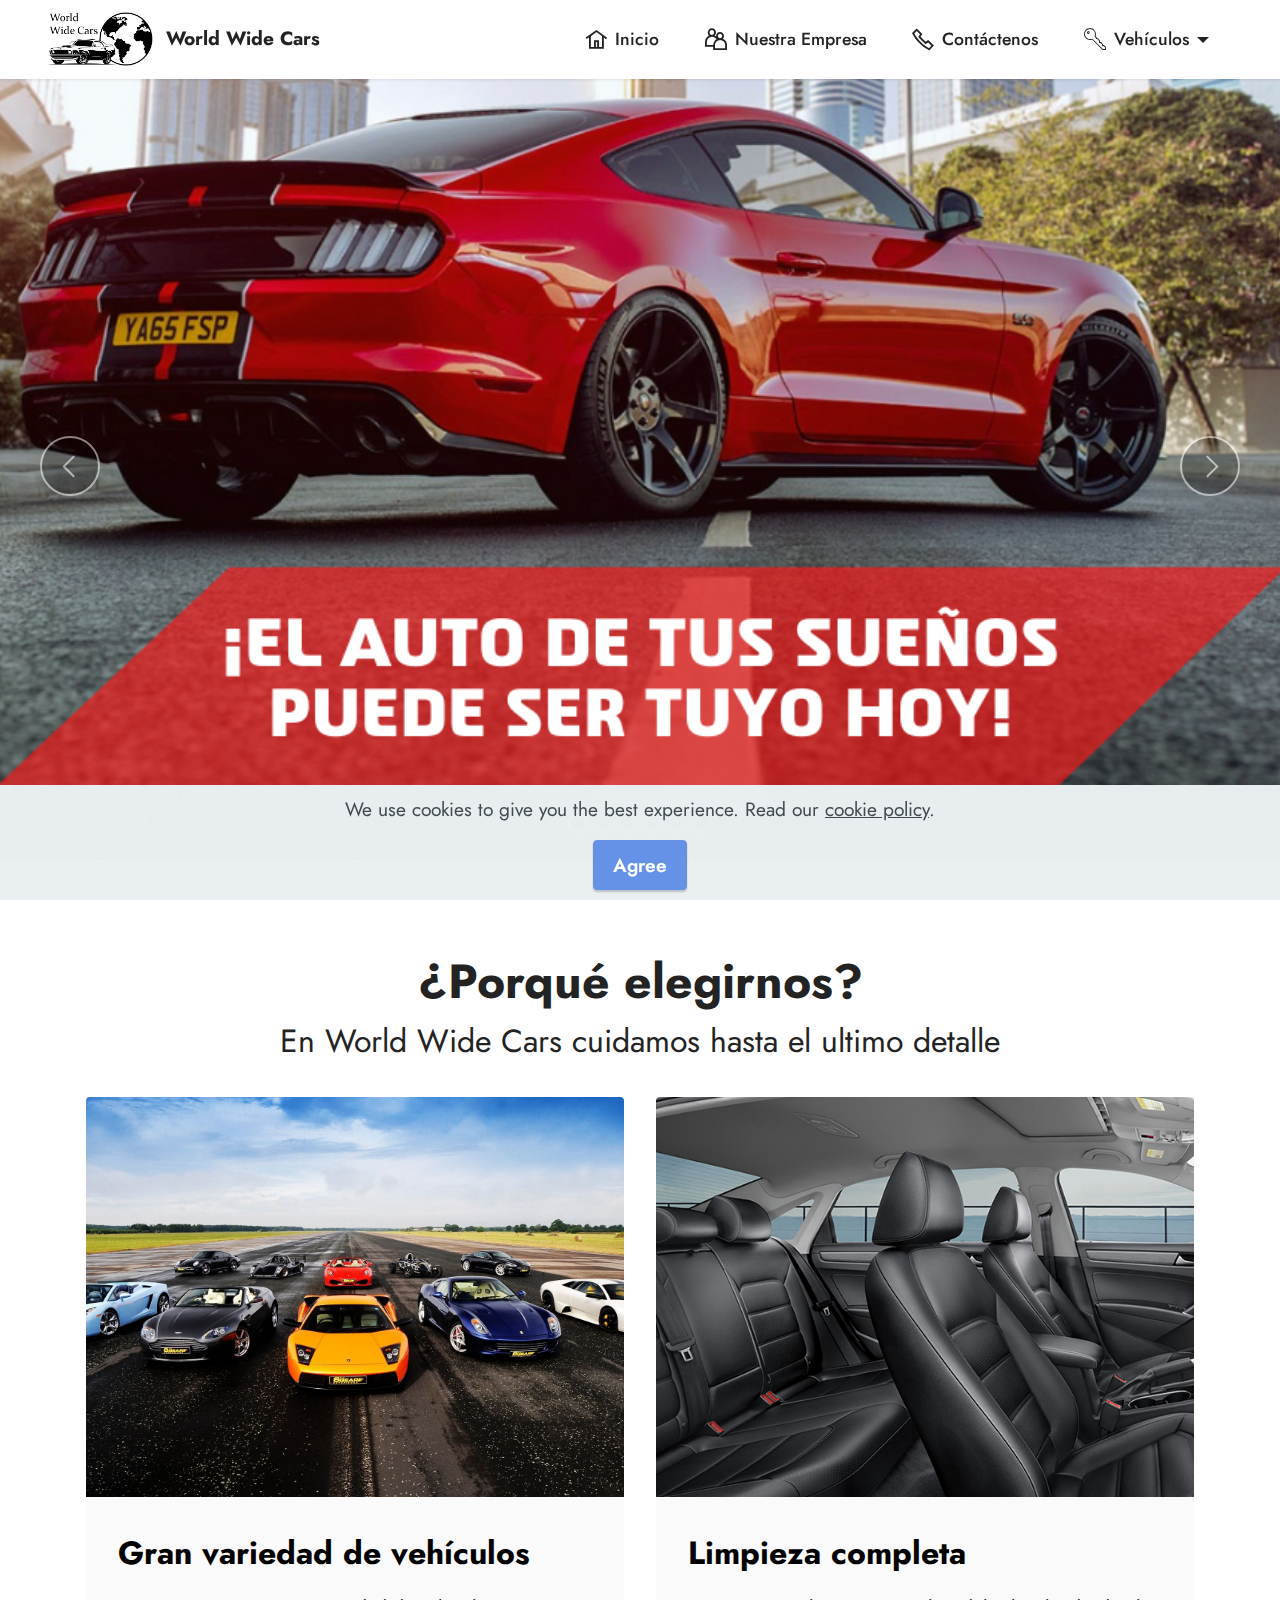
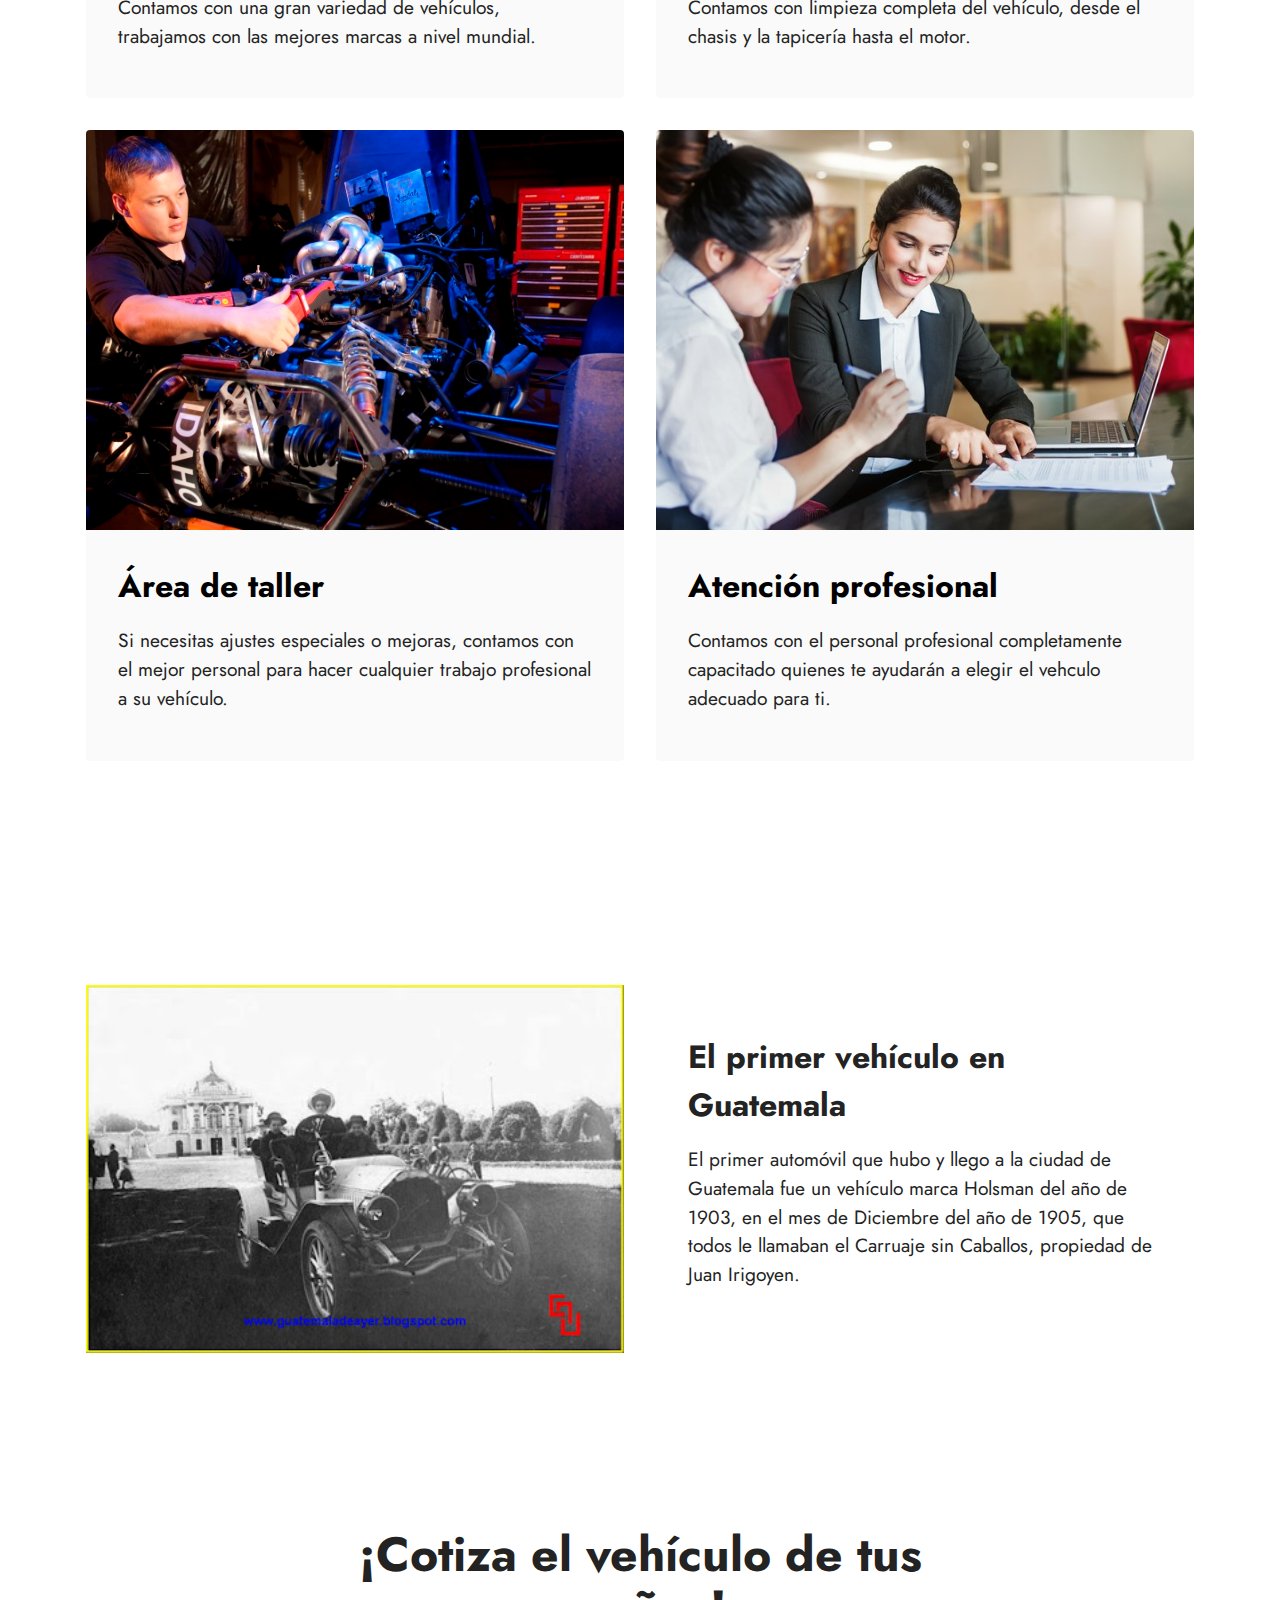
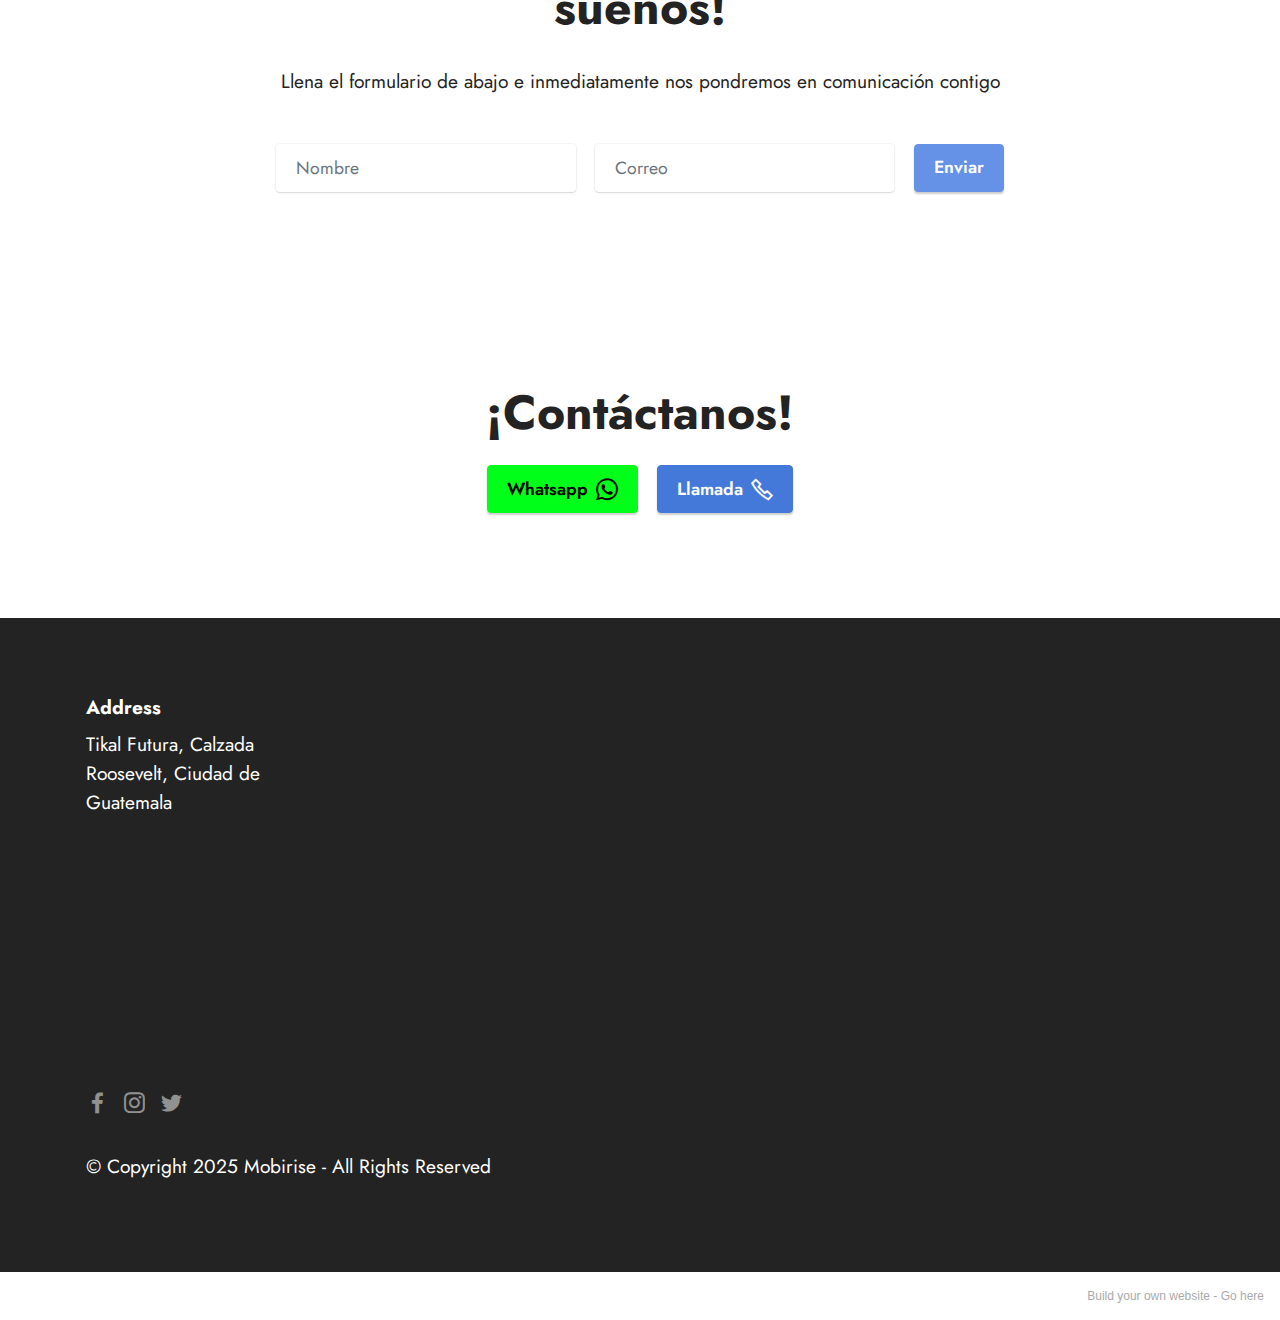
<file: index.html>
<!DOCTYPE html>
<html  >
<head>
  <!-- Site made with Mobirise Website Builder v5.5.8, https://mobirise.com -->
  <meta charset="UTF-8">
  <meta http-equiv="X-UA-Compatible" content="IE=edge">
  <meta name="generator" content="Mobirise v5.5.8, mobirise.com">
  <meta name="viewport" content="width=device-width, initial-scale=1, minimum-scale=1">
  <link rel="shortcut icon" href="assets/images/logowwc.jpg" type="image/x-icon">
  <meta name="description" content="">
  
  
  <title>index</title>
  <link rel="stylesheet" href="assets/web/assets/mobirise-icons2/mobirise2.css">
  <link rel="stylesheet" href="assets/web/assets/mobirise-icons/mobirise-icons.css">
  <link rel="stylesheet" href="assets/bootstrap/css/bootstrap.min.css">
  <link rel="stylesheet" href="assets/bootstrap/css/bootstrap-grid.min.css">
  <link rel="stylesheet" href="assets/bootstrap/css/bootstrap-reboot.min.css">
  <link rel="stylesheet" href="assets/dropdown/css/style.css">
  <link rel="stylesheet" href="assets/socicon/css/styles.css">
  <link rel="stylesheet" href="assets/theme/css/style.css">
  <link rel="preload" href="https://fonts.googleapis.com/css?family=Jost:100,200,300,400,500,600,700,800,900,100i,200i,300i,400i,500i,600i,700i,800i,900i&display=swap" as="style" onload="this.onload=null;this.rel='stylesheet'">
  <noscript><link rel="stylesheet" href="https://fonts.googleapis.com/css?family=Jost:100,200,300,400,500,600,700,800,900,100i,200i,300i,400i,500i,600i,700i,800i,900i&display=swap"></noscript>
  <link rel="preload" as="style" href="assets/mobirise/css/mbr-additional.css"><link rel="stylesheet" href="assets/mobirise/css/mbr-additional.css" type="text/css">
  
  
  
  
</head>
<body>
  
  <section data-bs-version="5.1" class="menu menu1 cid-sUmx8os6KP" once="menu" id="menu1-0">
    

    <nav class="navbar navbar-dropdown navbar-fixed-top navbar-expand-lg">
        <div class="container-fluid">
            <div class="navbar-brand">
                <span class="navbar-logo">
                    <a href="home.html#top">
                        <img src="assets/images/logowwc.jpg" alt="Mobirise" style="height: 3.6rem;">
                    </a>
                </span>
                <span class="navbar-caption-wrap"><a class="navbar-caption text-black text-primary display-7" href="home.html#top">World Wide Cars<br></a></span>
            </div>
            <button class="navbar-toggler" type="button" data-toggle="collapse" data-bs-toggle="collapse" data-target="#navbarSupportedContent" data-bs-target="#navbarSupportedContent" aria-controls="navbarNavAltMarkup" aria-expanded="false" aria-label="Toggle navigation">
                <div class="hamburger">
                    <span></span>
                    <span></span>
                    <span></span>
                    <span></span>
                </div>
            </button>
            <div class="collapse navbar-collapse" id="navbarSupportedContent">
                <ul class="navbar-nav nav-dropdown nav-right" data-app-modern-menu="true"><li class="nav-item"><a class="nav-link link text-black text-primary display-4" href="home.html"><span class="mobi-mbri mobi-mbri-home mbr-iconfont mbr-iconfont-btn"></span>Inicio</a></li>
                    <li class="nav-item"><a class="nav-link link text-black text-primary display-4" href="nuestraEmpresa.html"><span class="mobi-mbri mobi-mbri-users mbr-iconfont mbr-iconfont-btn"></span>Nuestra Empresa</a></li>
                    <li class="nav-item"><a class="nav-link link text-black text-primary display-4" href="contacto.html"><span class="mobi-mbri mobi-mbri-phone mbr-iconfont mbr-iconfont-btn"></span>Contáctenos</a>
                    </li><li class="nav-item dropdown"><a class="nav-link link text-black dropdown-toggle display-4" href="https://mobiri.se" data-toggle="dropdown-submenu" data-bs-toggle="dropdown" data-bs-auto-close="outside" aria-expanded="false"><span class="mbri-key mbr-iconfont mbr-iconfont-btn"></span>Vehículos</a><div class="dropdown-menu" aria-labelledby="dropdown-undefined"><a class="text-black dropdown-item text-primary display-4" href="vehiculos.html#features7-q">Sedán</a><a class="text-black show dropdown-item text-primary display-4" href="vehiculos.html#features7-r">SUV</a><a class="text-black dropdown-item text-primary display-4" href="vehiculos.html#features7-t">Hatchback</a><a class="text-black show dropdown-item text-primary display-4" href="vehiculos.html#features7-v">Pickup</a><a class="text-black dropdown-item text-primary display-4" href="vehiculos.html#features7-x">Deportivos</a></div></li></ul>
                
                
            </div>
        </div>
    </nav>
</section>

<section data-bs-version="5.1" class="slider1 cid-sUmxfckxHf" id="slider1-1">
    
    <div class="carousel slide" id="tWXMQINn8C" data-interval="5000" data-bs-interval="5000">
        <ol class="carousel-indicators">
            <li data-slide-to="0" data-bs-slide-to="0" class="active" data-target="#tWXMQINn8C" data-bs-target="#tWXMQINn8C"></li>
            <li data-slide-to="1" data-bs-slide-to="1" data-target="#tWXMQINn8C" data-bs-target="#tWXMQINn8C"></li>
            <li data-slide-to="2" data-bs-slide-to="2" data-target="#tWXMQINn8C" data-bs-target="#tWXMQINn8C"></li><li data-slide-to="3" data-bs-slide-to="3" data-target="#tWXMQINn8C" data-bs-target="#tWXMQINn8C"></li><li data-slide-to="4" data-bs-slide-to="4" data-target="#tWXMQINn8C" data-bs-target="#tWXMQINn8C"></li><li data-slide-to="5" data-bs-slide-to="5" data-target="#tWXMQINn8C" data-bs-target="#tWXMQINn8C"></li>
        </ol>
        <div class="carousel-inner">
            
            <div class="carousel-item slider-image item active">
                <div class="item-wrapper">
                    <img class="d-block w-100" src="assets/images/azul-oscuro-foto-agenda-financiera-nuevo-contenido-servicios-profesionales-publicacin-de-facebook-1.png" data-slide-to="0" data-bs-slide-to="0">
                    
                    
                </div>
            </div><div class="carousel-item slider-image item">
                <div class="item-wrapper">
                    <img class="d-block w-100" src="assets/images/13660.jpg" data-slide-to="1" data-bs-slide-to="1">
                    
                    
                </div>
            </div>
            <div class="carousel-item slider-image item">
                <div class="item-wrapper">
                    <img class="d-block w-100" src="assets/images/260757.jpg" data-slide-to="2" data-bs-slide-to="2">
                    
                    
                </div>
            </div><div class="carousel-item slider-image item">
                <div class="item-wrapper">
                    <img class="d-block w-100" src="assets/images/car-wallpaper-hd-for-desktop.jpg" data-slide-to="3" data-bs-slide-to="3">
                    
                    
                </div>
            </div><div class="carousel-item slider-image item">
                <div class="item-wrapper">
                    <img class="d-block w-100" src="assets/images/thumb-1920.jpg" data-slide-to="4" data-bs-slide-to="4">
                    
                    
                </div>
            </div><div class="carousel-item slider-image item">
                <div class="item-wrapper">
                    <img class="d-block w-100" src="assets/images/wp2153734.jpg" data-slide-to="5" data-bs-slide-to="5">
                    
                    
                </div>
            </div>
        </div>
        <a class="carousel-control carousel-control-prev" role="button" data-slide="prev" data-bs-slide="prev" href="#tWXMQINn8C">
            <span class="mobi-mbri mobi-mbri-arrow-prev" aria-hidden="true"></span>
            <span class="sr-only visually-hidden">Previous</span>
        </a>
        <a class="carousel-control carousel-control-next" role="button" data-slide="next" data-bs-slide="next" href="#tWXMQINn8C">
            <span class="mobi-mbri mobi-mbri-arrow-next" aria-hidden="true"></span>
            <span class="sr-only visually-hidden">Next</span>
        </a>
    </div>
</section>

<section data-bs-version="5.1" class="content1 cid-sUAO5a68LU" id="content1-2">
    
    
    <div class="container">
        <div class="mbr-section-head">
            <h4 class="mbr-section-title mbr-fonts-style align-center mb-0 display-2"><strong>¿Porqué elegirnos?</strong></h4>
            <h5 class="mbr-section-subtitle mbr-fonts-style align-center mb-0 mt-2 display-5">En World Wide Cars cuidamos hasta el ultimo detalle</h5>
        </div>
        <div class="row mt-4">
            <div class="item features-image сol-12 col-md-6 col-lg-6 active">
                <div class="item-wrapper">
                    <div class="item-img">
                        <img src="assets/images/sports-cars-image.jpg" alt="" title="" data-slide-to="0" data-bs-slide-to="0">
                    </div>
                    <div class="item-content">
                        <h5 class="item-title mbr-fonts-style display-5"><strong>Gran variedad de vehículos</strong></h5>
                        
                        <p class="mbr-text mbr-fonts-style mt-3 display-7">Contamos con una gran variedad de vehículos, trabajamos con las mejores marcas a nivel mundial.</p>
                    </div>
                    
                </div>
            </div><div class="item features-image сol-12 col-md-6 col-lg-6 active">
                <div class="item-wrapper">
                    <div class="item-img">
                        <img src="assets/images/2020-volkswagen-passat-b2-o.jpg" alt="" title="" data-slide-to="1" data-bs-slide-to="1">
                    </div>
                    <div class="item-content">
                        <h5 class="item-title mbr-fonts-style display-5"><strong>Limpieza completa</strong></h5>
                        
                        <p class="mbr-text mbr-fonts-style mt-3 display-7">Contamos con limpieza completa del vehículo, desde el chasis y la tapicería hasta el motor.</p>
                    </div>
                    
                </div>
            </div><div class="item features-image сol-12 col-md-6 col-lg-6">
                <div class="item-wrapper">
                    <div class="item-img">
                        <img src="assets/images/phd-mech-engr.jpg" alt="" title="" data-slide-to="2" data-bs-slide-to="2">
                    </div>
                    <div class="item-content">
                        <h5 class="item-title mbr-fonts-style display-5"><strong>Área de taller</strong></h5>
                        
                        <p class="mbr-text mbr-fonts-style mt-3 display-7">Si necesitas ajustes especiales o mejoras, contamos con el mejor personal para hacer cualquier trabajo profesional a su vehículo.</p>
                    </div>
                    
                </div>
            </div><div class="item features-image сol-12 col-md-6 col-lg-6">
                <div class="item-wrapper">
                    <div class="item-img">
                        <img src="assets/images/principios-de-atencion-al-cliente.jpg" alt="" title="" data-slide-to="3" data-bs-slide-to="3">
                    </div>
                    <div class="item-content">
                        <h5 class="item-title mbr-fonts-style display-5"><strong>Atención profesional</strong></h5>
                        
                        <p class="mbr-text mbr-fonts-style mt-3 display-7">Contamos con el personal profesional completamente capacitado quienes te ayudarán a elegir el vehculo adecuado para ti.</p>
                    </div>
                    
                </div>
            </div>
            


        </div>
    </div>
</section>

<section data-bs-version="5.1" class="image1 cid-sUBLBoLkAH" id="image1-11">
    

    

    <div class="container">
        <div class="row align-items-center">
            <div class="col-12 col-lg-6">
                <div class="image-wrapper">
                    <img src="assets/images/primeros-autos-en-guatemala-4.jpg" alt="Mobirise">
                    
                </div>
            </div>
            <div class="col-12 col-lg">
                <div class="text-wrapper">
                    <h3 class="mbr-section-title mbr-fonts-style mb-3 display-5"><strong>El primer vehículo en Guatemala</strong></h3>
                    <p class="mbr-text mbr-fonts-style display-7">
                        El primer automóvil que hubo y llego a la ciudad de Guatemala fue un vehículo marca Holsman del año de 1903, en el mes de Diciembre del año de 1905, que todos le llamaban el Carruaje sin Caballos, propiedad de Juan Irigoyen.</p>
                </div>
            </div>
        </div>
    </div>
</section>

<section data-bs-version="5.1" class="form2 cid-sUAQDBvm6E" id="form2-3">

    

    
    <div class="container">
        <div class="row justify-content-center">
            <div class="col-lg-8 mx-auto mbr-form" data-form-type="formoid">
                <form action="https://mobirise.eu/" method="POST" class="mbr-form form-with-styler" data-form-title="Form Name"><input type="hidden" name="email" data-form-email="true" value="P0q3/xFnxV2goSYfk5BdaXzfxyFlPEvlPoG/ReTGLR1KU+39avSEaNyFjj6HuGrb9IoKqTFYmITXxWJFSnpD0hLGAc5APC6feUYeFrS/Ey2kNEqTGKSOusVcEPXA6OmW">
                    <div class="row">
                        <div hidden="hidden" data-form-alert="" class="alert alert-success col-12">¡Te responderemos pronto!</div>
                        <div hidden="hidden" data-form-alert-danger="" class="alert alert-danger col-12">
                            Oops...! some problem!
                        </div>
                    </div>
                    <div class="dragArea row">
                        <div class="col-lg-12 col-md-12 col-sm-12">
                            <h1 class="mbr-section-title mb-4 align-center mbr-fonts-style display-2"><strong>¡Cotiza el vehículo de tus sueños!</strong></h1>
                        </div>
                        <div class="col-lg-12 col-md-12 col-sm-12">
                            <p class="mbr-text mbr-fonts-style mb-5 align-center display-7">Llena el formulario de abajo e inmediatamente nos pondremos en comunicación contigo</p>
                        </div>
                        <div class="col-lg col-md col-12 form-group mb-3" data-for="email">
                            <input type="text" name="name" placeholder="Nombre" data-form-field="name" class="form-control" id="name-form2-3">
                        </div>
                        <div class="col-lg col-md col-12 form-group mb-3" data-for="email">
                            <input type="email" name="email" placeholder="Correo" data-form-field="email" class="form-control" id="email-form2-3">
                        </div>
                        <div class="mbr-section-btn col-md-auto col"><button type="submit" class="btn btn-primary display-4">Enviar</button></div>
                    </div>
                </form>
            </div>
        </div>
    </div>
</section>

<section data-bs-version="5.1" class="header9 cid-sUASNoG92d" id="header9-4">

    

    

    <div class="text-center container">
        <div class="row justify-content-center">
            <div class="col-md-12 col-lg-9">
                
                <h1 class="mbr-section-title mbr-fonts-style mb-3 display-2"><strong>¡Contáctanos!</strong></h1>
                
                <div class="mbr-section-btn mt-3"><a class="btn btn-warning display-4" href="https://wa.me/50258535072"><span class="socicon socicon-whatsapp mbr-iconfont mbr-iconfont-btn"></span>Whatsapp</a>
                    <a class="btn btn-secondary display-4" href="tel:+50258535072"><span class="mobi-mbri mobi-mbri-phone mbr-iconfont mbr-iconfont-btn"></span>Llamada</a></div>
            </div>
        </div>
    </div>
</section>

<section data-bs-version="5.1" class="footer6 cid-sUATziL0II" once="footers" id="footer6-5">

    

    

    <div class="container">
        <div class="row content mbr-white">
            <div class="col-12 col-md-3 mbr-fonts-style display-7">
                <h5 class="mbr-section-subtitle mbr-fonts-style mb-2 display-7">
                    <strong>Address</strong>
                </h5>
                <p class="mbr-text mbr-fonts-style display-7">Tikal Futura, Calzada Roosevelt, Ciudad de Guatemala</p> <br>
                <h5 class="mbr-section-subtitle mbr-fonts-style mb-2 mt-4 display-7"></h5>
                <p class="mbr-text mbr-fonts-style mb-4 display-7"></p>
            </div>
            <div class="col-12 col-md-3 mbr-fonts-style display-7">
                <h5 class="mbr-section-subtitle mbr-fonts-style mb-2 display-7"></h5>
                <ul class="list mbr-fonts-style mb-4 display-4">
                    <li class="mbr-text item-wrap"><br></li>
                </ul>
                <h5 class="mbr-section-subtitle mbr-fonts-style mb-2 mt-5 display-7"></h5>
                <p class="mbr-text mbr-fonts-style mb-4 display-7"></p>
            </div>
            <div class="col-12 col-md-6">
                <div class="google-map"><iframe frameborder="0" style="border:0" src="https://www.google.com/maps/embed/v1/place?key=AIzaSyAtXm0x23nRCgazjDV2Kl3GTHRP411ougQ&amp;q=https://g.page/grandtikalfuturahotel?share" allowfullscreen=""></iframe></div>
            </div>
            <div class="col-md-6">
                <div class="social-list align-left">
                    <div class="soc-item">
                        <a href="https://twitter.com/mobirise" target="_blank">
                            <span class="mbr-iconfont mbr-iconfont-social socicon-facebook socicon"></span>
                        </a>
                    </div>
                    <div class="soc-item">
                        <a href="https://www.facebook.com/pages/Mobirise/1616226671953247" target="_blank">
                            <span class="mbr-iconfont mbr-iconfont-social socicon-instagram socicon"></span>
                        </a>
                    </div>
                    <div class="soc-item">
                        <a href="https://www.youtube.com/c/mobirise" target="_blank">
                            <span class="mbr-iconfont mbr-iconfont-social socicon-twitter socicon"></span>
                        </a>
                    </div>
                    
                    
                    
                </div>
            </div>
        </div>
        <div class="footer-lower">
            <div class="media-container-row">
                <div class="col-sm-12">
                    <hr>
                </div>
            </div>
            <div class="col-sm-12 copyright pl-0">
                <p class="mbr-text mbr-fonts-style mbr-white display-7">
                    © Copyright 2025 Mobirise - All Rights Reserved
                </p>
            </div>
        </div>
    </div>
</section><section style="background-color: #fff; font-family: -apple-system, BlinkMacSystemFont, 'Segoe UI', 'Roboto', 'Helvetica Neue', Arial, sans-serif; color:#aaa; font-size:12px; padding: 0; align-items: center; display: flex;"><a href="https://mobirise.site/u" style="flex: 1 1; height: 3rem; padding-left: 1rem;"></a><p style="flex: 0 0 auto; margin:0; padding-right:1rem;">Build your own website - <a href="https://mobirise.site/v" style="color:#aaa;">Go here</a></p></section><script src="assets/bootstrap/js/bootstrap.bundle.min.js"></script>  <script src="assets/web/assets/cookies-alert-plugin/cookies-alert-core.js"></script>  <script src="assets/web/assets/cookies-alert-plugin/cookies-alert-script.js"></script>  <script src="assets/smoothscroll/smooth-scroll.js"></script>  <script src="assets/ytplayer/index.js"></script>  <script src="assets/dropdown/js/navbar-dropdown.js"></script>  <script src="assets/theme/js/script.js"></script>  <script src="assets/formoid/formoid.min.js"></script>  
  
  
<input name="cookieData" type="hidden" data-cookie-customDialogSelector='null' data-cookie-colorText='#424a4d' data-cookie-colorBg='rgba(234, 239, 241, 0.99)' data-cookie-textButton='Agree' data-cookie-colorButton='' data-cookie-colorLink='#424a4d' data-cookie-underlineLink='true' data-cookie-text="We use cookies to give you the best experience. Read our <a href='privacy.html'>cookie policy</a>.">
  </body>
</html>
</file>
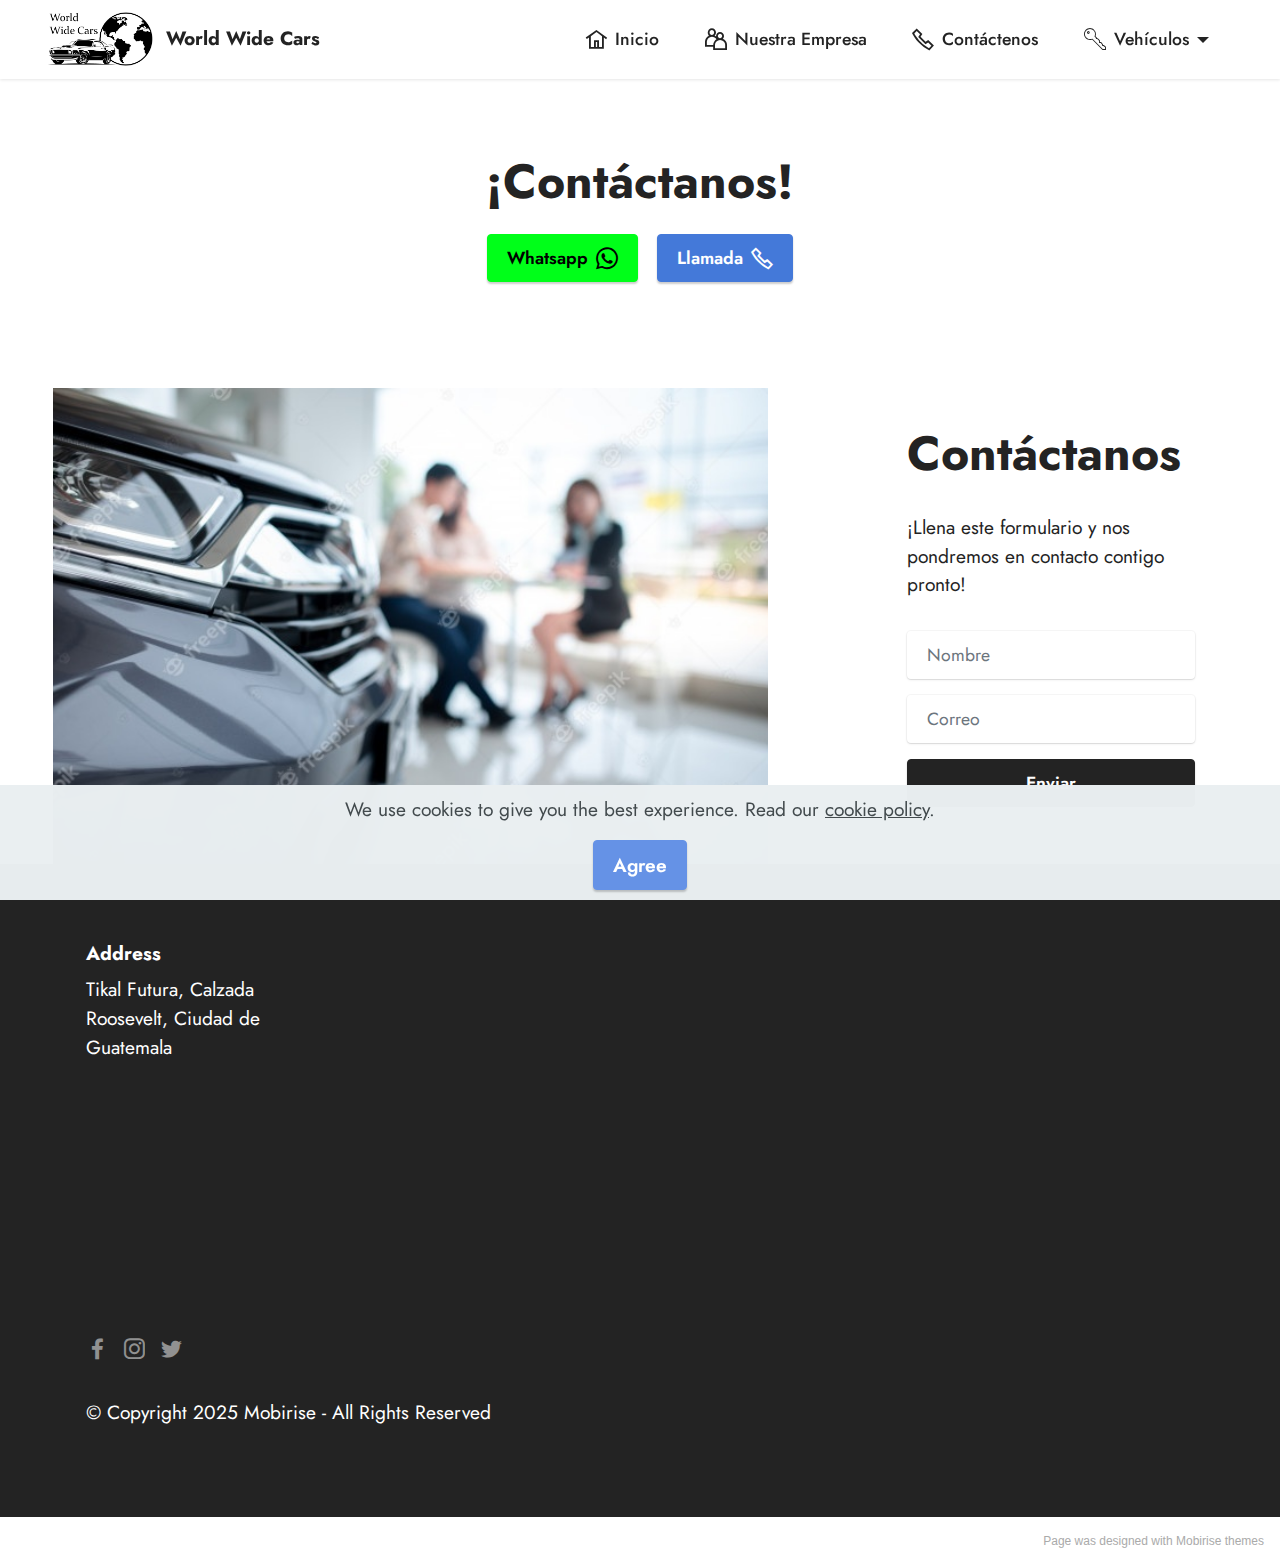
<file: contacto.html>
<!DOCTYPE html>
<html  >
<head>
  <!-- Site made with Mobirise Website Builder v5.5.8, https://mobirise.com -->
  <meta charset="UTF-8">
  <meta http-equiv="X-UA-Compatible" content="IE=edge">
  <meta name="generator" content="Mobirise v5.5.8, mobirise.com">
  <meta name="viewport" content="width=device-width, initial-scale=1, minimum-scale=1">
  <link rel="shortcut icon" href="assets/images/logowwc.jpg" type="image/x-icon">
  <meta name="description" content="">
  
  
  <title>contacto</title>
  <link rel="stylesheet" href="assets/web/assets/mobirise-icons2/mobirise2.css">
  <link rel="stylesheet" href="assets/web/assets/mobirise-icons/mobirise-icons.css">
  <link rel="stylesheet" href="assets/bootstrap/css/bootstrap.min.css">
  <link rel="stylesheet" href="assets/bootstrap/css/bootstrap-grid.min.css">
  <link rel="stylesheet" href="assets/bootstrap/css/bootstrap-reboot.min.css">
  <link rel="stylesheet" href="assets/dropdown/css/style.css">
  <link rel="stylesheet" href="assets/socicon/css/styles.css">
  <link rel="stylesheet" href="assets/theme/css/style.css">
  <link rel="preload" href="https://fonts.googleapis.com/css?family=Jost:100,200,300,400,500,600,700,800,900,100i,200i,300i,400i,500i,600i,700i,800i,900i&display=swap" as="style" onload="this.onload=null;this.rel='stylesheet'">
  <noscript><link rel="stylesheet" href="https://fonts.googleapis.com/css?family=Jost:100,200,300,400,500,600,700,800,900,100i,200i,300i,400i,500i,600i,700i,800i,900i&display=swap"></noscript>
  <link rel="preload" as="style" href="assets/mobirise/css/mbr-additional.css"><link rel="stylesheet" href="assets/mobirise/css/mbr-additional.css" type="text/css">
  
  
  
  
</head>
<body>
  
  <section data-bs-version="5.1" class="menu menu1 cid-sUBfRP0wKz" once="menu" id="menu1-c">
    

    <nav class="navbar navbar-dropdown navbar-fixed-top navbar-expand-lg">
        <div class="container-fluid">
            <div class="navbar-brand">
                <span class="navbar-logo">
                    <a href="home.html#top">
                        <img src="assets/images/logowwc.jpg" alt="Mobirise" style="height: 3.6rem;">
                    </a>
                </span>
                <span class="navbar-caption-wrap"><a class="navbar-caption text-black text-primary display-7" href="home.html#top">World Wide Cars<br></a></span>
            </div>
            <button class="navbar-toggler" type="button" data-toggle="collapse" data-bs-toggle="collapse" data-target="#navbarSupportedContent" data-bs-target="#navbarSupportedContent" aria-controls="navbarNavAltMarkup" aria-expanded="false" aria-label="Toggle navigation">
                <div class="hamburger">
                    <span></span>
                    <span></span>
                    <span></span>
                    <span></span>
                </div>
            </button>
            <div class="collapse navbar-collapse" id="navbarSupportedContent">
                <ul class="navbar-nav nav-dropdown nav-right" data-app-modern-menu="true"><li class="nav-item"><a class="nav-link link text-black text-primary display-4" href="home.html"><span class="mobi-mbri mobi-mbri-home mbr-iconfont mbr-iconfont-btn"></span>Inicio</a></li>
                    <li class="nav-item"><a class="nav-link link text-black text-primary display-4" href="nuestraEmpresa.html"><span class="mobi-mbri mobi-mbri-users mbr-iconfont mbr-iconfont-btn"></span>Nuestra Empresa</a></li>
                    <li class="nav-item"><a class="nav-link link text-black text-primary display-4" href="contacto.html"><span class="mobi-mbri mobi-mbri-phone mbr-iconfont mbr-iconfont-btn"></span>Contáctenos</a>
                    </li><li class="nav-item dropdown"><a class="nav-link link text-black dropdown-toggle display-4" href="https://mobiri.se" data-toggle="dropdown-submenu" data-bs-toggle="dropdown" data-bs-auto-close="outside" aria-expanded="false"><span class="mbri-key mbr-iconfont mbr-iconfont-btn"></span>Vehículos</a><div class="dropdown-menu" aria-labelledby="dropdown-undefined"><a class="text-black dropdown-item text-primary display-4" href="vehiculos.html#features7-q">Sedán</a><a class="text-black show dropdown-item text-primary display-4" href="vehiculos.html#features7-r">SUV</a><a class="text-black dropdown-item text-primary display-4" href="vehiculos.html#features7-t">Hatchback</a><a class="text-black show dropdown-item text-primary display-4" href="vehiculos.html#features7-v">Pickup</a><a class="text-black dropdown-item text-primary display-4" href="vehiculos.html#features7-x">Deportivos</a></div></li></ul>
                
                
            </div>
        </div>
    </nav>
</section>

<section data-bs-version="5.1" class="header9 cid-sUBfRQjFyA" id="header9-f">

    

    

    <div class="text-center container">
        <div class="row justify-content-center">
            <div class="col-md-12 col-lg-9">
                
                <h1 class="mbr-section-title mbr-fonts-style mb-3 display-2"><strong>¡Contáctanos!</strong></h1>
                
                <div class="mbr-section-btn mt-3"><a class="btn btn-warning display-4" href="https://wa.me/50258535072"><span class="socicon socicon-whatsapp mbr-iconfont mbr-iconfont-btn"></span>Whatsapp</a>
                    <a class="btn btn-secondary display-4" href="tel:+50258535072"><span class="mobi-mbri mobi-mbri-phone mbr-iconfont mbr-iconfont-btn"></span>Llamada</a></div>
            </div>
        </div>
    </div>
</section>

<section data-bs-version="5.1" class="form3 cid-sUBkdVWrTb" id="form3-h">

    

    

    <div class="container-fluid">
        <div class="row justify-content-center">
            <div class="col-lg-7 col-12">
                <div class="image-wrapper">
                    <img class="w-100" src="assets/images/background-blur-couples-are-happy-buy-new-car-showroom-enter-into-buy-new-car-car-dealer-concept-car-buying-concept-success-140555.jpg" alt="Mobirise">
                </div>
            </div>
            <div class="col-lg-3 offset-lg-1 mbr-form" data-form-type="formoid">
                <form action="https://mobirise.eu/" method="POST" class="mbr-form form-with-styler" data-form-title="Form Name"><input type="hidden" name="email" data-form-email="true" value="aZlZ3Jq1Rz4JtvTQDGzdH9B9IeGdqJrcJbq+4vkPrPAhr5JPS+Z9vfPzzkCQobZYHiI9Y6T0RbsC1OE9hKo1285LnIsuCawxrrKzj2LKQQv18N+UsP+uMPNqTLruWdlo">
                    <div class="row">
                        <div hidden="hidden" data-form-alert="" class="alert alert-success col-12">Thanks for filling out the form!</div>
                        <div hidden="hidden" data-form-alert-danger="" class="alert alert-danger col-12">
                            Oops...! some problem!
                        </div>
                    </div>
                    <div class="dragArea row">
                        <div class="col-lg-12 col-md-12 col-sm-12">
                            <h1 class="mbr-section-title mb-4 display-2">
                                <strong>Contáctanos</strong></h1>
                        </div>
                        <div class="col-lg-12 col-md-12 col-sm-12">
                            <p class="mbr-text mbr-fonts-style mb-4 display-7">¡Llena este formulario y nos pondremos en contacto contigo pronto!</p>
                        </div>
                        <div data-for="name" class="col-lg-12 col-md col-sm-12 form-group mb-3">
                            <input type="text" name="name" placeholder="Nombre" data-form-field="name" class="form-control" value="" id="name-form3-h">
                        </div>
                        <div class="col-lg-12 col-md col-sm-12 form-group mb-3" data-for="email">
                            <input type="email" name="email" placeholder="Correo" data-form-field="email" class="form-control" value="" id="email-form3-h">
                        </div>
                        <div class="col-md-auto col-12 mbr-section-btn"><button type="submit" class="btn btn-black display-4">Enviar</button></div>
                    </div>
                </form>
            </div>
            <div class="offset-lg-1"></div>
        </div>
    </div>
</section>

<section data-bs-version="5.1" class="footer6 cid-sUBfRQzcdd" once="footers" id="footer6-g">

    

    

    <div class="container">
        <div class="row content mbr-white">
            <div class="col-12 col-md-3 mbr-fonts-style display-7">
                <h5 class="mbr-section-subtitle mbr-fonts-style mb-2 display-7">
                    <strong>Address</strong>
                </h5>
                <p class="mbr-text mbr-fonts-style display-7">Tikal Futura, Calzada Roosevelt, Ciudad de Guatemala</p> <br>
                <h5 class="mbr-section-subtitle mbr-fonts-style mb-2 mt-4 display-7"></h5>
                <p class="mbr-text mbr-fonts-style mb-4 display-7"></p>
            </div>
            <div class="col-12 col-md-3 mbr-fonts-style display-7">
                <h5 class="mbr-section-subtitle mbr-fonts-style mb-2 display-7"></h5>
                <ul class="list mbr-fonts-style mb-4 display-4">
                    <li class="mbr-text item-wrap"><br></li>
                </ul>
                <h5 class="mbr-section-subtitle mbr-fonts-style mb-2 mt-5 display-7"></h5>
                <p class="mbr-text mbr-fonts-style mb-4 display-7"></p>
            </div>
            <div class="col-12 col-md-6">
                <div class="google-map"><iframe frameborder="0" style="border:0" src="https://www.google.com/maps/embed/v1/place?key=AIzaSyBQ55g-IgRRgXrd803PTWDTb7kd6aAitNQ&amp;q=https://g.page/grandtikalfuturahotel?share" allowfullscreen=""></iframe></div>
            </div>
            <div class="col-md-6">
                <div class="social-list align-left">
                    <div class="soc-item">
                        <a href="https://twitter.com/mobirise" target="_blank">
                            <span class="mbr-iconfont mbr-iconfont-social socicon-facebook socicon"></span>
                        </a>
                    </div>
                    <div class="soc-item">
                        <a href="https://www.facebook.com/pages/Mobirise/1616226671953247" target="_blank">
                            <span class="mbr-iconfont mbr-iconfont-social socicon-instagram socicon"></span>
                        </a>
                    </div>
                    <div class="soc-item">
                        <a href="https://www.youtube.com/c/mobirise" target="_blank">
                            <span class="mbr-iconfont mbr-iconfont-social socicon-twitter socicon"></span>
                        </a>
                    </div>
                    
                    
                    
                </div>
            </div>
        </div>
        <div class="footer-lower">
            <div class="media-container-row">
                <div class="col-sm-12">
                    <hr>
                </div>
            </div>
            <div class="col-sm-12 copyright pl-0">
                <p class="mbr-text mbr-fonts-style mbr-white display-7">
                    © Copyright 2025 Mobirise - All Rights Reserved
                </p>
            </div>
        </div>
    </div>
</section><section style="background-color: #fff; font-family: -apple-system, BlinkMacSystemFont, 'Segoe UI', 'Roboto', 'Helvetica Neue', Arial, sans-serif; color:#aaa; font-size:12px; padding: 0; align-items: center; display: flex;"><a href="https://mobirise.site/t" style="flex: 1 1; height: 3rem; padding-left: 1rem;"></a><p style="flex: 0 0 auto; margin:0; padding-right:1rem;"><a href="https://mobirise.site/s" style="color:#aaa;">Page</a> was designed with Mobirise themes</p></section><script src="assets/bootstrap/js/bootstrap.bundle.min.js"></script>  <script src="assets/web/assets/cookies-alert-plugin/cookies-alert-core.js"></script>  <script src="assets/web/assets/cookies-alert-plugin/cookies-alert-script.js"></script>  <script src="assets/smoothscroll/smooth-scroll.js"></script>  <script src="assets/ytplayer/index.js"></script>  <script src="assets/dropdown/js/navbar-dropdown.js"></script>  <script src="assets/theme/js/script.js"></script>  <script src="assets/formoid/formoid.min.js"></script>  
  
  
<input name="cookieData" type="hidden" data-cookie-customDialogSelector='null' data-cookie-colorText='#424a4d' data-cookie-colorBg='rgba(234, 239, 241, 0.99)' data-cookie-textButton='Agree' data-cookie-colorButton='' data-cookie-colorLink='#424a4d' data-cookie-underlineLink='true' data-cookie-text="We use cookies to give you the best experience. Read our <a href='privacy.html'>cookie policy</a>.">
  </body>
</html>
</file>
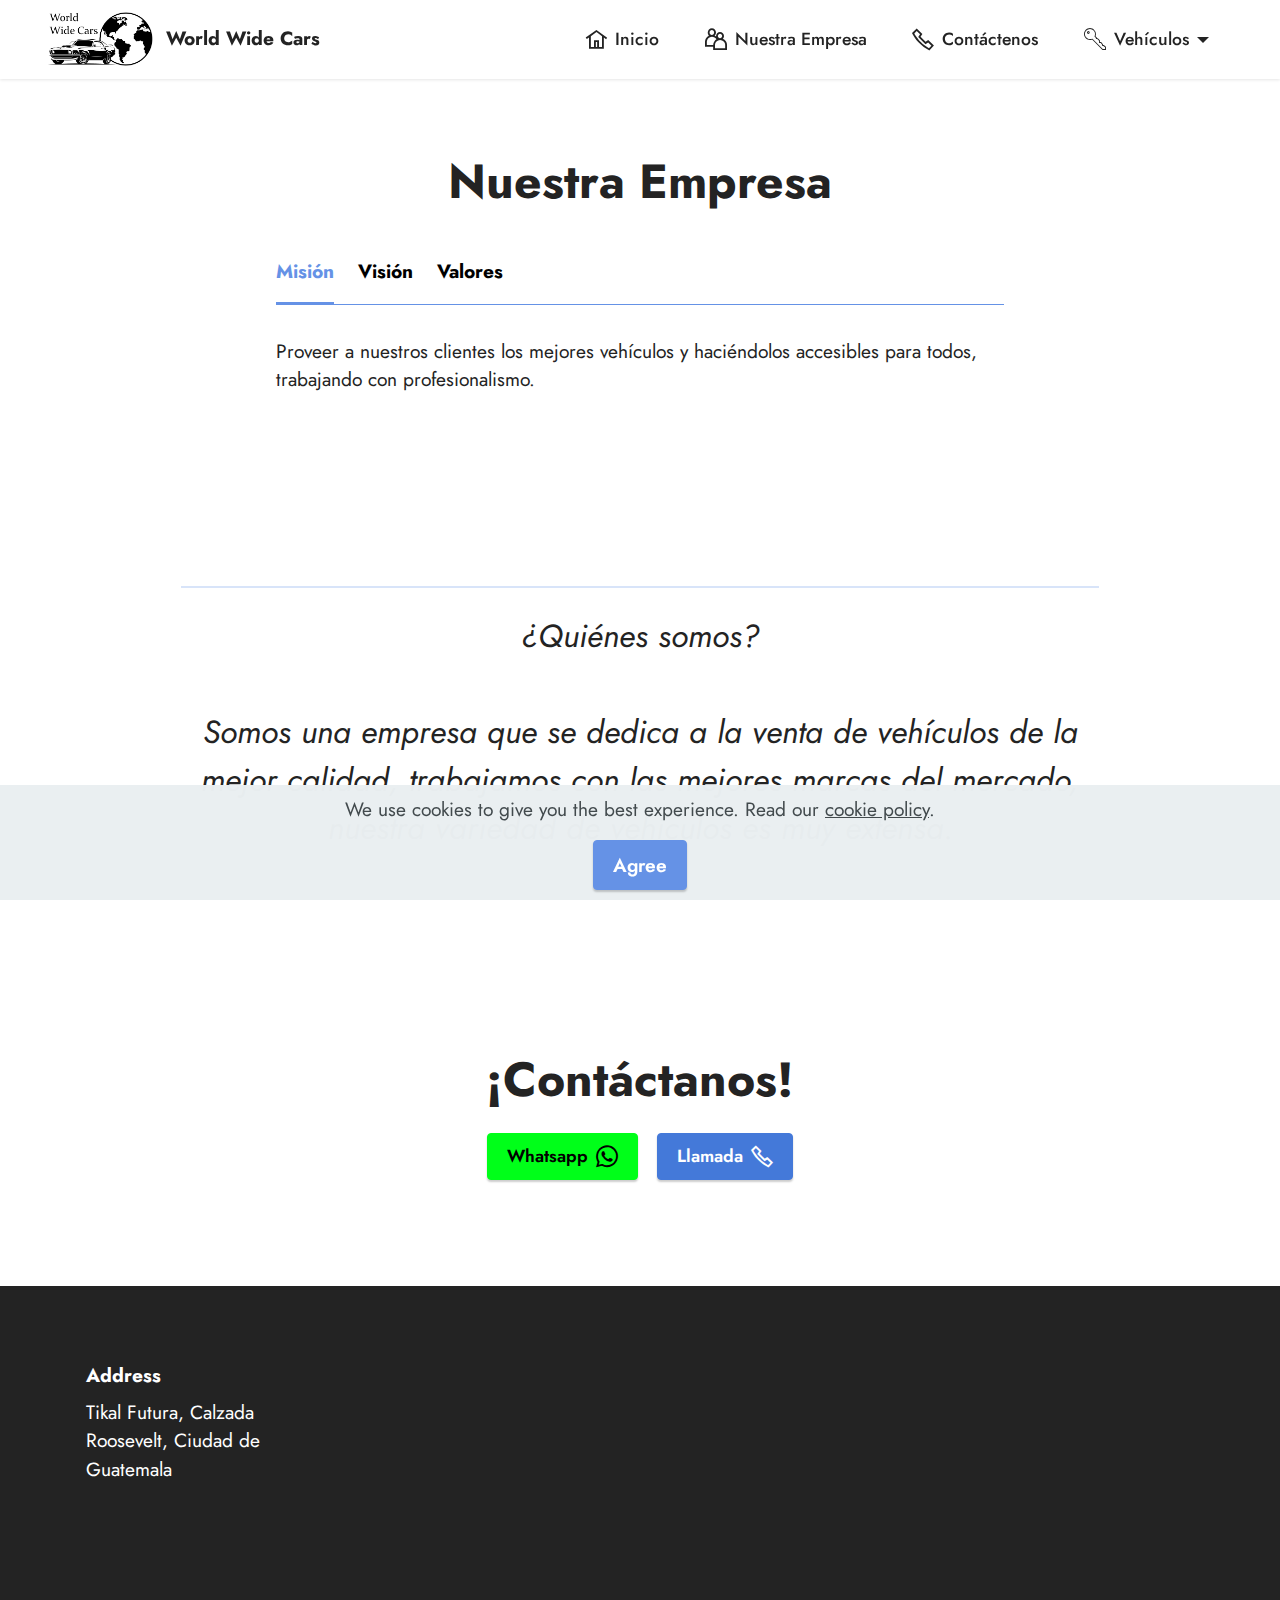
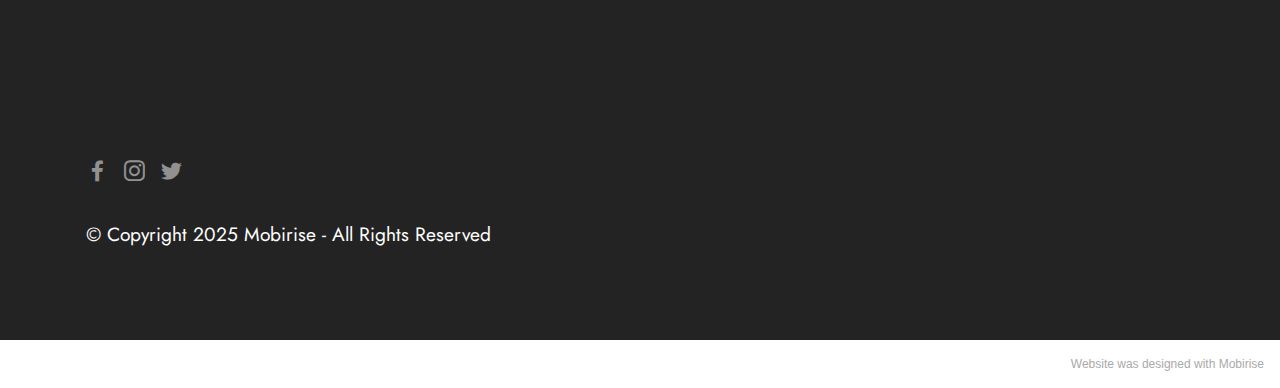
<file: nuestraEmpresa.html>
<!DOCTYPE html>
<html  >
<head>
  <!-- Site made with Mobirise Website Builder v5.5.8, https://mobirise.com -->
  <meta charset="UTF-8">
  <meta http-equiv="X-UA-Compatible" content="IE=edge">
  <meta name="generator" content="Mobirise v5.5.8, mobirise.com">
  <meta name="viewport" content="width=device-width, initial-scale=1, minimum-scale=1">
  <link rel="shortcut icon" href="assets/images/logowwc.jpg" type="image/x-icon">
  <meta name="description" content="">
  
  
  <title>nuestraEmpresa</title>
  <link rel="stylesheet" href="assets/web/assets/mobirise-icons2/mobirise2.css">
  <link rel="stylesheet" href="assets/web/assets/mobirise-icons/mobirise-icons.css">
  <link rel="stylesheet" href="assets/bootstrap/css/bootstrap.min.css">
  <link rel="stylesheet" href="assets/bootstrap/css/bootstrap-grid.min.css">
  <link rel="stylesheet" href="assets/bootstrap/css/bootstrap-reboot.min.css">
  <link rel="stylesheet" href="assets/dropdown/css/style.css">
  <link rel="stylesheet" href="assets/socicon/css/styles.css">
  <link rel="stylesheet" href="assets/theme/css/style.css">
  <link rel="preload" href="https://fonts.googleapis.com/css?family=Jost:100,200,300,400,500,600,700,800,900,100i,200i,300i,400i,500i,600i,700i,800i,900i&display=swap" as="style" onload="this.onload=null;this.rel='stylesheet'">
  <noscript><link rel="stylesheet" href="https://fonts.googleapis.com/css?family=Jost:100,200,300,400,500,600,700,800,900,100i,200i,300i,400i,500i,600i,700i,800i,900i&display=swap"></noscript>
  <link rel="preload" as="style" href="assets/mobirise/css/mbr-additional.css"><link rel="stylesheet" href="assets/mobirise/css/mbr-additional.css" type="text/css">
  
  
  
  
</head>
<body>
  
  <section data-bs-version="5.1" class="menu menu1 cid-sUBfBvB2vi" once="menu" id="menu1-6">
    

    <nav class="navbar navbar-dropdown navbar-fixed-top navbar-expand-lg">
        <div class="container-fluid">
            <div class="navbar-brand">
                <span class="navbar-logo">
                    <a href="home.html#top">
                        <img src="assets/images/logowwc.jpg" alt="Mobirise" style="height: 3.6rem;">
                    </a>
                </span>
                <span class="navbar-caption-wrap"><a class="navbar-caption text-black text-primary display-7" href="home.html#top">World Wide Cars<br></a></span>
            </div>
            <button class="navbar-toggler" type="button" data-toggle="collapse" data-bs-toggle="collapse" data-target="#navbarSupportedContent" data-bs-target="#navbarSupportedContent" aria-controls="navbarNavAltMarkup" aria-expanded="false" aria-label="Toggle navigation">
                <div class="hamburger">
                    <span></span>
                    <span></span>
                    <span></span>
                    <span></span>
                </div>
            </button>
            <div class="collapse navbar-collapse" id="navbarSupportedContent">
                <ul class="navbar-nav nav-dropdown nav-right" data-app-modern-menu="true"><li class="nav-item"><a class="nav-link link text-black text-primary display-4" href="home.html"><span class="mobi-mbri mobi-mbri-home mbr-iconfont mbr-iconfont-btn"></span>Inicio</a></li>
                    <li class="nav-item"><a class="nav-link link text-black text-primary display-4" href="nuestraEmpresa.html"><span class="mobi-mbri mobi-mbri-users mbr-iconfont mbr-iconfont-btn"></span>Nuestra Empresa</a></li>
                    <li class="nav-item"><a class="nav-link link text-black text-primary display-4" href="contacto.html"><span class="mobi-mbri mobi-mbri-phone mbr-iconfont mbr-iconfont-btn"></span>Contáctenos</a>
                    </li><li class="nav-item dropdown"><a class="nav-link link text-black dropdown-toggle display-4" href="https://mobiri.se" data-toggle="dropdown-submenu" data-bs-toggle="dropdown" data-bs-auto-close="outside" aria-expanded="false"><span class="mbri-key mbr-iconfont mbr-iconfont-btn"></span>Vehículos</a><div class="dropdown-menu" aria-labelledby="dropdown-undefined"><a class="text-black dropdown-item text-primary display-4" href="vehiculos.html#features7-q">Sedán</a><a class="text-black show dropdown-item text-primary display-4" href="vehiculos.html#features7-r">SUV</a><a class="text-black dropdown-item text-primary display-4" href="vehiculos.html#features7-t">Hatchback</a><a class="text-black show dropdown-item text-primary display-4" href="vehiculos.html#features7-v">Pickup</a><a class="text-black dropdown-item text-primary display-4" href="vehiculos.html#features7-x">Deportivos</a></div></li></ul>
                
                
            </div>
        </div>
    </nav>
</section>

<section data-bs-version="5.1" class="tabs content18 cid-sUBnYfzAFf" id="tabs1-j">

    

    
    <div class="container">
        <div class="row justify-content-center">
            <div class="col-12 col-md-8">
                <h3 class="mbr-section-title mb-0 mbr-fonts-style display-2">
                    <strong>Nuestra Empresa</strong></h3>
                
            </div>
        </div>
        <div class="row justify-content-center mt-4">
            <div class="col-12 col-md-8">
                <ul class="nav nav-tabs mb-4" role="tablist">
                    <li class="nav-item first mbr-fonts-style"><a class="nav-link mbr-fonts-style show active display-7" role="tab" data-toggle="tab" data-bs-toggle="tab" href="#tabs1-j_tab0" aria-selected="true"><strong>Misión</strong></a></li>
                    <li class="nav-item"><a class="nav-link mbr-fonts-style active display-7" role="tab" data-toggle="tab" data-bs-toggle="tab" href="#tabs1-j_tab1" aria-selected="true"><strong>Visión</strong></a></li>
                    <li class="nav-item"><a class="nav-link mbr-fonts-style active display-7" role="tab" data-toggle="tab" data-bs-toggle="tab" href="#tabs1-j_tab2" aria-selected="true"><strong>Valores</strong></a></li>
                    
                    
                    
                </ul>
                <div class="tab-content">
                    <div id="tab1" class="tab-pane in active" role="tabpanel">
                        <div class="row">
                            <div class="col-md-12">
                                <p class="mbr-text mbr-fonts-style display-7">
                                    Proveer a nuestros clientes los mejores vehículos y haciéndolos accesibles para todos, trabajando con profesionalismo.</p>
                            </div>
                        </div>
                    </div>
                    <div id="tab2" class="tab-pane" role="tabpanel">
                        <div class="row">
                            <div class="col-md-12">
                                <p class="mbr-text mbr-fonts-style display-7">
                                    Ser la empresa más grande en Guatemala en venta de vehículos, teniendo los mejores estándares del mercado y la más grande variedad.</p>
                            </div>
                        </div>
                    </div>
                    <div id="tab3" class="tab-pane" role="tabpanel">
                        <div class="row">
                            <div class="col-md-12">
                                <p class="mbr-text mbr-fonts-style display-7">Liderazgo, responsabilidad, pasión, innovación, seguridad, desarrollo, servicio, calidad.<br></p>
                            </div>
                        </div>
                    </div>
                    
                    
                    
                </div>
            </div>
        </div>
    </div>
</section>

<section data-bs-version="5.1" class="content6 cid-sUBmyOlaC3" id="content6-i">
    
    <div class="container">
        <div class="row justify-content-center">
            <div class="col-md-12 col-lg-10">
                <hr class="line">
                <p class="mbr-text align-center mbr-fonts-style my-4 display-5"><em>¿Quiénes somos?<br></em><br><em>Somos una empresa que se dedica a la venta de vehículos de la mejor calidad, trabajamos con las mejores marcas del mercado, nuestra variedad de vehículos es muy extensa.</em></p>
                <hr class="line">
            </div>
        </div>
    </div>
</section>

<section data-bs-version="5.1" class="header9 cid-sUBfBxLyEN" id="header9-a">

    

    

    <div class="text-center container">
        <div class="row justify-content-center">
            <div class="col-md-12 col-lg-9">
                
                <h1 class="mbr-section-title mbr-fonts-style mb-3 display-2"><strong>¡Contáctanos!</strong></h1>
                
                <div class="mbr-section-btn mt-3"><a class="btn btn-warning display-4" href="https://wa.me/50258535072"><span class="socicon socicon-whatsapp mbr-iconfont mbr-iconfont-btn"></span>Whatsapp</a>
                    <a class="btn btn-secondary display-4" href="tel:+50258535072"><span class="mobi-mbri mobi-mbri-phone mbr-iconfont mbr-iconfont-btn"></span>Llamada</a></div>
            </div>
        </div>
    </div>
</section>

<section data-bs-version="5.1" class="footer6 cid-sUBfBy2Mpc" once="footers" id="footer6-b">

    

    

    <div class="container">
        <div class="row content mbr-white">
            <div class="col-12 col-md-3 mbr-fonts-style display-7">
                <h5 class="mbr-section-subtitle mbr-fonts-style mb-2 display-7">
                    <strong>Address</strong>
                </h5>
                <p class="mbr-text mbr-fonts-style display-7">Tikal Futura, Calzada Roosevelt, Ciudad de Guatemala</p> <br>
                <h5 class="mbr-section-subtitle mbr-fonts-style mb-2 mt-4 display-7"></h5>
                <p class="mbr-text mbr-fonts-style mb-4 display-7"></p>
            </div>
            <div class="col-12 col-md-3 mbr-fonts-style display-7">
                <h5 class="mbr-section-subtitle mbr-fonts-style mb-2 display-7"></h5>
                <ul class="list mbr-fonts-style mb-4 display-4">
                    <li class="mbr-text item-wrap"><br></li>
                </ul>
                <h5 class="mbr-section-subtitle mbr-fonts-style mb-2 mt-5 display-7"></h5>
                <p class="mbr-text mbr-fonts-style mb-4 display-7"></p>
            </div>
            <div class="col-12 col-md-6">
                <div class="google-map"><iframe frameborder="0" style="border:0" src="https://www.google.com/maps/embed/v1/place?key=AIzaSyDbnCmnHmtigIYiD8jIfeHQv7gW2ANhHD4&amp;q=https://g.page/grandtikalfuturahotel?share" allowfullscreen=""></iframe></div>
            </div>
            <div class="col-md-6">
                <div class="social-list align-left">
                    <div class="soc-item">
                        <a href="https://twitter.com/mobirise" target="_blank">
                            <span class="mbr-iconfont mbr-iconfont-social socicon-facebook socicon"></span>
                        </a>
                    </div>
                    <div class="soc-item">
                        <a href="https://www.facebook.com/pages/Mobirise/1616226671953247" target="_blank">
                            <span class="mbr-iconfont mbr-iconfont-social socicon-instagram socicon"></span>
                        </a>
                    </div>
                    <div class="soc-item">
                        <a href="https://www.youtube.com/c/mobirise" target="_blank">
                            <span class="mbr-iconfont mbr-iconfont-social socicon-twitter socicon"></span>
                        </a>
                    </div>
                    
                    
                    
                </div>
            </div>
        </div>
        <div class="footer-lower">
            <div class="media-container-row">
                <div class="col-sm-12">
                    <hr>
                </div>
            </div>
            <div class="col-sm-12 copyright pl-0">
                <p class="mbr-text mbr-fonts-style mbr-white display-7">
                    © Copyright 2025 Mobirise - All Rights Reserved
                </p>
            </div>
        </div>
    </div>
</section><section style="background-color: #fff; font-family: -apple-system, BlinkMacSystemFont, 'Segoe UI', 'Roboto', 'Helvetica Neue', Arial, sans-serif; color:#aaa; font-size:12px; padding: 0; align-items: center; display: flex;"><a href="https://mobirise.site/n" style="flex: 1 1; height: 3rem; padding-left: 1rem;"></a><p style="flex: 0 0 auto; margin:0; padding-right:1rem;">Website was <a href="https://mobirise.site/h" style="color:#aaa;">designed with</a> Mobirise</p></section><script src="assets/bootstrap/js/bootstrap.bundle.min.js"></script>  <script src="assets/web/assets/cookies-alert-plugin/cookies-alert-core.js"></script>  <script src="assets/web/assets/cookies-alert-plugin/cookies-alert-script.js"></script>  <script src="assets/smoothscroll/smooth-scroll.js"></script>  <script src="assets/ytplayer/index.js"></script>  <script src="assets/mbr-tabs/mbr-tabs.js"></script>  <script src="assets/dropdown/js/navbar-dropdown.js"></script>  <script src="assets/theme/js/script.js"></script>  <script src="assets/formoid/formoid.min.js"></script>  
  
  
<input name="cookieData" type="hidden" data-cookie-customDialogSelector='null' data-cookie-colorText='#424a4d' data-cookie-colorBg='rgba(234, 239, 241, 0.99)' data-cookie-textButton='Agree' data-cookie-colorButton='' data-cookie-colorLink='#424a4d' data-cookie-underlineLink='true' data-cookie-text="We use cookies to give you the best experience. Read our <a href='privacy.html'>cookie policy</a>.">
  </body>
</html>
</file>
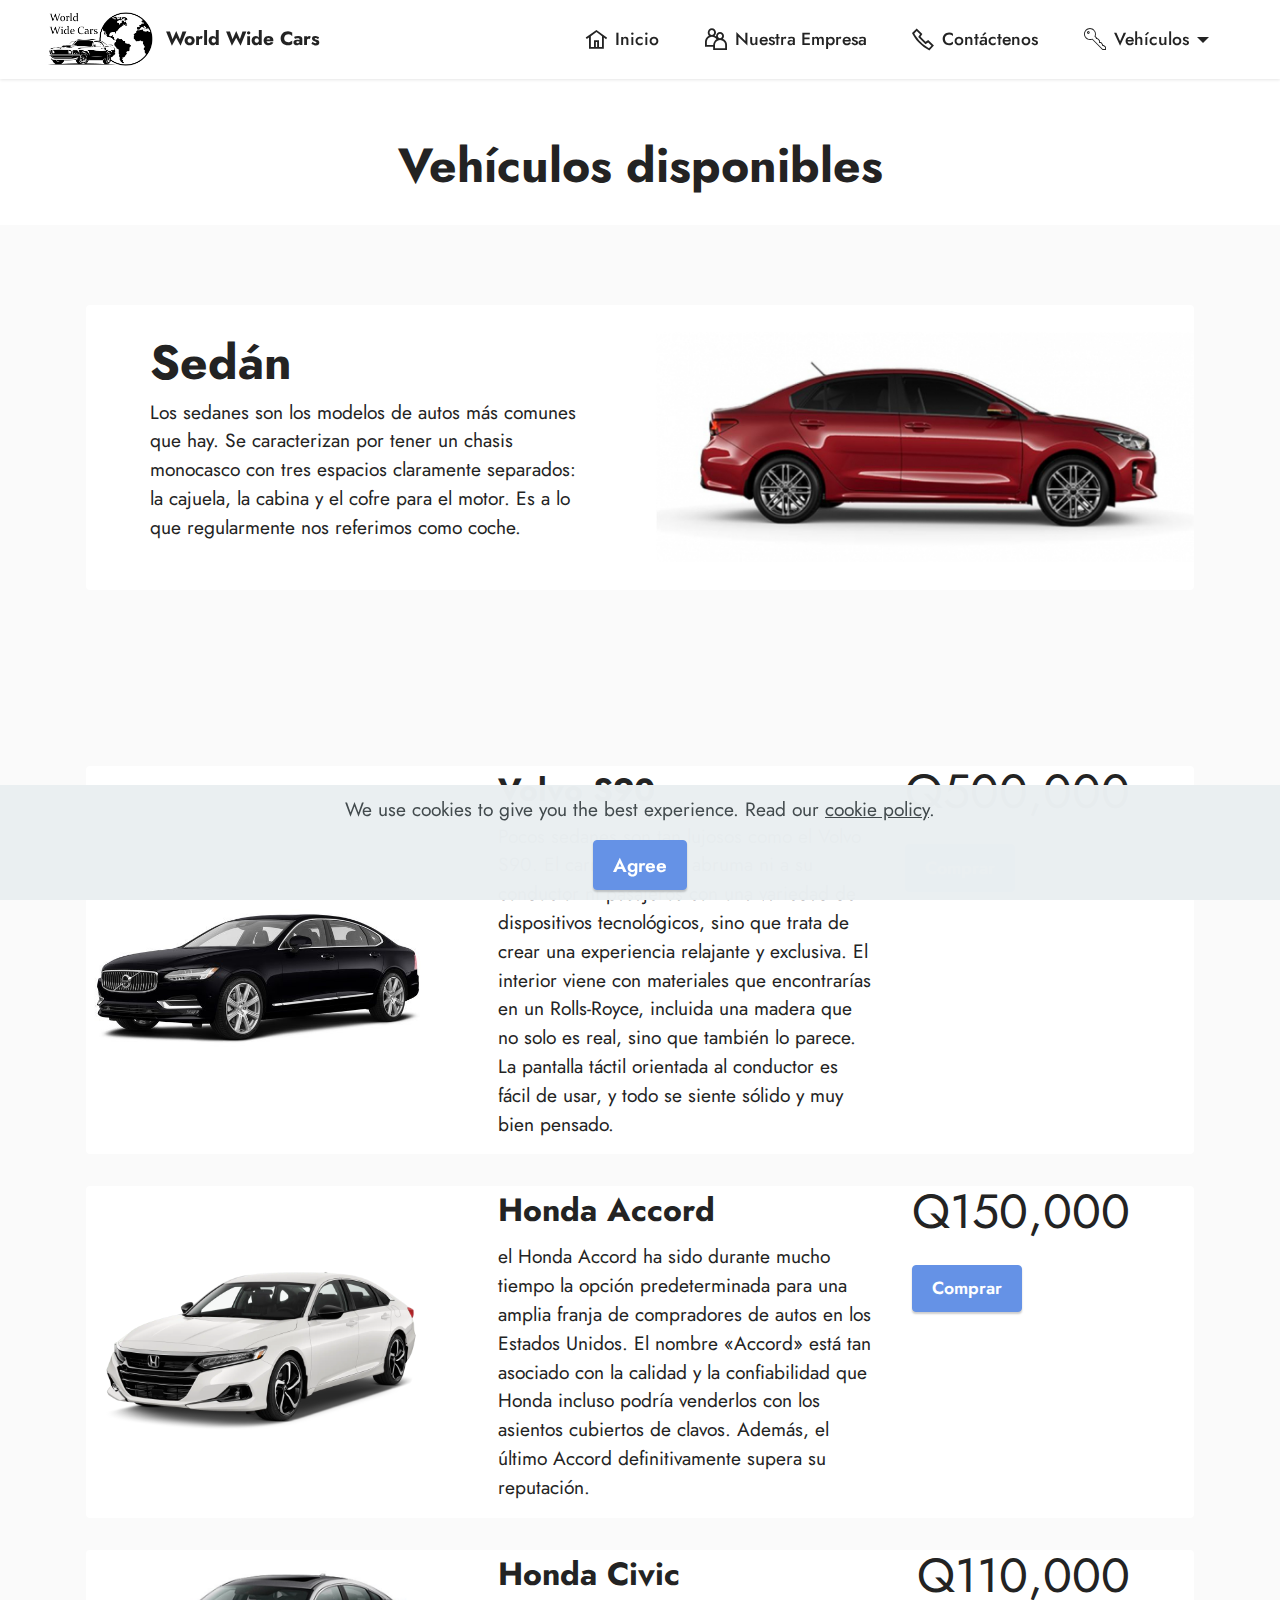
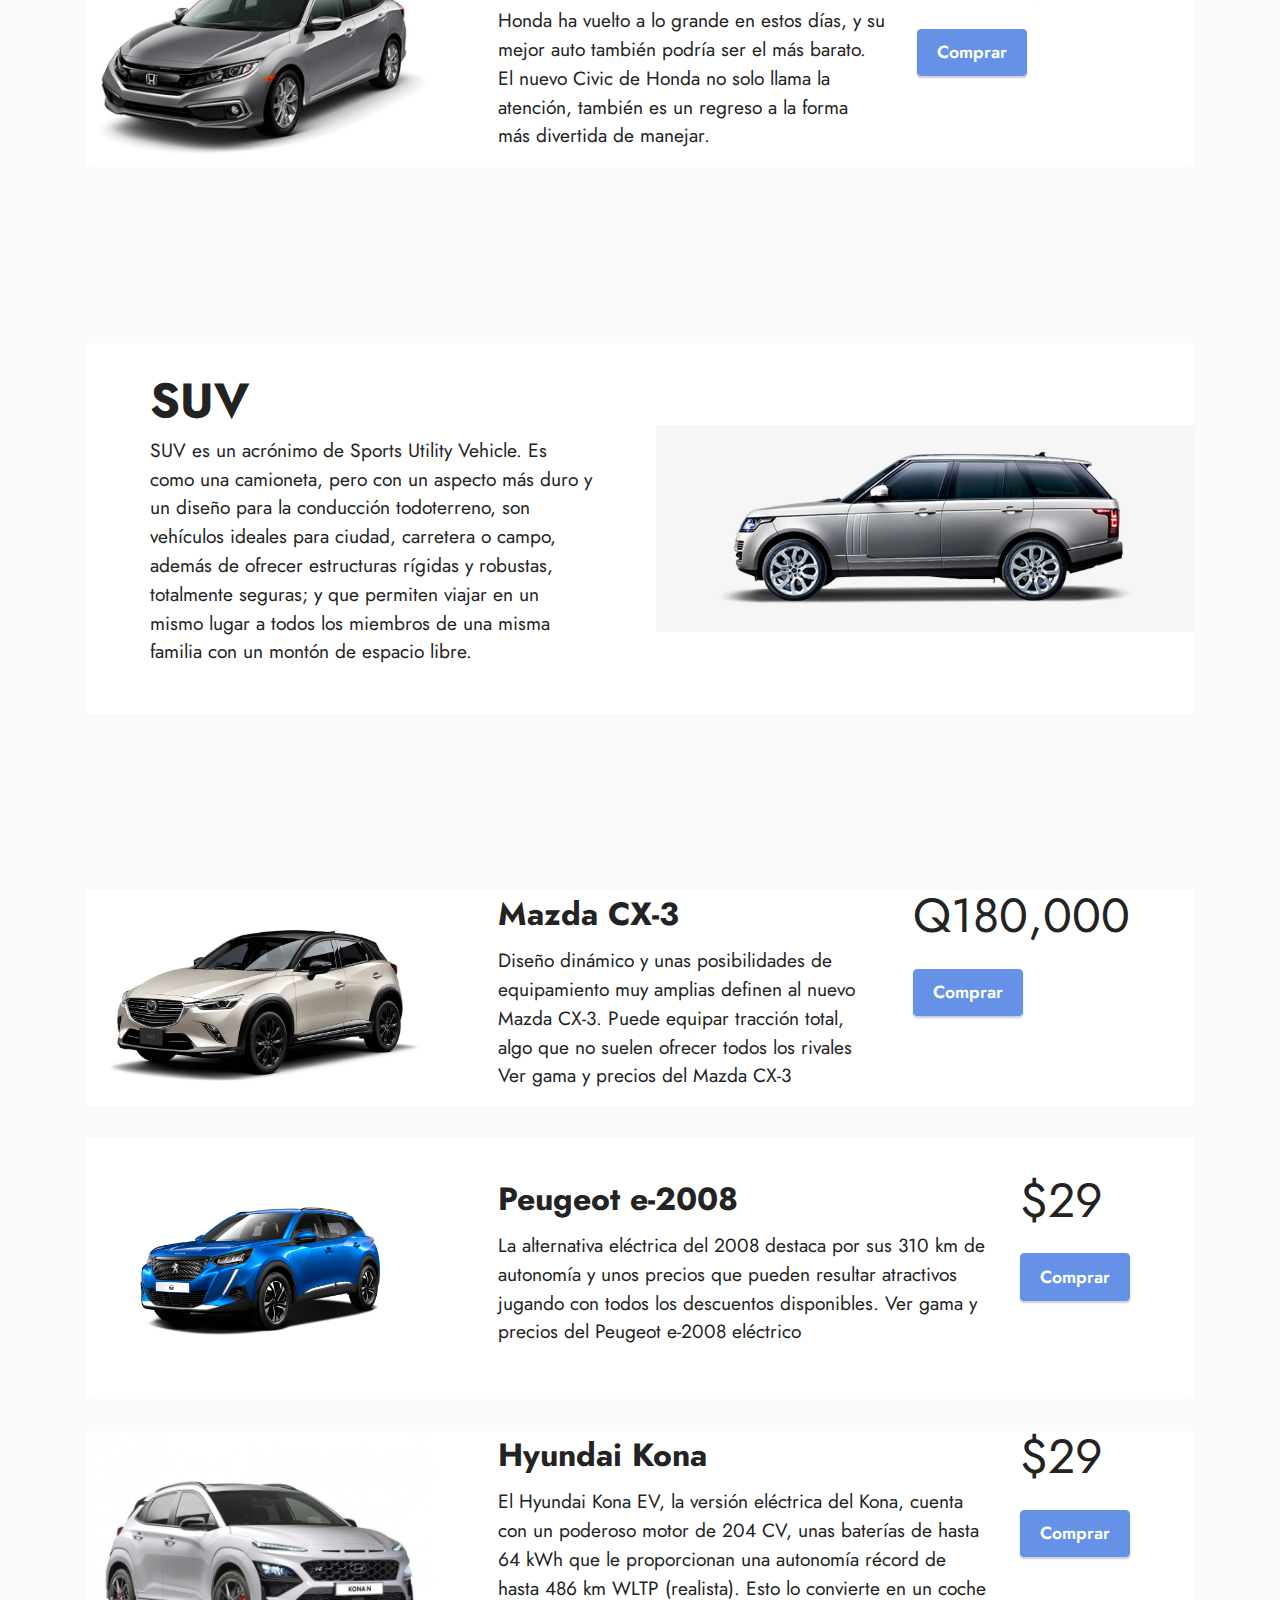
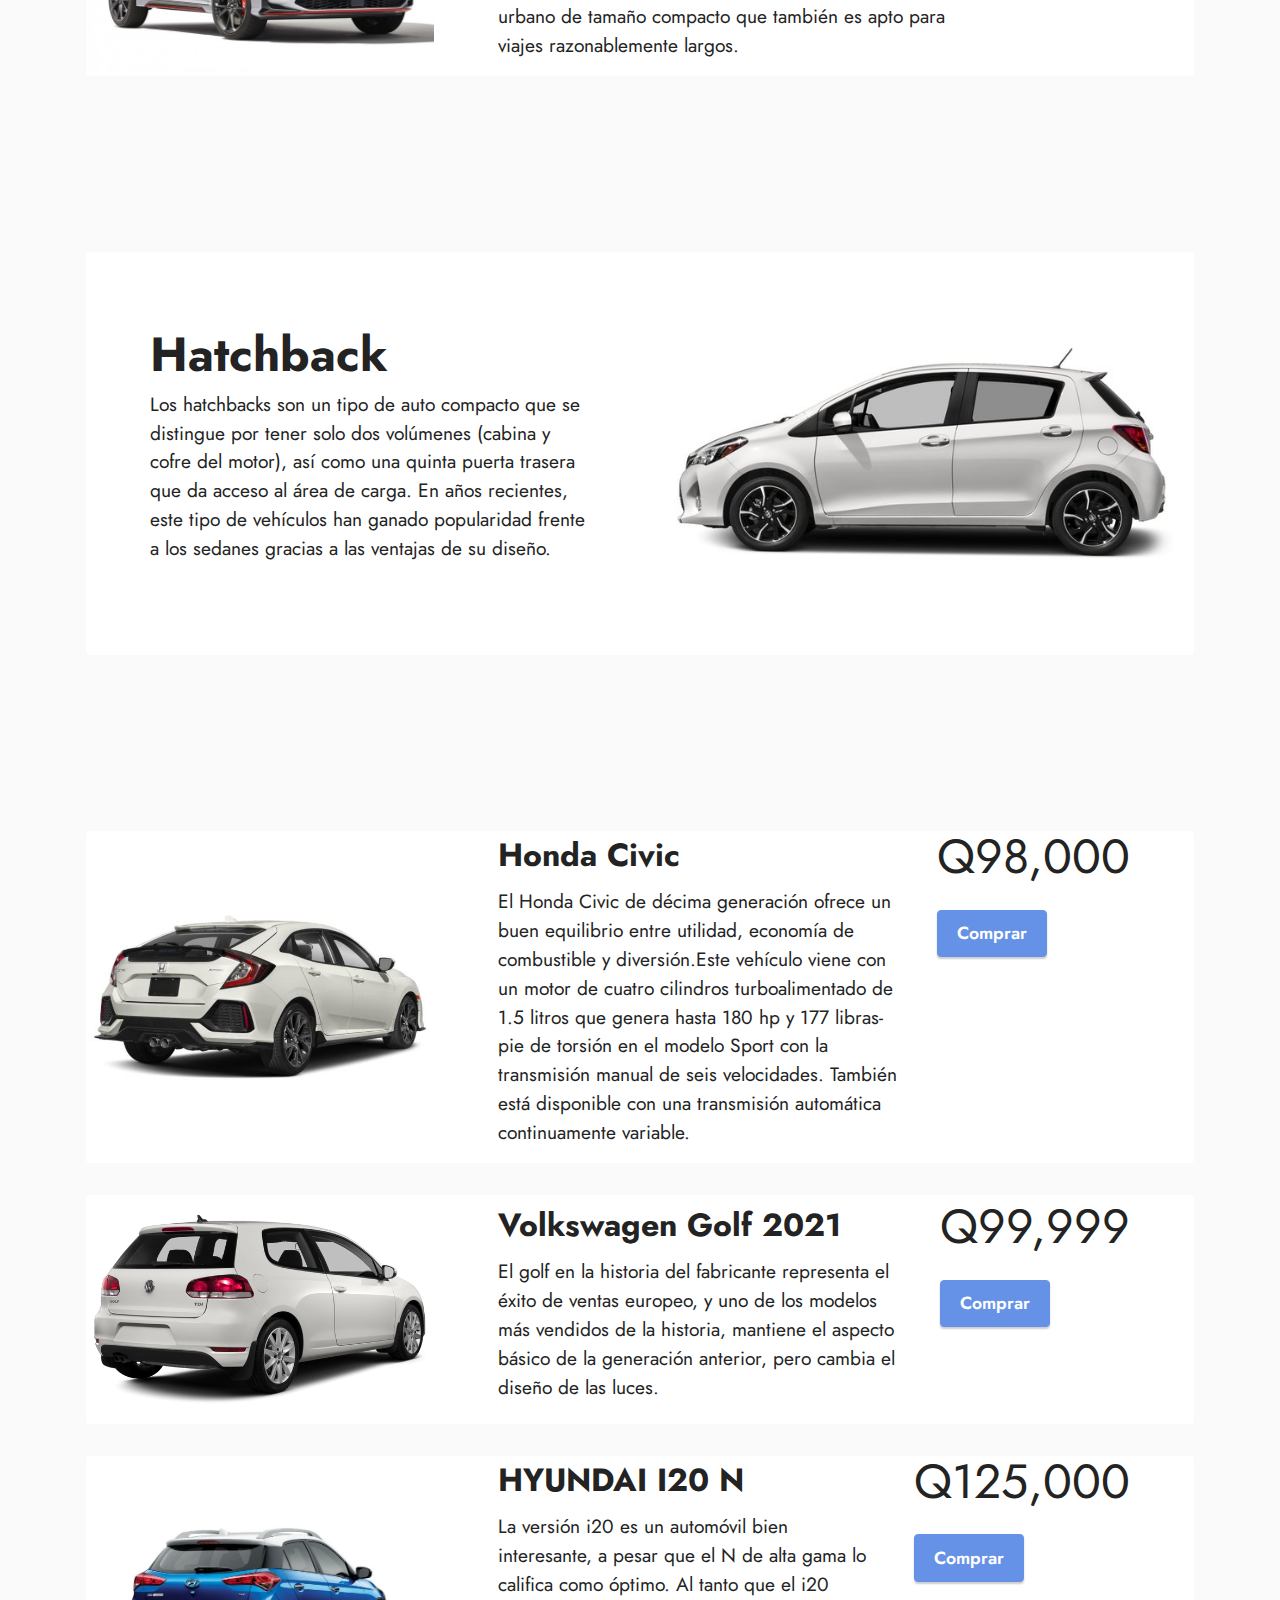
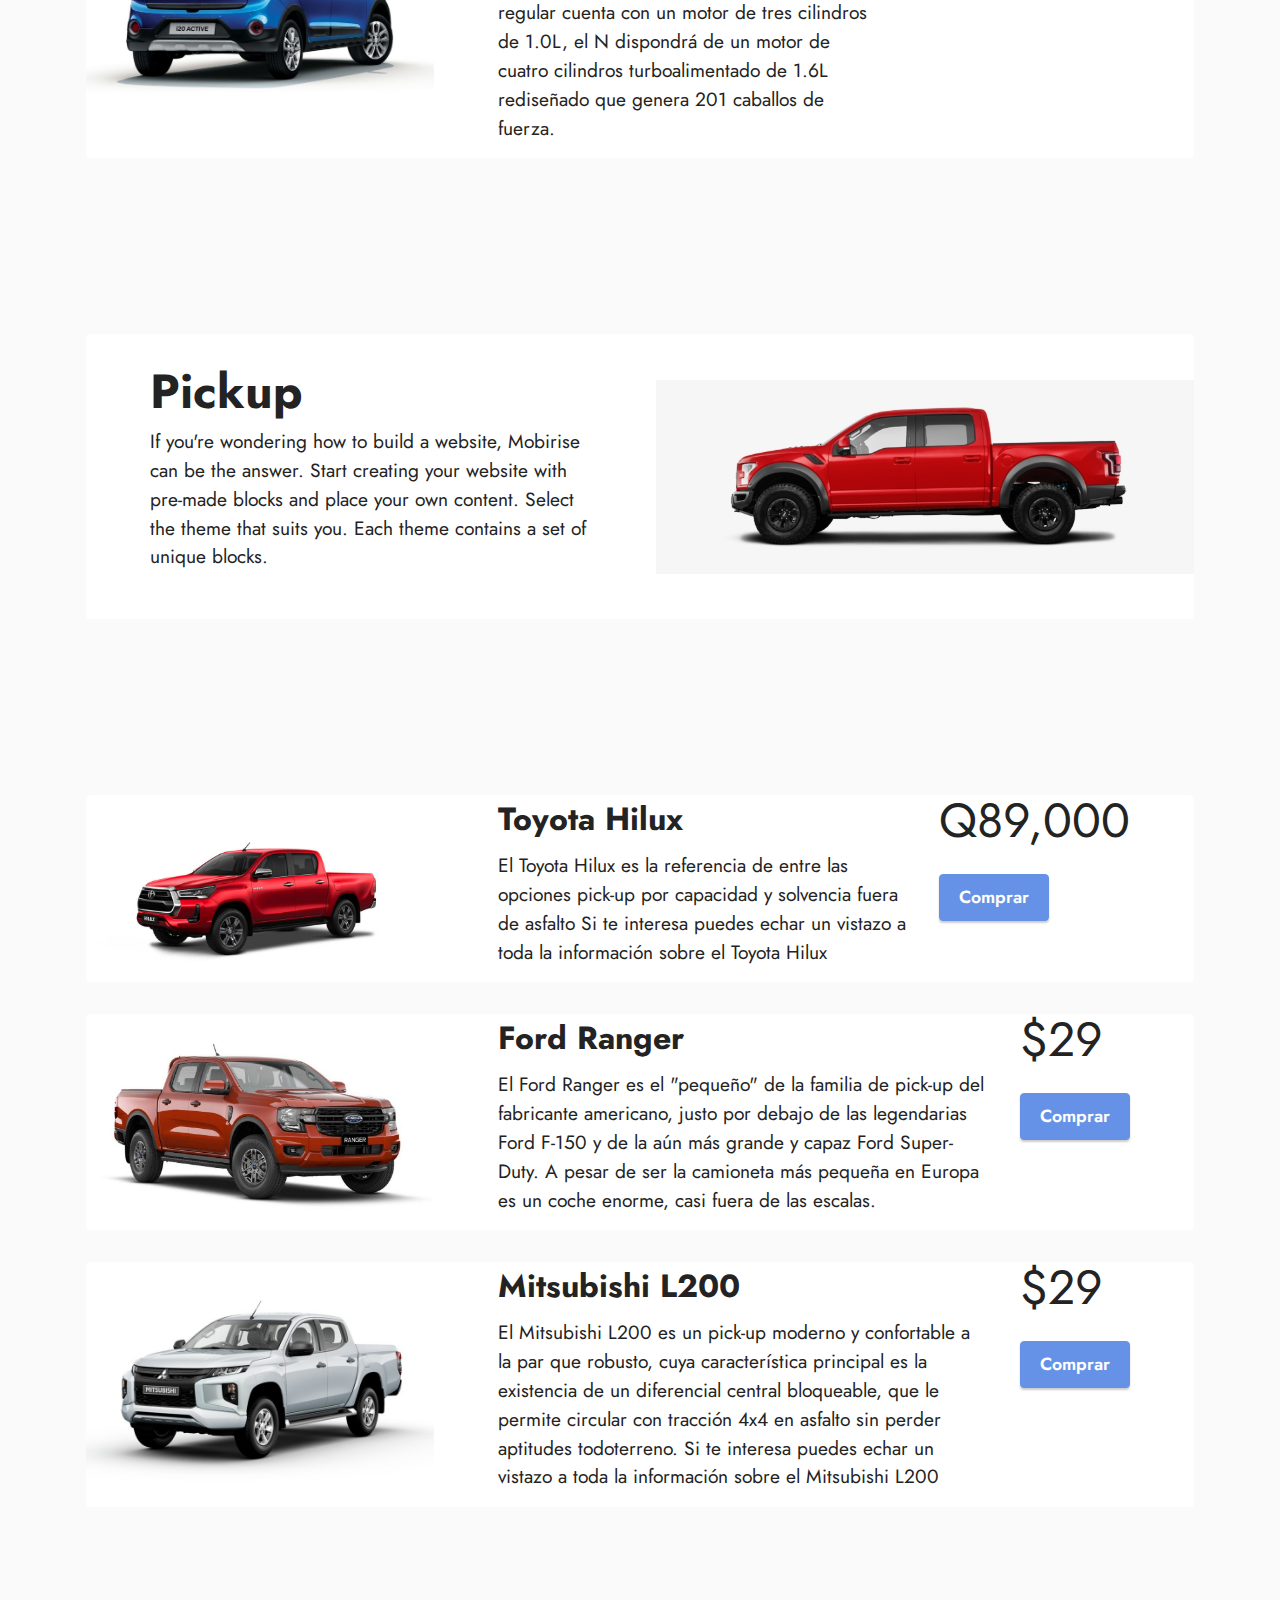
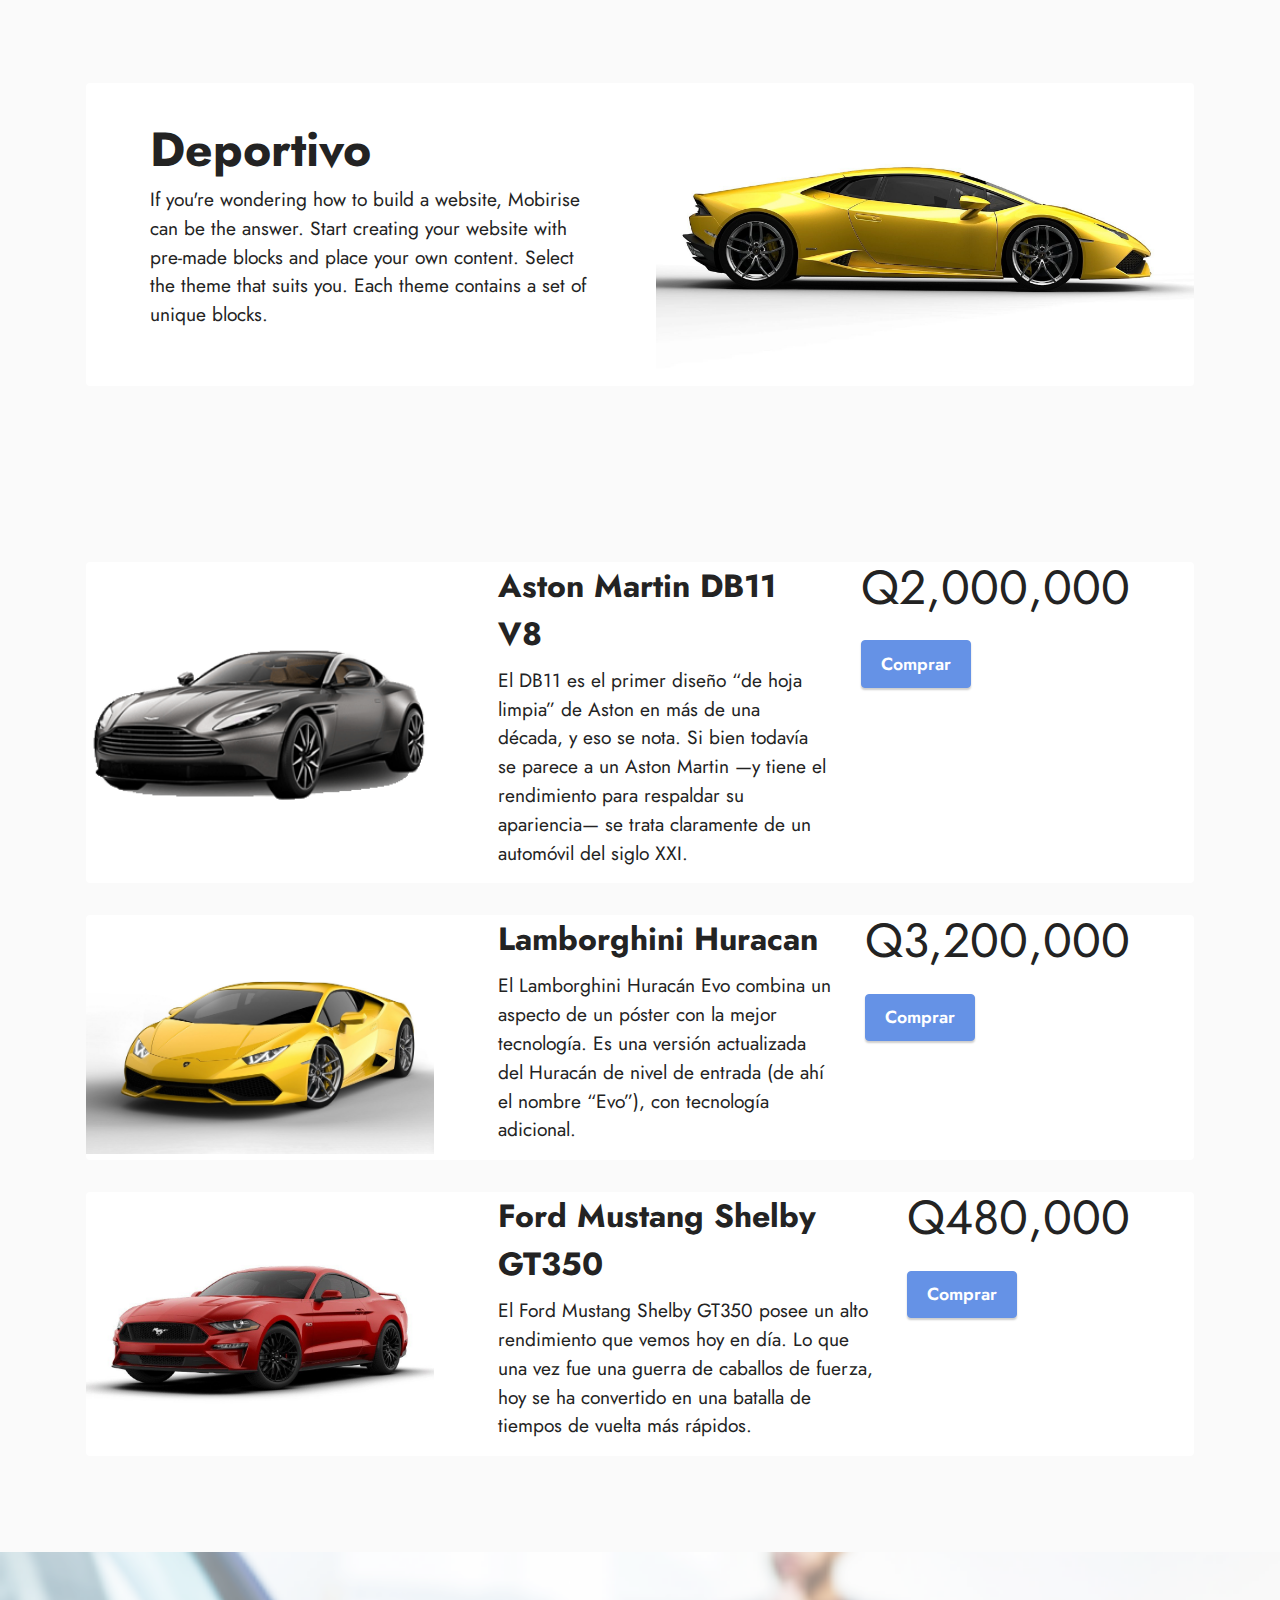
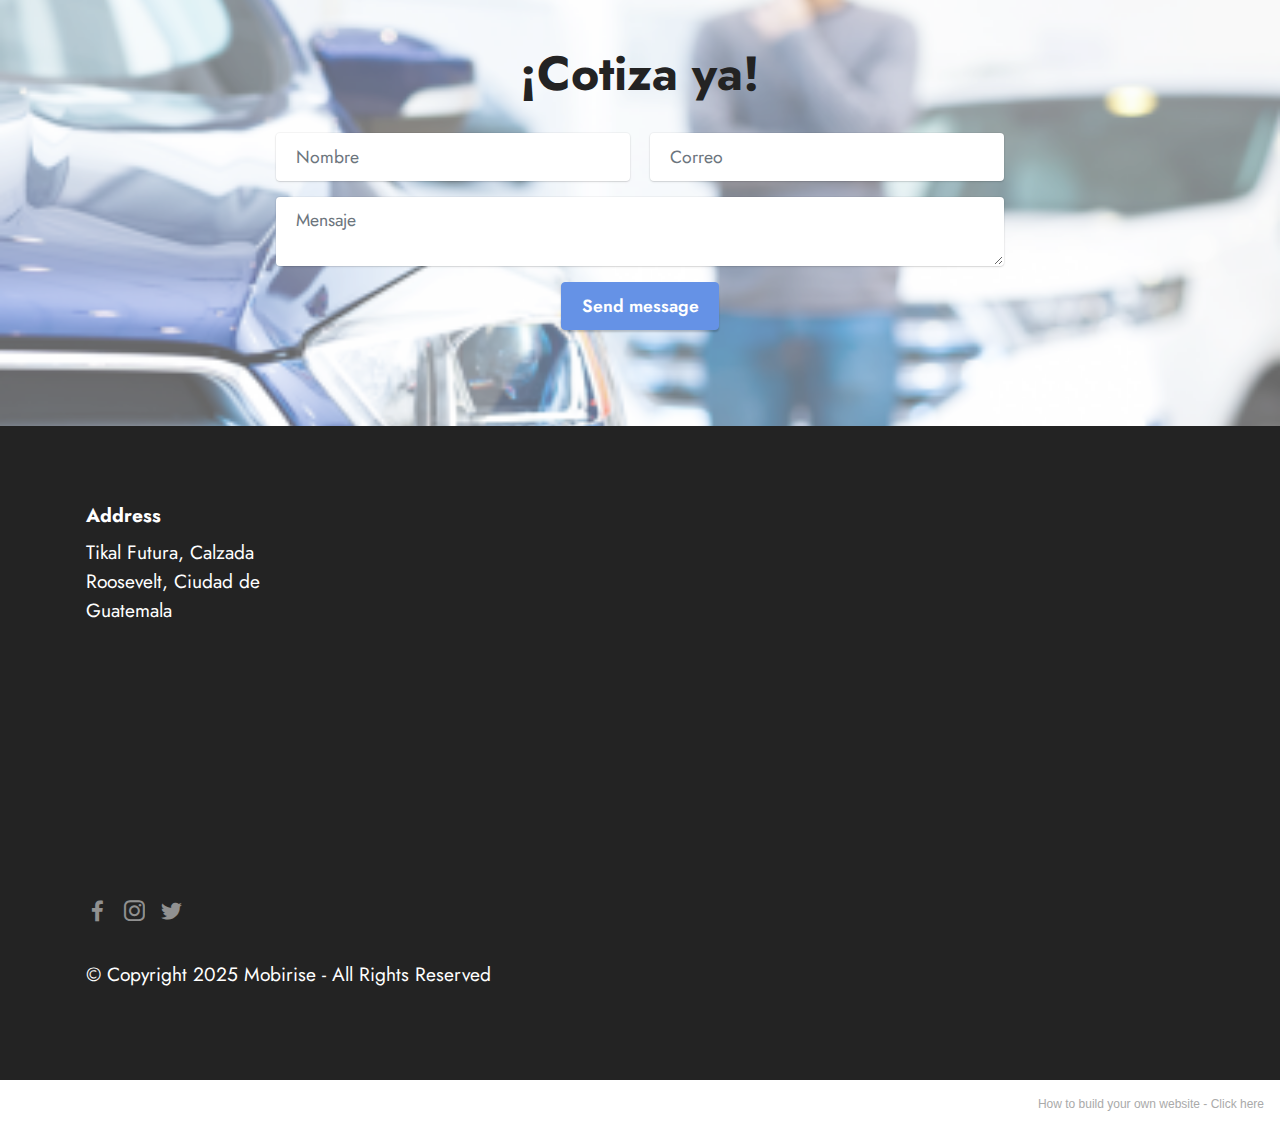
<file: vehiculos.html>
<!DOCTYPE html>
<html  >
<head>
  <!-- Site made with Mobirise Website Builder v5.5.8, https://mobirise.com -->
  <meta charset="UTF-8">
  <meta http-equiv="X-UA-Compatible" content="IE=edge">
  <meta name="generator" content="Mobirise v5.5.8, mobirise.com">
  <meta name="viewport" content="width=device-width, initial-scale=1, minimum-scale=1">
  <link rel="shortcut icon" href="assets/images/logowwc.jpg" type="image/x-icon">
  <meta name="description" content="">
  
  
  <title>vehiculos</title>
  <link rel="stylesheet" href="assets/web/assets/mobirise-icons2/mobirise2.css">
  <link rel="stylesheet" href="assets/web/assets/mobirise-icons/mobirise-icons.css">
  <link rel="stylesheet" href="assets/bootstrap/css/bootstrap.min.css">
  <link rel="stylesheet" href="assets/bootstrap/css/bootstrap-grid.min.css">
  <link rel="stylesheet" href="assets/bootstrap/css/bootstrap-reboot.min.css">
  <link rel="stylesheet" href="assets/dropdown/css/style.css">
  <link rel="stylesheet" href="assets/socicon/css/styles.css">
  <link rel="stylesheet" href="assets/theme/css/style.css">
  <link rel="preload" href="https://fonts.googleapis.com/css?family=Jost:100,200,300,400,500,600,700,800,900,100i,200i,300i,400i,500i,600i,700i,800i,900i&display=swap" as="style" onload="this.onload=null;this.rel='stylesheet'">
  <noscript><link rel="stylesheet" href="https://fonts.googleapis.com/css?family=Jost:100,200,300,400,500,600,700,800,900,100i,200i,300i,400i,500i,600i,700i,800i,900i&display=swap"></noscript>
  <link rel="preload" as="style" href="assets/mobirise/css/mbr-additional.css"><link rel="stylesheet" href="assets/mobirise/css/mbr-additional.css" type="text/css">
  
  
  
  
</head>
<body>
  
  <section data-bs-version="5.1" class="menu menu1 cid-sUBul6d2cc" once="menu" id="menu1-k">
    

    <nav class="navbar navbar-dropdown navbar-fixed-top navbar-expand-lg">
        <div class="container-fluid">
            <div class="navbar-brand">
                <span class="navbar-logo">
                    <a href="home.html#top">
                        <img src="assets/images/logowwc.jpg" alt="Mobirise" style="height: 3.6rem;">
                    </a>
                </span>
                <span class="navbar-caption-wrap"><a class="navbar-caption text-black text-primary display-7" href="home.html#top">World Wide Cars<br></a></span>
            </div>
            <button class="navbar-toggler" type="button" data-toggle="collapse" data-bs-toggle="collapse" data-target="#navbarSupportedContent" data-bs-target="#navbarSupportedContent" aria-controls="navbarNavAltMarkup" aria-expanded="false" aria-label="Toggle navigation">
                <div class="hamburger">
                    <span></span>
                    <span></span>
                    <span></span>
                    <span></span>
                </div>
            </button>
            <div class="collapse navbar-collapse" id="navbarSupportedContent">
                <ul class="navbar-nav nav-dropdown nav-right" data-app-modern-menu="true"><li class="nav-item"><a class="nav-link link text-black text-primary display-4" href="home.html"><span class="mobi-mbri mobi-mbri-home mbr-iconfont mbr-iconfont-btn"></span>Inicio</a></li>
                    <li class="nav-item"><a class="nav-link link text-black text-primary display-4" href="nuestraEmpresa.html"><span class="mobi-mbri mobi-mbri-users mbr-iconfont mbr-iconfont-btn"></span>Nuestra Empresa</a></li>
                    <li class="nav-item"><a class="nav-link link text-black text-primary display-4" href="contacto.html"><span class="mobi-mbri mobi-mbri-phone mbr-iconfont mbr-iconfont-btn"></span>Contáctenos</a>
                    </li><li class="nav-item dropdown"><a class="nav-link link text-black dropdown-toggle display-4" href="https://mobiri.se" data-toggle="dropdown-submenu" data-bs-toggle="dropdown" data-bs-auto-close="outside" aria-expanded="false"><span class="mbri-key mbr-iconfont mbr-iconfont-btn"></span>Vehículos</a><div class="dropdown-menu" aria-labelledby="dropdown-undefined"><a class="text-black dropdown-item text-primary display-4" href="vehiculos.html#features7-q">Sedán</a><a class="text-black show dropdown-item text-primary display-4" href="vehiculos.html#features7-r">SUV</a><a class="text-black dropdown-item text-primary display-4" href="vehiculos.html#features7-t">Hatchback</a><a class="text-black show dropdown-item text-primary display-4" href="vehiculos.html#features7-v">Pickup</a><a class="text-black dropdown-item text-primary display-4" href="vehiculos.html#features7-x">Deportivos</a></div></li></ul>
                
                
            </div>
        </div>
    </nav>
</section>

<section data-bs-version="5.1" class="content4 cid-sUBuPmbrBy" id="content4-p">
    
    
    <div class="container">
        <div class="row justify-content-center">
            <div class="title col-md-12 col-lg-12">
                <h3 class="mbr-section-title mbr-fonts-style align-center mb-4 display-2">
                    <strong>Vehículos disponibles</strong></h3>
                
                
            </div>
        </div>
    </div>
</section>

<section data-bs-version="5.1" class="features6 cid-sUBvqUh6Sh" id="features7-q">
    <!---->
    

    
    <div class="container">
        <div class="card-wrapper">
            <div class="row align-items-center flex-row-reverse">
                <div class="col-12 col-lg-6">
                    <div class="image-wrapper">
                        <img src="assets/images/sedan-kia.jpg" alt="Mobirise">
                    </div>
                </div>
                <div class="col-12 col-lg">
                    <div class="text-box">
                        <h5 class="mbr-title mbr-fonts-style display-2">
                            <strong>Sedán</strong></h5>
                        <p class="mbr-text mbr-fonts-style display-7">Los sedanes son los modelos de autos más comunes que hay. Se caracterizan por tener un chasis monocasco con tres espacios claramente separados: la cajuela, la cabina y el cofre para el motor. Es a lo que regularmente nos referimos como coche.</p>
                        
                        
                    </div>
                </div>
            </div>
        </div>
    </div>
</section>

<section data-bs-version="5.1" class="features8 cid-sUBuJjWStq" xmlns="http://www.w3.org/1999/html" id="features9-o">
    
    

    

    <div class="container">
        <div class="card">
            <div class="card-wrapper">
                <div class="row align-items-center">
                    <div class="col-12 col-md-4">
                        <div class="image-wrapper">
                            <img src="assets/images/volvo-s90-t6-awd-momentum-2020.jpg" alt="Mobirise">
                        </div>
                    </div>
                    <div class="col-12 col-md">
                        <div class="card-box">
                            <div class="row">
                                <div class="col-md">
                                    <h6 class="card-title mbr-fonts-style display-5"><strong>Volvo S90</strong></h6>
                                    <p class="mbr-text mbr-fonts-style display-7">
                                        Pocos sedanes son tan lujosos como el Volvo S90. El carro sueco no abruma ni a su conductor ni pasajeros con una variedad de dispositivos tecnológicos, sino que trata de crear una experiencia relajante y exclusiva. El interior viene con materiales que encontrarías en un Rolls-Royce, incluida una madera que no solo es real, sino que también lo parece. La pantalla táctil orientada al conductor es fácil de usar, y todo se siente sólido y muy bien pensado.
                                    </p>
                                </div>
                                <div class="col-md-auto">
                                    <p class="price mbr-fonts-style display-2">Q500,000</p>
                                    <div class="mbr-section-btn"><a href="https://mobiri.se" class="btn btn-primary display-4">Comprar</a></div>
                                </div>
                                <div></div>
                            </div>
                        </div>
                    </div>
                </div>
            </div>
        </div>
        <div class="card">
            <div class="card-wrapper">
                <div class="row align-items-center">
                    <div class="col-12 col-md-4">
                        <div class="image-wrapper">
                            <img src="assets/images/2021-honda-accord-sport-se-sedan-angular-front.png.webp" alt="Mobirise">
                        </div>
                    </div>
                    <div class="col-12 col-md">
                        <div class="card-box">
                            <div class="row">
                                <div class="col-md">
                                    <h6 class="card-title mbr-fonts-style display-5">
                                        <strong>Honda Accord</strong></h6>
                                    <p class="mbr-text mbr-fonts-style display-7">
                                        el Honda Accord ha sido durante mucho tiempo la opción predeterminada para una amplia franja de compradores de autos en los Estados Unidos. El nombre «Accord» está tan asociado con la calidad y la confiabilidad que Honda incluso podría venderlos con los asientos cubiertos de clavos. Además, el último Accord definitivamente supera su reputación.
                                    </p>
                                </div>
                                <div class="col-md-auto">
                                    <p class="price mbr-fonts-style display-2">Q150,000</p>
                                    <div class="mbr-section-btn"><a href="https://mobiri.se" class="btn btn-primary display-4">
                                            Comprar
                                        </a></div>
                                </div>
                                <div></div>
                            </div>
                        </div>
                    </div>
                </div>
            </div>
        </div>
        <div class="card">
            <div class="card-wrapper">
                <div class="row align-items-center">
                    <div class="col-12 col-md-4">
                        <div class="image-wrapper">
                            <img src="assets/images/honta-civic-exl-t-1.jpg" alt="Mobirise">
                        </div>
                    </div>
                    <div class="col-12 col-md">
                        <div class="card-box">
                            <div class="row">
                                <div class="col-md">
                                    <h6 class="card-title mbr-fonts-style display-5">
                                        <strong>Honda Civic</strong></h6>
                                    <p class="mbr-text mbr-fonts-style display-7">
                                        Honda ha vuelto a lo grande en estos días, y su mejor auto también podría ser el más barato. El nuevo Civic de Honda no solo llama la atención, también es un regreso a la forma más divertida de manejar. 
                                    </p>
                                </div>
                                <div class="col-md-auto">
                                    <p class="price mbr-fonts-style display-2">Q110,000</p>
                                    <div class="mbr-section-btn"><a href="https://mobiri.se" class="btn btn-primary display-4">
                                            Comprar
                                        </a></div>
                                </div>
                                <div></div>
                            </div>
                        </div>
                    </div>
                </div>
            </div>
        </div>
    </div>
</section>

<section data-bs-version="5.1" class="features6 cid-sUBw85Ay7A" id="features7-r">
    <!---->
    

    
    <div class="container">
        <div class="card-wrapper">
            <div class="row align-items-center flex-row-reverse">
                <div class="col-12 col-lg-6">
                    <div class="image-wrapper">
                        <img src="assets/images/130-1300549-2014-land-rover-range-rover-specifications-2018-range.png" alt="Mobirise">
                    </div>
                </div>
                <div class="col-12 col-lg">
                    <div class="text-box">
                        <h5 class="mbr-title mbr-fonts-style display-2">
                            <strong>SUV</strong></h5>
                        <p class="mbr-text mbr-fonts-style display-7">SUV es un acrónimo de Sports Utility Vehicle. Es como una camioneta, pero con un aspecto más duro y un diseño para la conducción todoterreno,&nbsp;son vehículos ideales para ciudad, carretera o campo, además de ofrecer estructuras rígidas y robustas, totalmente seguras; y que permiten viajar en un mismo lugar a todos los miembros de una misma familia con un montón de espacio libre.</p>
                        
                        
                    </div>
                </div>
            </div>
        </div>
    </div>
</section>

<section data-bs-version="5.1" class="features8 cid-sUBxdNG8p0" xmlns="http://www.w3.org/1999/html" id="features9-s">
    
    

    

    <div class="container">
        <div class="card">
            <div class="card-wrapper">
                <div class="row align-items-center">
                    <div class="col-12 col-md-4">
                        <div class="image-wrapper">
                            <img src="assets/images/20211015-mazda-cx-3-super-edgy-japon-1.jpg" alt="Mobirise">
                        </div>
                    </div>
                    <div class="col-12 col-md">
                        <div class="card-box">
                            <div class="row">
                                <div class="col-md">
                                    <h6 class="card-title mbr-fonts-style display-5"><strong>Mazda CX-3</strong></h6>
                                    <p class="mbr-text mbr-fonts-style display-7">
                                        Diseño dinámico y unas posibilidades de equipamiento muy amplias definen al nuevo Mazda CX-3. Puede equipar tracción total, algo que no suelen ofrecer todos los rivales Ver gama y precios del Mazda CX-3
                                    </p>
                                </div>
                                <div class="col-md-auto">
                                    <p class="price mbr-fonts-style display-2">Q180,000</p>
                                    <div class="mbr-section-btn"><a href="https://mobiri.se" class="btn btn-primary display-4">
                                            Comprar
                                        </a></div>
                                </div>
                                <div></div>
                            </div>
                        </div>
                    </div>
                </div>
            </div>
        </div>
        <div class="card">
            <div class="card-wrapper">
                <div class="row align-items-center">
                    <div class="col-12 col-md-4">
                        <div class="image-wrapper">
                            <img src="assets/images/trive-peugeot-2008-2019-color-blue-vertigo-rims-allure-auxlights-auxlights-trim-allure.png" alt="Mobirise">
                        </div>
                    </div>
                    <div class="col-12 col-md">
                        <div class="card-box">
                            <div class="row">
                                <div class="col-md">
                                    <h6 class="card-title mbr-fonts-style display-5"><strong>Peugeot e-2008</strong></h6>
                                    <p class="mbr-text mbr-fonts-style display-7">
                                        La alternativa eléctrica del 2008 destaca por sus 310 km de autonomía y unos precios que pueden resultar atractivos jugando con todos los descuentos disponibles. Ver gama y precios del Peugeot e-2008 eléctrico
                                    </p>
                                </div>
                                <div class="col-md-auto">
                                    <p class="price mbr-fonts-style display-2">$29</p>
                                    <div class="mbr-section-btn"><a href="https://mobiri.se" class="btn btn-primary display-4">
                                            Comprar
                                        </a></div>
                                </div>
                                <div></div>
                            </div>
                        </div>
                    </div>
                </div>
            </div>
        </div>
        <div class="card">
            <div class="card-wrapper">
                <div class="row align-items-center">
                    <div class="col-12 col-md-4">
                        <div class="image-wrapper">
                            <img src="assets/images/20210427-hyundai-kona-n-1-750x518.jpg" alt="Mobirise">
                        </div>
                    </div>
                    <div class="col-12 col-md">
                        <div class="card-box">
                            <div class="row">
                                <div class="col-md">
                                    <h6 class="card-title mbr-fonts-style display-5"><strong>Hyundai Kona</strong></h6>
                                    <p class="mbr-text mbr-fonts-style display-7">
                                        El Hyundai Kona EV, la versión eléctrica del Kona, cuenta con un poderoso motor de 204 CV, unas baterías de hasta 64 kWh que le proporcionan una autonomía récord de hasta 486 km WLTP (realista). Esto lo convierte en un coche urbano de tamaño compacto que también es apto para viajes razonablemente largos.
                                    </p>
                                </div>
                                <div class="col-md-auto">
                                    <p class="price mbr-fonts-style display-2">$29</p>
                                    <div class="mbr-section-btn"><a href="https://mobiri.se" class="btn btn-primary display-4">
                                            Comprar
                                        </a></div>
                                </div>
                                <div></div>
                            </div>
                        </div>
                    </div>
                </div>
            </div>
        </div>
    </div>
</section>

<section data-bs-version="5.1" class="features6 cid-sUBxk11bZh" id="features7-t">
    <!---->
    

    
    <div class="container">
        <div class="card-wrapper">
            <div class="row align-items-center flex-row-reverse">
                <div class="col-12 col-lg-6">
                    <div class="image-wrapper">
                        <img src="assets/images/2017toc190003-640.jpg" alt="Mobirise">
                    </div>
                </div>
                <div class="col-12 col-lg">
                    <div class="text-box">
                        <h5 class="mbr-title mbr-fonts-style display-2">
                            <strong>Hatchback</strong></h5>
                        <p class="mbr-text mbr-fonts-style display-7">Los hatchbacks son un tipo de auto compacto que se distingue por tener solo dos volúmenes (cabina y cofre del motor), así como una quinta puerta trasera que da acceso al área de carga. En años recientes, este tipo de vehículos han ganado popularidad frente a los sedanes gracias a las ventajas de su diseño.</p>
                        
                        
                    </div>
                </div>
            </div>
        </div>
    </div>
</section>

<section data-bs-version="5.1" class="features8 cid-sUBxMxmnfc" xmlns="http://www.w3.org/1999/html" id="features9-u">
    
    

    

    <div class="container">
        <div class="card">
            <div class="card-wrapper">
                <div class="row align-items-center">
                    <div class="col-12 col-md-4">
                        <div class="image-wrapper">
                            <img src="assets/images/2019hoc020123-640.jpg" alt="Mobirise">
                        </div>
                    </div>
                    <div class="col-12 col-md">
                        <div class="card-box">
                            <div class="row">
                                <div class="col-md">
                                    <h6 class="card-title mbr-fonts-style display-5"><strong>Honda Civic</strong></h6>
                                    <p class="mbr-text mbr-fonts-style display-7">
                                        El Honda Civic de décima generación ofrece un buen equilibrio entre utilidad, economía de combustible y diversión.Este vehículo viene con un motor de cuatro cilindros turboalimentado de 1.5 litros que genera hasta 180 hp y 177 libras-pie de torsión en el modelo Sport con la transmisión manual de seis velocidades. También está disponible con una transmisión automática continuamente variable.
                                    </p>
                                </div>
                                <div class="col-md-auto">
                                    <p class="price mbr-fonts-style display-2">Q98,000</p>
                                    <div class="mbr-section-btn"><a href="https://mobiri.se" class="btn btn-primary display-4">
                                            Comprar
                                        </a></div>
                                </div>
                                <div></div>
                            </div>
                        </div>
                    </div>
                </div>
            </div>
        </div>
        <div class="card">
            <div class="card-wrapper">
                <div class="row align-items-center">
                    <div class="col-12 col-md-4">
                        <div class="image-wrapper">
                            <img src="assets/images/259d4466-0a95-4bf2-802d-e09c3c965b95.png" alt="Mobirise">
                        </div>
                    </div>
                    <div class="col-12 col-md">
                        <div class="card-box">
                            <div class="row">
                                <div class="col-md">
                                    <h6 class="card-title mbr-fonts-style display-5"><strong>Volkswagen Golf 2021</strong></h6>
                                    <p class="mbr-text mbr-fonts-style display-7">
                                        El golf en la historia del fabricante representa  el éxito de ventas europeo, y uno de los modelos más vendidos de la historia, mantiene el aspecto básico de la generación anterior, pero cambia el diseño de las luces.
                                    </p>
                                </div>
                                <div class="col-md-auto">
                                    <p class="price mbr-fonts-style display-2">Q99,999</p>
                                    <div class="mbr-section-btn"><a href="https://mobiri.se" class="btn btn-primary display-4">
                                            Comprar
                                        </a></div>
                                </div>
                                <div></div>
                            </div>
                        </div>
                    </div>
                </div>
            </div>
        </div>
        <div class="card">
            <div class="card-wrapper">
                <div class="row align-items-center">
                    <div class="col-12 col-md-4">
                        <div class="image-wrapper">
                            <img src="assets/images/0c5e0f533a987f23dd7ec8748a36d54c1580b18c-tc-img-preview.jpg" alt="Mobirise">
                        </div>
                    </div>
                    <div class="col-12 col-md">
                        <div class="card-box">
                            <div class="row">
                                <div class="col-md">
                                    <h6 class="card-title mbr-fonts-style display-5"><strong>HYUNDAI I20 N</strong></h6>
                                    <p class="mbr-text mbr-fonts-style display-7">
                                        La versión i20 es un automóvil bien interesante, a pesar que el N de alta gama lo califica como óptimo. Al tanto que el i20 regular cuenta con un motor de tres cilindros de 1.0L, el N dispondrá de un motor de cuatro cilindros turboalimentado de 1.6L rediseñado que genera 201 caballos de fuerza.
                                    </p>
                                </div>
                                <div class="col-md-auto">
                                    <p class="price mbr-fonts-style display-2">Q125,000</p>
                                    <div class="mbr-section-btn"><a href="https://mobiri.se" class="btn btn-primary display-4">
                                            Comprar
                                        </a></div>
                                </div>
                                <div></div>
                            </div>
                        </div>
                    </div>
                </div>
            </div>
        </div>
    </div>
</section>

<section data-bs-version="5.1" class="features6 cid-sUBxR0f7iP" id="features7-v">
    <!---->
    

    
    <div class="container">
        <div class="card-wrapper">
            <div class="row align-items-center flex-row-reverse">
                <div class="col-12 col-lg-6">
                    <div class="image-wrapper">
                        <img src="assets/images/441-4412014-2018-ford-f-150-raptor-ford-f-150.png" alt="Mobirise">
                    </div>
                </div>
                <div class="col-12 col-lg">
                    <div class="text-box">
                        <h5 class="mbr-title mbr-fonts-style display-2">
                            <strong>Pickup</strong></h5>
                        <p class="mbr-text mbr-fonts-style display-7">If you're wondering how to build a website, Mobirise can be the answer. Start creating your website with pre-made blocks and place your own content. Select the theme that suits you. Each theme contains a set of unique blocks.</p>
                        
                        
                    </div>
                </div>
            </div>
        </div>
    </div>
</section>

<section data-bs-version="5.1" class="features8 cid-sUBxXvBXhK" xmlns="http://www.w3.org/1999/html" id="features9-w">
    
    

    

    <div class="container">
        <div class="card">
            <div class="card-wrapper">
                <div class="row align-items-center">
                    <div class="col-12 col-md-4">
                        <div class="image-wrapper">
                            <img src="assets/images/nuevo-hilux-color-rojo.jpg" alt="Mobirise">
                        </div>
                    </div>
                    <div class="col-12 col-md">
                        <div class="card-box">
                            <div class="row">
                                <div class="col-md">
                                    <h6 class="card-title mbr-fonts-style display-5">
                                        <strong>Toyota Hilux</strong></h6>
                                    <p class="mbr-text mbr-fonts-style display-7">
                                        El Toyota Hilux es la referencia de entre las opciones pick-up por capacidad y solvencia fuera de asfalto Si te interesa puedes echar un vistazo a toda la información sobre el Toyota Hilux
                                    </p>
                                </div>
                                <div class="col-md-auto">
                                    <p class="price mbr-fonts-style display-2">Q89,000</p>
                                    <div class="mbr-section-btn"><a href="https://mobiri.se" class="btn btn-primary display-4">
                                            Comprar
                                        </a></div>
                                </div>
                                <div></div>
                            </div>
                        </div>
                    </div>
                </div>
            </div>
        </div>
        <div class="card">
            <div class="card-wrapper">
                <div class="row align-items-center">
                    <div class="col-12 col-md-4">
                        <div class="image-wrapper">
                            <img src="assets/images/20211201-ford-ranger-xl-2023-portada.jpg" alt="Mobirise">
                        </div>
                    </div>
                    <div class="col-12 col-md">
                        <div class="card-box">
                            <div class="row">
                                <div class="col-md">
                                    <h6 class="card-title mbr-fonts-style display-5">
                                        <strong>Ford Ranger</strong></h6>
                                    <p class="mbr-text mbr-fonts-style display-7">
                                        El Ford Ranger es el "pequeño" de la familia de pick-up del fabricante americano, justo por debajo de las legendarias Ford F-150 y de la aún más grande y capaz Ford Super-Duty. A pesar de ser la camioneta más pequeña en Europa es un coche enorme, casi fuera de las escalas.
                                    </p>
                                </div>
                                <div class="col-md-auto">
                                    <p class="price mbr-fonts-style display-2">$29</p>
                                    <div class="mbr-section-btn"><a href="https://mobiri.se" class="btn btn-primary display-4">
                                            Comprar
                                        </a></div>
                                </div>
                                <div></div>
                            </div>
                        </div>
                    </div>
                </div>
            </div>
        </div>
        <div class="card">
            <div class="card-wrapper">
                <div class="row align-items-center">
                    <div class="col-12 col-md-4">
                        <div class="image-wrapper">
                            <img src="assets/images/mitsubishi-l200-glx-1.jpg" alt="Mobirise">
                        </div>
                    </div>
                    <div class="col-12 col-md">
                        <div class="card-box">
                            <div class="row">
                                <div class="col-md">
                                    <h6 class="card-title mbr-fonts-style display-5">
                                        <strong>Mitsubishi L200</strong></h6>
                                    <p class="mbr-text mbr-fonts-style display-7">
                                        El Mitsubishi L200 es un pick-up moderno y confortable a la par que robusto, cuya característica principal es la existencia de un diferencial central bloqueable, que le permite circular con tracción 4x4 en asfalto sin perder aptitudes todoterreno. Si te interesa puedes echar un vistazo a toda la información sobre el Mitsubishi L200
                                    </p>
                                </div>
                                <div class="col-md-auto">
                                    <p class="price mbr-fonts-style display-2">$29</p>
                                    <div class="mbr-section-btn"><a href="https://mobiri.se" class="btn btn-primary display-4">
                                            Comprar
                                        </a></div>
                                </div>
                                <div></div>
                            </div>
                        </div>
                    </div>
                </div>
            </div>
        </div>
    </div>
</section>

<section data-bs-version="5.1" class="features6 cid-sUBxY25js4" id="features7-x">
    <!---->
    

    
    <div class="container">
        <div class="card-wrapper">
            <div class="row align-items-center flex-row-reverse">
                <div class="col-12 col-lg-6">
                    <div class="image-wrapper">
                        <img src="assets/images/f2c555cf344df512af367c493e80e7e9.jpg" alt="Mobirise">
                    </div>
                </div>
                <div class="col-12 col-lg">
                    <div class="text-box">
                        <h5 class="mbr-title mbr-fonts-style display-2">
                            <strong>Deportivo</strong></h5>
                        <p class="mbr-text mbr-fonts-style display-7">If you're wondering how to build a website, Mobirise can be the answer. Start creating your website with pre-made blocks and place your own content. Select the theme that suits you. Each theme contains a set of unique blocks.</p>
                        
                        
                    </div>
                </div>
            </div>
        </div>
    </div>
</section>

<section data-bs-version="5.1" class="features8 cid-sUBxYD3Wen" xmlns="http://www.w3.org/1999/html" id="features9-y">
    
    

    

    <div class="container">
        <div class="card">
            <div class="card-wrapper">
                <div class="row align-items-center">
                    <div class="col-12 col-md-4">
                        <div class="image-wrapper">
                            <img src="assets/images/73356dd52e27a5ef5373794dbef28784d32372da.png" alt="Mobirise">
                        </div>
                    </div>
                    <div class="col-12 col-md">
                        <div class="card-box">
                            <div class="row">
                                <div class="col-md">
                                    <h6 class="card-title mbr-fonts-style display-5"><strong>Aston Martin DB11 V8</strong></h6>
                                    <p class="mbr-text mbr-fonts-style display-7">
                                        El DB11 es el primer diseño “de hoja limpia” de Aston en más de una década, y eso se nota. Si bien todavía se parece a un Aston Martin —y tiene el rendimiento para respaldar su apariencia— se trata claramente de un automóvil del siglo XXI.
                                    </p>
                                </div>
                                <div class="col-md-auto">
                                    <p class="price mbr-fonts-style display-2">Q2,000,000</p>
                                    <div class="mbr-section-btn"><a href="https://mobiri.se" class="btn btn-primary display-4">
                                            Comprar
                                        </a></div>
                                </div>
                                <div></div>
                            </div>
                        </div>
                    </div>
                </div>
            </div>
        </div>
        <div class="card">
            <div class="card-wrapper">
                <div class="row align-items-center">
                    <div class="col-12 col-md-4">
                        <div class="image-wrapper">
                            <img src="assets/images/20131220025302-huracan-1.jpg" alt="Mobirise">
                        </div>
                    </div>
                    <div class="col-12 col-md">
                        <div class="card-box">
                            <div class="row">
                                <div class="col-md">
                                    <h6 class="card-title mbr-fonts-style display-5"><strong>Lamborghini Huracan</strong></h6>
                                    <p class="mbr-text mbr-fonts-style display-7">
                                        El Lamborghini Huracán Evo combina un aspecto de un póster con la mejor tecnología. Es una versión actualizada del Huracán de nivel de entrada (de ahí el nombre “Evo”), con tecnología adicional.</p>
                                </div>
                                <div class="col-md-auto">
                                    <p class="price mbr-fonts-style display-2">Q3,200,000</p>
                                    <div class="mbr-section-btn"><a href="https://mobiri.se" class="btn btn-primary display-4">
                                            Comprar
                                        </a></div>
                                </div>
                                <div></div>
                            </div>
                        </div>
                    </div>
                </div>
            </div>
        </div>
        <div class="card">
            <div class="card-wrapper">
                <div class="row align-items-center">
                    <div class="col-12 col-md-4">
                        <div class="image-wrapper">
                            <img src="assets/images/ford-mustang-gt-2018-shelby-gt350-2018-201741399.jpg" alt="Mobirise">
                        </div>
                    </div>
                    <div class="col-12 col-md">
                        <div class="card-box">
                            <div class="row">
                                <div class="col-md">
                                    <h6 class="card-title mbr-fonts-style display-5"><strong>Ford Mustang Shelby GT350</strong></h6>
                                    <p class="mbr-text mbr-fonts-style display-7">
                                        El Ford Mustang Shelby GT350 posee un alto rendimiento que vemos hoy en día. Lo que una vez fue una guerra de caballos de fuerza, hoy se ha convertido en una batalla de tiempos de vuelta más rápidos. 
                                    </p>
                                </div>
                                <div class="col-md-auto">
                                    <p class="price mbr-fonts-style display-2">Q480,000‬</p>
                                    <div class="mbr-section-btn"><a href="https://mobiri.se" class="btn btn-primary display-4">
                                            Comprar
                                        </a></div>
                                </div>
                                <div></div>
                            </div>
                        </div>
                    </div>
                </div>
            </div>
        </div>
    </div>
</section>

<section data-bs-version="5.1" class="form5 cid-sUBzWqAZp8" id="form5-z">
    
    <div class="mbr-overlay"></div>
    <div class="container">
        <div class="mbr-section-head">
            <h3 class="mbr-section-title mbr-fonts-style align-center mb-0 display-2">
                <strong>¡Cotiza ya!</strong></h3>
            
        </div>
        <div class="row justify-content-center mt-4">
            <div class="col-lg-8 mx-auto mbr-form" data-form-type="formoid">
                <form action="https://mobirise.eu/" method="POST" class="mbr-form form-with-styler" data-form-title="Form Name"><input type="hidden" name="email" data-form-email="true" value="q9C68zqeaRh91jwm6InTcslKhckI1ZeSN6p98owzjt+IywWkHj6TJAs40X5f5YwC5uUh2UPRt7IEcEPoSiCgWYQOOFUMD0vSoYnWKbgzqKoRgBVNZ+CRswKEn8ZhIib2">
                    <div class="row">
                        <div hidden="hidden" data-form-alert="" class="alert alert-success col-12">¡Te contactaremos pronto!</div>
                        <div hidden="hidden" data-form-alert-danger="" class="alert alert-danger col-12">
                            Oops...! some problem!
                        </div>
                    </div>
                    <div class="dragArea row">
                        <div class="col-md col-sm-12 form-group mb-3" data-for="name">
                            <input type="text" name="name" placeholder="Nombre" data-form-field="name" class="form-control" value="" id="name-form5-z">
                        </div>
                        <div class="col-md col-sm-12 form-group mb-3" data-for="email">
                            <input type="email" name="email" placeholder="Correo" data-form-field="email" class="form-control" value="" id="email-form5-z">
                        </div>
                        
                        <div class="col-12 form-group mb-3" data-for="textarea">
                            <textarea name="textarea" placeholder="Mensaje" data-form-field="textarea" class="form-control" id="textarea-form5-z"></textarea>
                        </div>
                        <div class="col-lg-12 col-md-12 col-sm-12 align-center mbr-section-btn">
                            <button type="submit" class="btn btn-primary display-4">Send message</button>
                        </div>
                    </div>
                </form>
            </div>
        </div>
    </div>
</section>

<section data-bs-version="5.1" class="footer6 cid-sUBul7uFCu" once="footers" id="footer6-n">

    

    

    <div class="container">
        <div class="row content mbr-white">
            <div class="col-12 col-md-3 mbr-fonts-style display-7">
                <h5 class="mbr-section-subtitle mbr-fonts-style mb-2 display-7">
                    <strong>Address</strong>
                </h5>
                <p class="mbr-text mbr-fonts-style display-7">Tikal Futura, Calzada Roosevelt, Ciudad de Guatemala</p> <br>
                <h5 class="mbr-section-subtitle mbr-fonts-style mb-2 mt-4 display-7"></h5>
                <p class="mbr-text mbr-fonts-style mb-4 display-7"></p>
            </div>
            <div class="col-12 col-md-3 mbr-fonts-style display-7">
                <h5 class="mbr-section-subtitle mbr-fonts-style mb-2 display-7"></h5>
                <ul class="list mbr-fonts-style mb-4 display-4">
                    <li class="mbr-text item-wrap"><br></li>
                </ul>
                <h5 class="mbr-section-subtitle mbr-fonts-style mb-2 mt-5 display-7"></h5>
                <p class="mbr-text mbr-fonts-style mb-4 display-7"></p>
            </div>
            <div class="col-12 col-md-6">
                <div class="google-map"><iframe frameborder="0" style="border:0" src="https://www.google.com/maps/embed/v1/place?key=AIzaSyDbnCmnHmtigIYiD8jIfeHQv7gW2ANhHD4&amp;q=https://g.page/grandtikalfuturahotel?share" allowfullscreen=""></iframe></div>
            </div>
            <div class="col-md-6">
                <div class="social-list align-left">
                    <div class="soc-item">
                        <a href="https://twitter.com/mobirise" target="_blank">
                            <span class="mbr-iconfont mbr-iconfont-social socicon-facebook socicon"></span>
                        </a>
                    </div>
                    <div class="soc-item">
                        <a href="https://www.facebook.com/pages/Mobirise/1616226671953247" target="_blank">
                            <span class="mbr-iconfont mbr-iconfont-social socicon-instagram socicon"></span>
                        </a>
                    </div>
                    <div class="soc-item">
                        <a href="https://www.youtube.com/c/mobirise" target="_blank">
                            <span class="mbr-iconfont mbr-iconfont-social socicon-twitter socicon"></span>
                        </a>
                    </div>
                    
                    
                    
                </div>
            </div>
        </div>
        <div class="footer-lower">
            <div class="media-container-row">
                <div class="col-sm-12">
                    <hr>
                </div>
            </div>
            <div class="col-sm-12 copyright pl-0">
                <p class="mbr-text mbr-fonts-style mbr-white display-7">
                    © Copyright 2025 Mobirise - All Rights Reserved
                </p>
            </div>
        </div>
    </div>
</section><section style="background-color: #fff; font-family: -apple-system, BlinkMacSystemFont, 'Segoe UI', 'Roboto', 'Helvetica Neue', Arial, sans-serif; color:#aaa; font-size:12px; padding: 0; align-items: center; display: flex;"><a href="https://mobirise.site/u" style="flex: 1 1; height: 3rem; padding-left: 1rem;"></a><p style="flex: 0 0 auto; margin:0; padding-right:1rem;">How to build your own website - <a href="https://mobirise.site/x" style="color:#aaa;">Click here</a></p></section><script src="assets/bootstrap/js/bootstrap.bundle.min.js"></script>  <script src="assets/web/assets/cookies-alert-plugin/cookies-alert-core.js"></script>  <script src="assets/web/assets/cookies-alert-plugin/cookies-alert-script.js"></script>  <script src="assets/smoothscroll/smooth-scroll.js"></script>  <script src="assets/ytplayer/index.js"></script>  <script src="assets/dropdown/js/navbar-dropdown.js"></script>  <script src="assets/theme/js/script.js"></script>  <script src="assets/formoid/formoid.min.js"></script>  
  
  
<input name="cookieData" type="hidden" data-cookie-customDialogSelector='null' data-cookie-colorText='#424a4d' data-cookie-colorBg='rgba(234, 239, 241, 0.99)' data-cookie-textButton='Agree' data-cookie-colorButton='' data-cookie-colorLink='#424a4d' data-cookie-underlineLink='true' data-cookie-text="We use cookies to give you the best experience. Read our <a href='privacy.html'>cookie policy</a>.">
  </body>
</html>
</file>
<file: assets/web/assets/mobirise-icons2/mobirise2.css>
@font-face {
  font-family: 'Moririse2';
  font-display: swap;
  src:  url('mobirise2.eot?f2bix4');
  src:  url('mobirise2.eot?f2bix4#iefix') format('embedded-opentype'),
    url('mobirise2.ttf?f2bix4') format('truetype'),
    url('mobirise2.woff?f2bix4') format('woff'),
    url('mobirise2.svg?f2bix4#mobirise2') format('svg');
  font-weight: normal;
  font-style: normal;
}

[class^="mobi-"], [class*=" mobi-"] {
  /* use !important to prevent issues with browser extensions that change fonts */
  font-family: 'Moririse2' !important;
  speak: none;
  font-style: normal;
  font-weight: normal;
  font-variant: normal;
  text-transform: none;
  line-height: 1;

  /* Better Font Rendering =========== */
  -webkit-font-smoothing: antialiased;
  -moz-osx-font-smoothing: grayscale;
}

.mobi-mbri-add-submenu:before {
  content: "\e900";
}
.mobi-mbri-alert:before {
  content: "\e901";
}
.mobi-mbri-align-center:before {
  content: "\e902";
}
.mobi-mbri-align-justify:before {
  content: "\e903";
}
.mobi-mbri-align-left:before {
  content: "\e904";
}
.mobi-mbri-align-right:before {
  content: "\e905";
}
.mobi-mbri-android:before {
  content: "\e906";
}
.mobi-mbri-apple:before {
  content: "\e907";
}
.mobi-mbri-arrow-down:before {
  content: "\e908";
}
.mobi-mbri-arrow-next:before {
  content: "\e909";
}
.mobi-mbri-arrow-prev:before {
  content: "\e90a";
}
.mobi-mbri-arrow-up:before {
  content: "\e90b";
}
.mobi-mbri-bold:before {
  content: "\e90c";
}
.mobi-mbri-bookmark:before {
  content: "\e90d";
}
.mobi-mbri-bootstrap:before {
  content: "\e90e";
}
.mobi-mbri-briefcase:before {
  content: "\e90f";
}
.mobi-mbri-browse:before {
  content: "\e910";
}
.mobi-mbri-bulleted-list:before {
  content: "\e911";
}
.mobi-mbri-calendar:before {
  content: "\e912";
}
.mobi-mbri-camera:before {
  content: "\e913";
}
.mobi-mbri-cart-add:before {
  content: "\e914";
}
.mobi-mbri-cart-full:before {
  content: "\e915";
}
.mobi-mbri-cash:before {
  content: "\e916";
}
.mobi-mbri-change-style:before {
  content: "\e917";
}
.mobi-mbri-chat:before {
  content: "\e918";
}
.mobi-mbri-clock:before {
  content: "\e919";
}
.mobi-mbri-close:before {
  content: "\e91a";
}
.mobi-mbri-cloud:before {
  content: "\e91b";
}
.mobi-mbri-code:before {
  content: "\e91c";
}
.mobi-mbri-contact-form:before {
  content: "\e91d";
}
.mobi-mbri-credit-card:before {
  content: "\e91e";
}
.mobi-mbri-cursor-click:before {
  content: "\e91f";
}
.mobi-mbri-cust-feedback:before {
  content: "\e920";
}
.mobi-mbri-database:before {
  content: "\e921";
}
.mobi-mbri-delivery:before {
  content: "\e922";
}
.mobi-mbri-desktop:before {
  content: "\e923";
}
.mobi-mbri-devices:before {
  content: "\e924";
}
.mobi-mbri-down:before {
  content: "\e925";
}
.mobi-mbri-download-2:before {
  content: "\e926";
}
.mobi-mbri-download:before {
  content: "\e927";
}
.mobi-mbri-drag-n-drop-2:before {
  content: "\e928";
}
.mobi-mbri-drag-n-drop:before {
  content: "\e929";
}
.mobi-mbri-edit-2:before {
  content: "\e92a";
}
.mobi-mbri-edit:before {
  content: "\e92b";
}
.mobi-mbri-error:before {
  content: "\e92c";
}
.mobi-mbri-extension:before {
  content: "\e92d";
}
.mobi-mbri-features:before {
  content: "\e92e";
}
.mobi-mbri-file:before {
  content: "\e92f";
}
.mobi-mbri-flag:before {
  content: "\e930";
}
.mobi-mbri-folder:before {
  content: "\e931";
}
.mobi-mbri-gift:before {
  content: "\e932";
}
.mobi-mbri-github:before {
  content: "\e933";
}
.mobi-mbri-globe-2:before {
  content: "\e934";
}
.mobi-mbri-globe:before {
  content: "\e935";
}
.mobi-mbri-growing-chart:before {
  content: "\e936";
}
.mobi-mbri-hearth:before {
  content: "\e937";
}
.mobi-mbri-help:before {
  content: "\e938";
}
.mobi-mbri-home:before {
  content: "\e939";
}
.mobi-mbri-hot-cup:before {
  content: "\e93a";
}
.mobi-mbri-idea:before {
  content: "\e93b";
}
.mobi-mbri-image-gallery:before {
  content: "\e93c";
}
.mobi-mbri-image-slider:before {
  content: "\e93d";
}
.mobi-mbri-info:before {
  content: "\e93e";
}
.mobi-mbri-italic:before {
  content: "\e93f";
}
.mobi-mbri-key:before {
  content: "\e940";
}
.mobi-mbri-laptop:before {
  content: "\e941";
}
.mobi-mbri-layers:before {
  content: "\e942";
}
.mobi-mbri-left-right:before {
  content: "\e943";
}
.mobi-mbri-left:before {
  content: "\e944";
}
.mobi-mbri-letter:before {
  content: "\e945";
}
.mobi-mbri-like:before {
  content: "\e946";
}
.mobi-mbri-link:before {
  content: "\e947";
}
.mobi-mbri-lock:before {
  content: "\e948";
}
.mobi-mbri-login:before {
  content: "\e949";
}
.mobi-mbri-logout:before {
  content: "\e94a";
}
.mobi-mbri-magic-stick:before {
  content: "\e94b";
}
.mobi-mbri-map-pin:before {
  content: "\e94c";
}
.mobi-mbri-menu:before {
  content: "\e94d";
}
.mobi-mbri-mobile-2:before {
  content: "\e94e";
}
.mobi-mbri-mobile-horizontal:before {
  content: "\e94f";
}
.mobi-mbri-mobile:before {
  content: "\e950";
}
.mobi-mbri-mobirise:before {
  content: "\e951";
}
.mobi-mbri-more-horizontal:before {
  content: "\e952";
}
.mobi-mbri-more-vertical:before {
  content: "\e953";
}
.mobi-mbri-music:before {
  content: "\e954";
}
.mobi-mbri-new-file:before {
  content: "\e955";
}
.mobi-mbri-numbered-list:before {
  content: "\e956";
}
.mobi-mbri-opened-folder:before {
  content: "\e957";
}
.mobi-mbri-pages:before {
  content: "\e958";
}
.mobi-mbri-paper-plane:before {
  content: "\e959";
}
.mobi-mbri-paperclip:before {
  content: "\e95a";
}
.mobi-mbri-phone:before {
  content: "\e95b";
}
.mobi-mbri-photo:before {
  content: "\e95c";
}
.mobi-mbri-photos:before {
  content: "\e95d";
}
.mobi-mbri-pin:before {
  content: "\e95e";
}
.mobi-mbri-play:before {
  content: "\e95f";
}
.mobi-mbri-plus:before {
  content: "\e960";
}
.mobi-mbri-preview:before {
  content: "\e961";
}
.mobi-mbri-print:before {
  content: "\e962";
}
.mobi-mbri-protect:before {
  content: "\e963";
}
.mobi-mbri-question:before {
  content: "\e964";
}
.mobi-mbri-quote-left:before {
  content: "\e965";
}
.mobi-mbri-quote-right:before {
  content: "\e966";
}
.mobi-mbri-redo:before {
  content: "\e967";
}
.mobi-mbri-refresh:before {
  content: "\e968";
}
.mobi-mbri-responsive-2:before {
  content: "\e969";
}
.mobi-mbri-responsive:before {
  content: "\e96a";
}
.mobi-mbri-right:before {
  content: "\e96b";
}
.mobi-mbri-rocket:before {
  content: "\e96c";
}
.mobi-mbri-sad-face:before {
  content: "\e96d";
}
.mobi-mbri-sale:before {
  content: "\e96e";
}
.mobi-mbri-save:before {
  content: "\e96f";
}
.mobi-mbri-search:before {
  content: "\e970";
}
.mobi-mbri-setting-2:before {
  content: "\e971";
}
.mobi-mbri-setting-3:before {
  content: "\e972";
}
.mobi-mbri-setting:before {
  content: "\e973";
}
.mobi-mbri-share:before {
  content: "\e974";
}
.mobi-mbri-shopping-bag:before {
  content: "\e975";
}
.mobi-mbri-shopping-basket:before {
  content: "\e976";
}
.mobi-mbri-shopping-cart:before {
  content: "\e977";
}
.mobi-mbri-sites:before {
  content: "\e978";
}
.mobi-mbri-smile-face:before {
  content: "\e979";
}
.mobi-mbri-speed:before {
  content: "\e97a";
}
.mobi-mbri-star:before {
  content: "\e97b";
}
.mobi-mbri-success:before {
  content: "\e97c";
}
.mobi-mbri-sun:before {
  content: "\e97d";
}
.mobi-mbri-sun2:before {
  content: "\e97e";
}
.mobi-mbri-tablet-vertical:before {
  content: "\e97f";
}
.mobi-mbri-tablet:before {
  content: "\e980";
}
.mobi-mbri-target:before {
  content: "\e981";
}
.mobi-mbri-timer:before {
  content: "\e982";
}
.mobi-mbri-to-ftp:before {
  content: "\e983";
}
.mobi-mbri-to-local-drive:before {
  content: "\e984";
}
.mobi-mbri-touch-swipe:before {
  content: "\e985";
}
.mobi-mbri-touch:before {
  content: "\e986";
}
.mobi-mbri-trash:before {
  content: "\e987";
}
.mobi-mbri-underline:before {
  content: "\e988";
}
.mobi-mbri-undo:before {
  content: "\e989";
}
.mobi-mbri-unlink:before {
  content: "\e98a";
}
.mobi-mbri-unlock:before {
  content: "\e98b";
}
.mobi-mbri-up-down:before {
  content: "\e98c";
}
.mobi-mbri-up:before {
  content: "\e98d";
}
.mobi-mbri-update:before {
  content: "\e98e";
}
.mobi-mbri-upload-2:before {
  content: "\e98f";
}
.mobi-mbri-upload:before {
  content: "\e990";
}
.mobi-mbri-user-2:before {
  content: "\e991";
}
.mobi-mbri-user:before {
  content: "\e992";
}
.mobi-mbri-users:before {
  content: "\e993";
}
.mobi-mbri-video-play:before {
  content: "\e994";
}
.mobi-mbri-video:before {
  content: "\e995";
}
.mobi-mbri-watch:before {
  content: "\e996";
}
.mobi-mbri-website-theme-2:before {
  content: "\e997";
}
.mobi-mbri-website-theme:before {
  content: "\e998";
}
.mobi-mbri-wifi:before {
  content: "\e999";
}
.mobi-mbri-windows:before {
  content: "\e99a";
}
.mobi-mbri-zoom-in:before {
  content: "\e99b";
}
.mobi-mbri-zoom-out:before {
  content: "\e99c";
}
</file>
<file: assets/web/assets/mobirise-icons/mobirise-icons.css>
@font-face {
  font-family: 'MobiriseIcons';
  src:  url('mobirise-icons.eot?spat4u');
  src:  url('mobirise-icons.eot?spat4u#iefix') format('embedded-opentype'),
    url('mobirise-icons.ttf?spat4u') format('truetype'),
    url('mobirise-icons.woff?spat4u') format('woff'),
    url('mobirise-icons.svg?spat4u#MobiriseIcons') format('svg');
  font-weight: normal;
  font-style: normal;
  font-display: swap;
}

[class^="mbri-"], [class*=" mbri-"] {
  /* use !important to prevent issues with browser extensions that change fonts */
  font-family: MobiriseIcons !important;
  speak: none;
  font-style: normal;
  font-weight: normal;
  font-variant: normal;
  text-transform: none;
  line-height: 1;

  /* Better Font Rendering =========== */
  -webkit-font-smoothing: antialiased;
  -moz-osx-font-smoothing: grayscale;
}

.mbri-add-submenu:before {
  content: "\e900";
}
.mbri-alert:before {
  content: "\e901";
}
.mbri-align-center:before {
  content: "\e902";
}
.mbri-align-justify:before {
  content: "\e903";
}
.mbri-align-left:before {
  content: "\e904";
}
.mbri-align-right:before {
  content: "\e905";
}
.mbri-android:before {
  content: "\e906";
}
.mbri-apple:before {
  content: "\e907";
}
.mbri-arrow-down:before {
  content: "\e908";
}
.mbri-arrow-next:before {
  content: "\e909";
}
.mbri-arrow-prev:before {
  content: "\e90a";
}
.mbri-arrow-up:before {
  content: "\e90b";
}
.mbri-bold:before {
  content: "\e90c";
}
.mbri-bookmark:before {
  content: "\e90d";
}
.mbri-bootstrap:before {
  content: "\e90e";
}
.mbri-briefcase:before {
  content: "\e90f";
}
.mbri-browse:before {
  content: "\e910";
}
.mbri-bulleted-list:before {
  content: "\e911";
}
.mbri-calendar:before {
  content: "\e912";
}
.mbri-camera:before {
  content: "\e913";
}
.mbri-cart-add:before {
  content: "\e914";
}
.mbri-cart-full:before {
  content: "\e915";
}
.mbri-cash:before {
  content: "\e916";
}
.mbri-change-style:before {
  content: "\e917";
}
.mbri-chat:before {
  content: "\e918";
}
.mbri-clock:before {
  content: "\e919";
}
.mbri-close:before {
  content: "\e91a";
}
.mbri-cloud:before {
  content: "\e91b";
}
.mbri-code:before {
  content: "\e91c";
}
.mbri-contact-form:before {
  content: "\e91d";
}
.mbri-credit-card:before {
  content: "\e91e";
}
.mbri-cursor-click:before {
  content: "\e91f";
}
.mbri-cust-feedback:before {
  content: "\e920";
}
.mbri-database:before {
  content: "\e921";
}
.mbri-delivery:before {
  content: "\e922";
}
.mbri-desktop:before {
  content: "\e923";
}
.mbri-devices:before {
  content: "\e924";
}
.mbri-down:before {
  content: "\e925";
}
.mbri-download:before {
  content: "\e989";
}
.mbri-drag-n-drop:before {
  content: "\e927";
}
.mbri-drag-n-drop2:before {
  content: "\e928";
}
.mbri-edit:before {
  content: "\e929";
}
.mbri-edit2:before {
  content: "\e92a";
}
.mbri-error:before {
  content: "\e92b";
}
.mbri-extension:before {
  content: "\e92c";
}
.mbri-features:before {
  content: "\e92d";
}
.mbri-file:before {
  content: "\e92e";
}
.mbri-flag:before {
  content: "\e92f";
}
.mbri-folder:before {
  content: "\e930";
}
.mbri-gift:before {
  content: "\e931";
}
.mbri-github:before {
  content: "\e932";
}
.mbri-globe:before {
  content: "\e933";
}
.mbri-globe-2:before {
  content: "\e934";
}
.mbri-growing-chart:before {
  content: "\e935";
}
.mbri-hearth:before {
  content: "\e936";
}
.mbri-help:before {
  content: "\e937";
}
.mbri-home:before {
  content: "\e938";
}
.mbri-hot-cup:before {
  content: "\e939";
}
.mbri-idea:before {
  content: "\e93a";
}
.mbri-image-gallery:before {
  content: "\e93b";
}
.mbri-image-slider:before {
  content: "\e93c";
}
.mbri-info:before {
  content: "\e93d";
}
.mbri-italic:before {
  content: "\e93e";
}
.mbri-key:before {
  content: "\e93f";
}
.mbri-laptop:before {
  content: "\e940";
}
.mbri-layers:before {
  content: "\e941";
}
.mbri-left-right:before {
  content: "\e942";
}
.mbri-left:before {
  content: "\e943";
}
.mbri-letter:before {
  content: "\e944";
}
.mbri-like:before {
  content: "\e945";
}
.mbri-link:before {
  content: "\e946";
}
.mbri-lock:before {
  content: "\e947";
}
.mbri-login:before {
  content: "\e948";
}
.mbri-logout:before {
  content: "\e949";
}
.mbri-magic-stick:before {
  content: "\e94a";
}
.mbri-map-pin:before {
  content: "\e94b";
}
.mbri-menu:before {
  content: "\e94c";
}
.mbri-mobile:before {
  content: "\e94d";
}
.mbri-mobile2:before {
  content: "\e94e";
}
.mbri-mobirise:before {
  content: "\e94f";
}
.mbri-more-horizontal:before {
  content: "\e950";
}
.mbri-more-vertical:before {
  content: "\e951";
}
.mbri-music:before {
  content: "\e952";
}
.mbri-new-file:before {
  content: "\e953";
}
.mbri-numbered-list:before {
  content: "\e954";
}
.mbri-opened-folder:before {
  content: "\e955";
}
.mbri-pages:before {
  content: "\e956";
}
.mbri-paper-plane:before {
  content: "\e957";
}
.mbri-paperclip:before {
  content: "\e958";
}
.mbri-photo:before {
  content: "\e959";
}
.mbri-photos:before {
  content: "\e95a";
}
.mbri-pin:before {
  content: "\e95b";
}
.mbri-play:before {
  content: "\e95c";
}
.mbri-plus:before {
  content: "\e95d";
}
.mbri-preview:before {
  content: "\e95e";
}
.mbri-print:before {
  content: "\e95f";
}
.mbri-protect:before {
  content: "\e960";
}
.mbri-question:before {
  content: "\e961";
}
.mbri-quote-left:before {
  content: "\e962";
}
.mbri-quote-right:before {
  content: "\e963";
}
.mbri-refresh:before {
  content: "\e964";
}
.mbri-responsive:before {
  content: "\e965";
}
.mbri-right:before {
  content: "\e966";
}
.mbri-rocket:before {
  content: "\e967";
}
.mbri-sad-face:before {
  content: "\e968";
}
.mbri-sale:before {
  content: "\e969";
}
.mbri-save:before {
  content: "\e96a";
}
.mbri-search:before {
  content: "\e96b";
}
.mbri-setting:before {
  content: "\e96c";
}
.mbri-setting2:before {
  content: "\e96d";
}
.mbri-setting3:before {
  content: "\e96e";
}
.mbri-share:before {
  content: "\e96f";
}
.mbri-shopping-bag:before {
  content: "\e970";
}
.mbri-shopping-basket:before {
  content: "\e971";
}
.mbri-shopping-cart:before {
  content: "\e972";
}
.mbri-sites:before {
  content: "\e973";
}
.mbri-smile-face:before {
  content: "\e974";
}
.mbri-speed:before {
  content: "\e975";
}
.mbri-star:before {
  content: "\e976";
}
.mbri-success:before {
  content: "\e977";
}
.mbri-sun:before {
  content: "\e978";
}
.mbri-sun2:before {
  content: "\e979";
}
.mbri-tablet:before {
  content: "\e97a";
}
.mbri-tablet-vertical:before {
  content: "\e97b";
}
.mbri-target:before {
  content: "\e97c";
}
.mbri-timer:before {
  content: "\e97d";
}
.mbri-to-ftp:before {
  content: "\e97e";
}
.mbri-to-local-drive:before {
  content: "\e97f";
}
.mbri-touch-swipe:before {
  content: "\e980";
}
.mbri-touch:before {
  content: "\e981";
}
.mbri-trash:before {
  content: "\e982";
}
.mbri-underline:before {
  content: "\e983";
}
.mbri-unlink:before {
  content: "\e984";
}
.mbri-unlock:before {
  content: "\e985";
}
.mbri-up-down:before {
  content: "\e986";
}
.mbri-up:before {
  content: "\e987";
}
.mbri-update:before {
  content: "\e988";
}
.mbri-upload:before {
 content: "\e926"; 
}
.mbri-user:before {
  content: "\e98a";
}
.mbri-user2:before {
  content: "\e98b";
}
.mbri-users:before {
  content: "\e98c";
}
.mbri-video:before {
  content: "\e98d";
}
.mbri-video-play:before {
  content: "\e98e";
}
.mbri-watch:before {
  content: "\e98f";
}
.mbri-website-theme:before {
  content: "\e990";
}
.mbri-wifi:before {
  content: "\e991";
}
.mbri-windows:before {
  content: "\e992";
}
.mbri-zoom-out:before {
  content: "\e993";
}
.mbri-redo:before {
  content: "\e994";
}
.mbri-undo:before {
  content: "\e995";
}
</file>
<file: assets/dropdown/css/style.css>
.navbar-dropdown {
  left: 0;
  padding: 0;
  position: absolute;
  right: 0;
  top: 0;
  transition: all 0.45s ease;
  z-index: 1030;
  background: #282828; }
  .navbar-dropdown .navbar-logo {
    margin-right: 0.8rem;
    transition: margin 0.3s ease-in-out;
    vertical-align: middle; }
    .navbar-dropdown .navbar-logo img {
      height: 3.125rem;
      transition: all 0.3s ease-in-out; }
    .navbar-dropdown .navbar-logo.mbr-iconfont {
      font-size: 3.125rem;
      line-height: 3.125rem; }
  .navbar-dropdown .navbar-caption {
    font-weight: 700;
    white-space: normal;
    vertical-align: -4px;
    line-height: 3.125rem !important; }
    .navbar-dropdown .navbar-caption, .navbar-dropdown .navbar-caption:hover {
      color: inherit;
      text-decoration: none; }
  .navbar-dropdown .mbr-iconfont + .navbar-caption {
    vertical-align: -1px; }
  .navbar-dropdown.navbar-fixed-top {
    position: fixed; }
  .navbar-dropdown .navbar-brand span {
    vertical-align: -4px; }
  .navbar-dropdown.bg-color.transparent {
    background: none; }
  .navbar-dropdown.navbar-short .navbar-brand {
    padding: 0.625rem 0; }
    .navbar-dropdown.navbar-short .navbar-brand span {
      vertical-align: -1px; }
  .navbar-dropdown.navbar-short .navbar-caption {
    line-height: 2.375rem !important;
    vertical-align: -2px; }
  .navbar-dropdown.navbar-short .navbar-logo {
    margin-right: 0.5rem; }
    .navbar-dropdown.navbar-short .navbar-logo img {
      height: 2.375rem; }
    .navbar-dropdown.navbar-short .navbar-logo.mbr-iconfont {
      font-size: 2.375rem;
      line-height: 2.375rem; }
  .navbar-dropdown.navbar-short .mbr-table-cell {
    height: 3.625rem; }
  .navbar-dropdown .navbar-close {
    left: 0.6875rem;
    position: fixed;
    top: 0.75rem;
    z-index: 1000; }
  .navbar-dropdown .hamburger-icon {
    content: "";
    display: inline-block;
    vertical-align: middle;
    width: 16px;
    -webkit-box-shadow: 0 -6px 0 1px #282828,0 0 0 1px #282828,0 6px 0 1px #282828;
    -moz-box-shadow: 0 -6px 0 1px #282828,0 0 0 1px #282828,0 6px 0 1px #282828;
    box-shadow: 0 -6px 0 1px #282828,0 0 0 1px #282828,0 6px 0 1px #282828; }

.dropdown-menu .dropdown-toggle[data-toggle="dropdown-submenu"]::after {
  border-bottom: 0.35em solid transparent;
  border-left: 0.35em solid;
  border-right: 0;
  border-top: 0.35em solid transparent;
  margin-left: 0.3rem; }

.dropdown-menu .dropdown-item:focus {
  outline: 0; }

.nav-dropdown {
  font-size: 0.75rem;
  font-weight: 500;
  height: auto !important; }
  .nav-dropdown .nav-btn {
    padding-left: 1rem; }
  .nav-dropdown .link {
    margin: .667em 1.667em;
    font-weight: 500;
    padding: 0;
    transition: color .2s ease-in-out; }
    .nav-dropdown .link.dropdown-toggle {
      margin-right: 2.583em; }
      .nav-dropdown .link.dropdown-toggle::after {
        margin-left: .25rem;
        border-top: 0.35em solid;
        border-right: 0.35em solid transparent;
        border-left: 0.35em solid transparent;
        border-bottom: 0; }
      .nav-dropdown .link.dropdown-toggle[aria-expanded="true"] {
        margin: 0;
        padding: 0.667em 3.263em  0.667em 1.667em; }
  .nav-dropdown .link::after,
  .nav-dropdown .dropdown-item::after {
    color: inherit; }
  .nav-dropdown .btn {
    font-size: 0.75rem;
    font-weight: 700;
    letter-spacing: 0;
    margin-bottom: 0;
    padding-left: 1.25rem;
    padding-right: 1.25rem; }
  .nav-dropdown .dropdown-menu {
    border-radius: 0;
    border: 0;
    left: 0;
    margin: 0;
    padding-bottom: 1.25rem;
    padding-top: 1.25rem;
    position: relative; }
  .nav-dropdown .dropdown-submenu {
    margin-left: 0.125rem;
    top: 0; }
  .nav-dropdown .dropdown-item {
    font-weight: 500;
    line-height: 2;
    padding: 0.3846em 4.615em 0.3846em 1.5385em;
    position: relative;
    transition: color .2s ease-in-out, background-color .2s ease-in-out; }
    .nav-dropdown .dropdown-item::after {
      margin-top: -0.3077em;
      position: absolute;
      right: 1.1538em;
      top: 50%; }
    .nav-dropdown .dropdown-item:focus, .nav-dropdown .dropdown-item:hover {
      background: none; }

@media (max-width: 767px) {
  .nav-dropdown.navbar-toggleable-sm {
    bottom: 0;
    display: none;
    left: 0;
    overflow-x: hidden;
    position: fixed;
    top: 0;
    transform: translateX(-100%);
    -ms-transform: translateX(-100%);
    -webkit-transform: translateX(-100%);
    width: 18.75rem;
    z-index: 999; } }
.nav-dropdown.navbar-toggleable-xl {
  bottom: 0;
  display: none;
  left: 0;
  overflow-x: hidden;
  position: fixed;
  top: 0;
  transform: translateX(-100%);
  -ms-transform: translateX(-100%);
  -webkit-transform: translateX(-100%);
  width: 18.75rem;
  z-index: 999; }

.nav-dropdown-sm {
  display: block !important;
  overflow-x: hidden;
  overflow: auto;
  padding-top: 3.875rem; }
  .nav-dropdown-sm::after {
    content: "";
    display: block;
    height: 3rem;
    width: 100%; }
  .nav-dropdown-sm.collapse.in ~ .navbar-close {
    display: block !important; }
  .nav-dropdown-sm.collapsing, .nav-dropdown-sm.collapse.in {
    transform: translateX(0);
    -ms-transform: translateX(0);
    -webkit-transform: translateX(0);
    transition: all 0.25s ease-out;
    -webkit-transition: all 0.25s ease-out;
    background: #282828; }
  .nav-dropdown-sm.collapsing[aria-expanded="false"] {
    transform: translateX(-100%);
    -ms-transform: translateX(-100%);
    -webkit-transform: translateX(-100%); }
  .nav-dropdown-sm .nav-item {
    display: block;
    margin-left: 0 !important;
    padding-left: 0; }
  .nav-dropdown-sm .link,
  .nav-dropdown-sm .dropdown-item {
    border-top: 1px dotted rgba(255, 255, 255, 0.1);
    font-size: 0.8125rem;
    line-height: 1.6;
    margin: 0 !important;
    padding: 0.875rem 2.4rem 0.875rem 1.5625rem !important;
    position: relative;
    white-space: normal; }
    .nav-dropdown-sm .link:focus, .nav-dropdown-sm .link:hover,
    .nav-dropdown-sm .dropdown-item:focus,
    .nav-dropdown-sm .dropdown-item:hover {
      background: rgba(0, 0, 0, 0.2) !important;
      color: #c0a375; }
  .nav-dropdown-sm .nav-btn {
    position: relative;
    padding: 1.5625rem 1.5625rem 0 1.5625rem; }
    .nav-dropdown-sm .nav-btn::before {
      border-top: 1px dotted rgba(255, 255, 255, 0.1);
      content: "";
      left: 0;
      position: absolute;
      top: 0;
      width: 100%; }
    .nav-dropdown-sm .nav-btn + .nav-btn {
      padding-top: 0.625rem; }
      .nav-dropdown-sm .nav-btn + .nav-btn::before {
        display: none; }
  .nav-dropdown-sm .btn {
    padding: 0.625rem 0; }
  .nav-dropdown-sm .dropdown-toggle[data-toggle="dropdown-submenu"]::after {
    margin-left: .25rem;
    border-top: 0.35em solid;
    border-right: 0.35em solid transparent;
    border-left: 0.35em solid transparent;
    border-bottom: 0; }
  .nav-dropdown-sm .dropdown-toggle[data-toggle="dropdown-submenu"][aria-expanded="true"]::after {
    border-top: 0;
    border-right: 0.35em solid transparent;
    border-left: 0.35em solid transparent;
    border-bottom: 0.35em solid; }
  .nav-dropdown-sm .dropdown-menu {
    margin: 0;
    padding: 0;
    position: relative;
    top: 0;
    left: 0;
    width: 100%;
    border: 0;
    float: none;
    border-radius: 0;
    background: none; }
  .nav-dropdown-sm .dropdown-submenu {
    left: 100%;
    margin-left: 0.125rem;
    margin-top: -1.25rem;
    top: 0; }

.navbar-toggleable-sm .nav-dropdown .dropdown-menu {
  position: absolute; }

.navbar-toggleable-sm .nav-dropdown .dropdown-submenu {
  left: 100%;
  margin-left: 0.125rem;
  margin-top: -1.25rem;
  top: 0; }

.navbar-toggleable-sm.opened .nav-dropdown .dropdown-menu {
  position: relative; }

.navbar-toggleable-sm.opened .nav-dropdown .dropdown-submenu {
  left: 0;
  margin-left: 00rem;
  margin-top: 0rem;
  top: 0; }

.is-builder .nav-dropdown.collapsing {
  transition: none !important; }
</file>
<file: assets/socicon/css/styles.css>
@charset "UTF-8";

@font-face {
  font-family: 'Socicon';
  src:  url('../fonts/socicon.eot');
  src:  url('../fonts/socicon.eot?#iefix') format('embedded-opentype'),
    url('../fonts/socicon.woff2') format('woff2'),
    url('../fonts/socicon.ttf') format('truetype'),
    url('../fonts/socicon.woff') format('woff'),
    url('../fonts/socicon.svg#socicon') format('svg');
  font-weight: normal;
  font-style: normal;
  font-display: swap;
}

[data-icon]:before {
  font-family: "socicon" !important;
  content: attr(data-icon);
  font-style: normal !important;
  font-weight: normal !important;
  font-variant: normal !important;
  text-transform: none !important;
  speak: none;
  line-height: 1;
  -webkit-font-smoothing: antialiased;
  -moz-osx-font-smoothing: grayscale;
}

[class^="socicon-"], [class*=" socicon-"] {
  /* use !important to prevent issues with browser extensions that change fonts */
  font-family: 'Socicon' !important;
  speak: none;
  font-style: normal;
  font-weight: normal;
  font-variant: normal;
  text-transform: none;
  line-height: 1;

  /* Better Font Rendering =========== */
  -webkit-font-smoothing: antialiased;
  -moz-osx-font-smoothing: grayscale;
}

.socicon-eitaa:before {
  content: "\e97c";
}
.socicon-soroush:before {
  content: "\e97d";
}
.socicon-bale:before {
  content: "\e97e";
}
.socicon-zazzle:before {
  content: "\e97b";
}
.socicon-society6:before {
  content: "\e97a";
}
.socicon-redbubble:before {
  content: "\e979";
}
.socicon-avvo:before {
  content: "\e978";
}
.socicon-stitcher:before {
  content: "\e977";
}
.socicon-googlehangouts:before {
  content: "\e974";
}
.socicon-dlive:before {
  content: "\e975";
}
.socicon-vsco:before {
  content: "\e976";
}
.socicon-flipboard:before {
  content: "\e973";
}
.socicon-ubuntu:before {
  content: "\e958";
}
.socicon-artstation:before {
  content: "\e959";
}
.socicon-invision:before {
  content: "\e95a";
}
.socicon-torial:before {
  content: "\e95b";
}
.socicon-collectorz:before {
  content: "\e95c";
}
.socicon-seenthis:before {
  content: "\e95d";
}
.socicon-googleplaymusic:before {
  content: "\e95e";
}
.socicon-debian:before {
  content: "\e95f";
}
.socicon-filmfreeway:before {
  content: "\e960";
}
.socicon-gnome:before {
  content: "\e961";
}
.socicon-itchio:before {
  content: "\e962";
}
.socicon-jamendo:before {
  content: "\e963";
}
.socicon-mix:before {
  content: "\e964";
}
.socicon-sharepoint:before {
  content: "\e965";
}
.socicon-tinder:before {
  content: "\e966";
}
.socicon-windguru:before {
  content: "\e967";
}
.socicon-cdbaby:before {
  content: "\e968";
}
.socicon-elementaryos:before {
  content: "\e969";
}
.socicon-stage32:before {
  content: "\e96a";
}
.socicon-tiktok:before {
  content: "\e96b";
}
.socicon-gitter:before {
  content: "\e96c";
}
.socicon-letterboxd:before {
  content: "\e96d";
}
.socicon-threema:before {
  content: "\e96e";
}
.socicon-splice:before {
  content: "\e96f";
}
.socicon-metapop:before {
  content: "\e970";
}
.socicon-naver:before {
  content: "\e971";
}
.socicon-remote:before {
  content: "\e972";
}
.socicon-internet:before {
  content: "\e957";
}
.socicon-moddb:before {
  content: "\e94b";
}
.socicon-indiedb:before {
  content: "\e94c";
}
.socicon-traxsource:before {
  content: "\e94d";
}
.socicon-gamefor:before {
  content: "\e94e";
}
.socicon-pixiv:before {
  content: "\e94f";
}
.socicon-myanimelist:before {
  content: "\e950";
}
.socicon-blackberry:before {
  content: "\e951";
}
.socicon-wickr:before {
  content: "\e952";
}
.socicon-spip:before {
  content: "\e953";
}
.socicon-napster:before {
  content: "\e954";
}
.socicon-beatport:before {
  content: "\e955";
}
.socicon-hackerone:before {
  content: "\e956";
}
.socicon-hackernews:before {
  content: "\e946";
}
.socicon-smashwords:before {
  content: "\e947";
}
.socicon-kobo:before {
  content: "\e948";
}
.socicon-bookbub:before {
  content: "\e949";
}
.socicon-mailru:before {
  content: "\e94a";
}
.socicon-gitlab:before {
  content: "\e945";
}
.socicon-instructables:before {
  content: "\e944";
}
.socicon-portfolio:before {
  content: "\e943";
}
.socicon-codered:before {
  content: "\e940";
}
.socicon-origin:before {
  content: "\e941";
}
.socicon-nextdoor:before {
  content: "\e942";
}
.socicon-udemy:before {
  content: "\e93f";
}
.socicon-livemaster:before {
  content: "\e93e";
}
.socicon-crunchbase:before {
  content: "\e93b";
}
.socicon-homefy:before {
  content: "\e93c";
}
.socicon-calendly:before {
  content: "\e93d";
}
.socicon-realtor:before {
  content: "\e90f";
}
.socicon-tidal:before {
  content: "\e910";
}
.socicon-qobuz:before {
  content: "\e911";
}
.socicon-natgeo:before {
  content: "\e912";
}
.socicon-mastodon:before {
  content: "\e913";
}
.socicon-unsplash:before {
  content: "\e914";
}
.socicon-homeadvisor:before {
  content: "\e915";
}
.socicon-angieslist:before {
  content: "\e916";
}
.socicon-codepen:before {
  content: "\e917";
}
.socicon-slack:before {
  content: "\e918";
}
.socicon-openaigym:before {
  content: "\e919";
}
.socicon-logmein:before {
  content: "\e91a";
}
.socicon-fiverr:before {
  content: "\e91b";
}
.socicon-gotomeeting:before {
  content: "\e91c";
}
.socicon-aliexpress:before {
  content: "\e91d";
}
.socicon-guru:before {
  content: "\e91e";
}
.socicon-appstore:before {
  content: "\e91f";
}
.socicon-homes:before {
  content: "\e920";
}
.socicon-zoom:before {
  content: "\e921";
}
.socicon-alibaba:before {
  content: "\e922";
}
.socicon-craigslist:before {
  content: "\e923";
}
.socicon-wix:before {
  content: "\e924";
}
.socicon-redfin:before {
  content: "\e925";
}
.socicon-googlecalendar:before {
  content: "\e926";
}
.socicon-shopify:before {
  content: "\e927";
}
.socicon-freelancer:before {
  content: "\e928";
}
.socicon-seedrs:before {
  content: "\e929";
}
.socicon-bing:before {
  content: "\e92a";
}
.socicon-doodle:before {
  content: "\e92b";
}
.socicon-bonanza:before {
  content: "\e92c";
}
.socicon-squarespace:before {
  content: "\e92d";
}
.socicon-toptal:before {
  content: "\e92e";
}
.socicon-gust:before {
  content: "\e92f";
}
.socicon-ask:before {
  content: "\e930";
}
.socicon-trulia:before {
  content: "\e931";
}
.socicon-loomly:before {
  content: "\e932";
}
.socicon-ghost:before {
  content: "\e933";
}
.socicon-upwork:before {
  content: "\e934";
}
.socicon-fundable:before {
  content: "\e935";
}
.socicon-booking:before {
  content: "\e936";
}
.socicon-googlemaps:before {
  content: "\e937";
}
.socicon-zillow:before {
  content: "\e938";
}
.socicon-niconico:before {
  content: "\e939";
}
.socicon-toneden:before {
  content: "\e93a";
}
.socicon-augment:before {
  content: "\e908";
}
.socicon-bitbucket:before {
  content: "\e909";
}
.socicon-fyuse:before {
  content: "\e90a";
}
.socicon-yt-gaming:before {
  content: "\e90b";
}
.socicon-sketchfab:before {
  content: "\e90c";
}
.socicon-mobcrush:before {
  content: "\e90d";
}
.socicon-microsoft:before {
  content: "\e90e";
}
.socicon-pandora:before {
  content: "\e907";
}
.socicon-messenger:before {
  content: "\e906";
}
.socicon-gamewisp:before {
  content: "\e905";
}
.socicon-bloglovin:before {
  content: "\e904";
}
.socicon-tunein:before {
  content: "\e903";
}
.socicon-gamejolt:before {
  content: "\e901";
}
.socicon-trello:before {
  content: "\e902";
}
.socicon-spreadshirt:before {
  content: "\e900";
}
.socicon-500px:before {
  content: "\e000";
}
.socicon-8tracks:before {
  content: "\e001";
}
.socicon-airbnb:before {
  content: "\e002";
}
.socicon-alliance:before {
  content: "\e003";
}
.socicon-amazon:before {
  content: "\e004";
}
.socicon-amplement:before {
  content: "\e005";
}
.socicon-android:before {
  content: "\e006";
}
.socicon-angellist:before {
  content: "\e007";
}
.socicon-apple:before {
  content: "\e008";
}
.socicon-appnet:before {
  content: "\e009";
}
.socicon-baidu:before {
  content: "\e00a";
}
.socicon-bandcamp:before {
  content: "\e00b";
}
.socicon-battlenet:before {
  content: "\e00c";
}
.socicon-mixer:before {
  content: "\e00d";
}
.socicon-bebee:before {
  content: "\e00e";
}
.socicon-bebo:before {
  content: "\e00f";
}
.socicon-behance:before {
  content: "\e010";
}
.socicon-blizzard:before {
  content: "\e011";
}
.socicon-blogger:before {
  content: "\e012";
}
.socicon-buffer:before {
  content: "\e013";
}
.socicon-chrome:before {
  content: "\e014";
}
.socicon-coderwall:before {
  content: "\e015";
}
.socicon-curse:before {
  content: "\e016";
}
.socicon-dailymotion:before {
  content: "\e017";
}
.socicon-deezer:before {
  content: "\e018";
}
.socicon-delicious:before {
  content: "\e019";
}
.socicon-deviantart:before {
  content: "\e01a";
}
.socicon-diablo:before {
  content: "\e01b";
}
.socicon-digg:before {
  content: "\e01c";
}
.socicon-discord:before {
  content: "\e01d";
}
.socicon-disqus:before {
  content: "\e01e";
}
.socicon-douban:before {
  content: "\e01f";
}
.socicon-draugiem:before {
  content: "\e020";
}
.socicon-dribbble:before {
  content: "\e021";
}
.socicon-drupal:before {
  content: "\e022";
}
.socicon-ebay:before {
  content: "\e023";
}
.socicon-ello:before {
  content: "\e024";
}
.socicon-endomodo:before {
  content: "\e025";
}
.socicon-envato:before {
  content: "\e026";
}
.socicon-etsy:before {
  content: "\e027";
}
.socicon-facebook:before {
  content: "\e028";
}
.socicon-feedburner:before {
  content: "\e029";
}
.socicon-filmweb:before {
  content: "\e02a";
}
.socicon-firefox:before {
  content: "\e02b";
}
.socicon-flattr:before {
  content: "\e02c";
}
.socicon-flickr:before {
  content: "\e02d";
}
.socicon-formulr:before {
  content: "\e02e";
}
.socicon-forrst:before {
  content: "\e02f";
}
.socicon-foursquare:before {
  content: "\e030";
}
.socicon-friendfeed:before {
  content: "\e031";
}
.socicon-github:before {
  content: "\e032";
}
.socicon-goodreads:before {
  content: "\e033";
}
.socicon-google:before {
  content: "\e034";
}
.socicon-googlescholar:before {
  content: "\e035";
}
.socicon-googlegroups:before {
  content: "\e036";
}
.socicon-googlephotos:before {
  content: "\e037";
}
.socicon-googleplus:before {
  content: "\e038";
}
.socicon-grooveshark:before {
  content: "\e039";
}
.socicon-hackerrank:before {
  content: "\e03a";
}
.socicon-hearthstone:before {
  content: "\e03b";
}
.socicon-hellocoton:before {
  content: "\e03c";
}
.socicon-heroes:before {
  content: "\e03d";
}
.socicon-smashcast:before {
  content: "\e03e";
}
.socicon-horde:before {
  content: "\e03f";
}
.socicon-houzz:before {
  content: "\e040";
}
.socicon-icq:before {
  content: "\e041";
}
.socicon-identica:before {
  content: "\e042";
}
.socicon-imdb:before {
  content: "\e043";
}
.socicon-instagram:before {
  content: "\e044";
}
.socicon-issuu:before {
  content: "\e045";
}
.socicon-istock:before {
  content: "\e046";
}
.socicon-itunes:before {
  content: "\e047";
}
.socicon-keybase:before {
  content: "\e048";
}
.socicon-lanyrd:before {
  content: "\e049";
}
.socicon-lastfm:before {
  content: "\e04a";
}
.socicon-line:before {
  content: "\e04b";
}
.socicon-linkedin:before {
  content: "\e04c";
}
.socicon-livejournal:before {
  content: "\e04d";
}
.socicon-lyft:before {
  content: "\e04e";
}
.socicon-macos:before {
  content: "\e04f";
}
.socicon-mail:before {
  content: "\e050";
}
.socicon-medium:before {
  content: "\e051";
}
.socicon-meetup:before {
  content: "\e052";
}
.socicon-mixcloud:before {
  content: "\e053";
}
.socicon-modelmayhem:before {
  content: "\e054";
}
.socicon-mumble:before {
  content: "\e055";
}
.socicon-myspace:before {
  content: "\e056";
}
.socicon-newsvine:before {
  content: "\e057";
}
.socicon-nintendo:before {
  content: "\e058";
}
.socicon-npm:before {
  content: "\e059";
}
.socicon-odnoklassniki:before {
  content: "\e05a";
}
.socicon-openid:before {
  content: "\e05b";
}
.socicon-opera:before {
  content: "\e05c";
}
.socicon-outlook:before {
  content: "\e05d";
}
.socicon-overwatch:before {
  content: "\e05e";
}
.socicon-patreon:before {
  content: "\e05f";
}
.socicon-paypal:before {
  content: "\e060";
}
.socicon-periscope:before {
  content: "\e061";
}
.socicon-persona:before {
  content: "\e062";
}
.socicon-pinterest:before {
  content: "\e063";
}
.socicon-play:before {
  content: "\e064";
}
.socicon-player:before {
  content: "\e065";
}
.socicon-playstation:before {
  content: "\e066";
}
.socicon-pocket:before {
  content: "\e067";
}
.socicon-qq:before {
  content: "\e068";
}
.socicon-quora:before {
  content: "\e069";
}
.socicon-raidcall:before {
  content: "\e06a";
}
.socicon-ravelry:before {
  content: "\e06b";
}
.socicon-reddit:before {
  content: "\e06c";
}
.socicon-renren:before {
  content: "\e06d";
}
.socicon-researchgate:before {
  content: "\e06e";
}
.socicon-residentadvisor:before {
  content: "\e06f";
}
.socicon-reverbnation:before {
  content: "\e070";
}
.socicon-rss:before {
  content: "\e071";
}
.socicon-sharethis:before {
  content: "\e072";
}
.socicon-skype:before {
  content: "\e073";
}
.socicon-slideshare:before {
  content: "\e074";
}
.socicon-smugmug:before {
  content: "\e075";
}
.socicon-snapchat:before {
  content: "\e076";
}
.socicon-songkick:before {
  content: "\e077";
}
.socicon-soundcloud:before {
  content: "\e078";
}
.socicon-spotify:before {
  content: "\e079";
}
.socicon-stackexchange:before {
  content: "\e07a";
}
.socicon-stackoverflow:before {
  content: "\e07b";
}
.socicon-starcraft:before {
  content: "\e07c";
}
.socicon-stayfriends:before {
  content: "\e07d";
}
.socicon-steam:before {
  content: "\e07e";
}
.socicon-storehouse:before {
  content: "\e07f";
}
.socicon-strava:before {
  content: "\e080";
}
.socicon-streamjar:before {
  content: "\e081";
}
.socicon-stumbleupon:before {
  content: "\e082";
}
.socicon-swarm:before {
  content: "\e083";
}
.socicon-teamspeak:before {
  content: "\e084";
}
.socicon-teamviewer:before {
  content: "\e085";
}
.socicon-technorati:before {
  content: "\e086";
}
.socicon-telegram:before {
  content: "\e087";
}
.socicon-tripadvisor:before {
  content: "\e088";
}
.socicon-tripit:before {
  content: "\e089";
}
.socicon-triplej:before {
  content: "\e08a";
}
.socicon-tumblr:before {
  content: "\e08b";
}
.socicon-twitch:before {
  content: "\e08c";
}
.socicon-twitter:before {
  content: "\e08d";
}
.socicon-uber:before {
  content: "\e08e";
}
.socicon-ventrilo:before {
  content: "\e08f";
}
.socicon-viadeo:before {
  content: "\e090";
}
.socicon-viber:before {
  content: "\e091";
}
.socicon-viewbug:before {
  content: "\e092";
}
.socicon-vimeo:before {
  content: "\e093";
}
.socicon-vine:before {
  content: "\e094";
}
.socicon-vkontakte:before {
  content: "\e095";
}
.socicon-warcraft:before {
  content: "\e096";
}
.socicon-wechat:before {
  content: "\e097";
}
.socicon-weibo:before {
  content: "\e098";
}
.socicon-whatsapp:before {
  content: "\e099";
}
.socicon-wikipedia:before {
  content: "\e09a";
}
.socicon-windows:before {
  content: "\e09b";
}
.socicon-wordpress:before {
  content: "\e09c";
}
.socicon-wykop:before {
  content: "\e09d";
}
.socicon-xbox:before {
  content: "\e09e";
}
.socicon-xing:before {
  content: "\e09f";
}
.socicon-yahoo:before {
  content: "\e0a0";
}
.socicon-yammer:before {
  content: "\e0a1";
}
.socicon-yandex:before {
  content: "\e0a2";
}
.socicon-yelp:before {
  content: "\e0a3";
}
.socicon-younow:before {
  content: "\e0a4";
}
.socicon-youtube:before {
  content: "\e0a5";
}
.socicon-zapier:before {
  content: "\e0a6";
}
.socicon-zerply:before {
  content: "\e0a7";
}
.socicon-zomato:before {
  content: "\e0a8";
}
.socicon-zynga:before {
  content: "\e0a9";
}
</file>
<file: assets/theme/css/style.css>
@charset "UTF-8";
section {
  background-color: #ffffff;
}

body {
  font-style: normal;
  line-height: 1.5;
  font-weight: 400;
  color: #232323;
  position: relative;
}

button {
  background-color: transparent;
  border-color: transparent;
}

section,
.container,
.container-fluid {
  position: relative;
  word-wrap: break-word;
}

a.mbr-iconfont:hover {
  text-decoration: none;
}

.article .lead p,
.article .lead ul,
.article .lead ol,
.article .lead pre,
.article .lead blockquote {
  margin-bottom: 0;
}

a {
  font-style: normal;
  font-weight: 400;
  cursor: pointer;
}
a, a:hover {
  text-decoration: none;
}

.mbr-section-title {
  font-style: normal;
  line-height: 1.3;
}

.mbr-section-subtitle {
  line-height: 1.3;
}

.mbr-text {
  font-style: normal;
  line-height: 1.7;
}

h1,
h2,
h3,
h4,
h5,
h6,
.display-1,
.display-2,
.display-4,
.display-5,
.display-7,
span,
p,
a {
  line-height: 1;
  word-break: break-word;
  word-wrap: break-word;
  font-weight: 400;
}

b,
strong {
  font-weight: bold;
}

input:-webkit-autofill, input:-webkit-autofill:hover, input:-webkit-autofill:focus, input:-webkit-autofill:active {
  transition-delay: 9999s;
  -webkit-transition-property: background-color, color;
  transition-property: background-color, color;
}

textarea[type=hidden] {
  display: none;
}

section {
  background-position: 50% 50%;
  background-repeat: no-repeat;
  background-size: cover;
}
section .mbr-background-video,
section .mbr-background-video-preview {
  position: absolute;
  bottom: 0;
  left: 0;
  right: 0;
  top: 0;
}

.hidden {
  visibility: hidden;
}

.mbr-z-index20 {
  z-index: 20;
}

/*! Base colors */
.mbr-white {
  color: #ffffff;
}

.mbr-black {
  color: #111111;
}

.mbr-bg-white {
  background-color: #ffffff;
}

.mbr-bg-black {
  background-color: #000000;
}

/*! Text-aligns */
.align-left {
  text-align: left;
}

.align-center {
  text-align: center;
}

.align-right {
  text-align: right;
}

/*! Font-weight  */
.mbr-light {
  font-weight: 300;
}

.mbr-regular {
  font-weight: 400;
}

.mbr-semibold {
  font-weight: 500;
}

.mbr-bold {
  font-weight: 700;
}

/*! Media  */
.media-content {
  flex-basis: 100%;
}

.media-container-row {
  display: flex;
  flex-direction: row;
  flex-wrap: wrap;
  justify-content: center;
  align-content: center;
  align-items: start;
}
.media-container-row .media-size-item {
  width: 400px;
}

.media-container-column {
  display: flex;
  flex-direction: column;
  flex-wrap: wrap;
  justify-content: center;
  align-content: center;
  align-items: stretch;
}
.media-container-column > * {
  width: 100%;
}

@media (min-width: 992px) {
  .media-container-row {
    flex-wrap: nowrap;
  }
}
figure {
  margin-bottom: 0;
  overflow: hidden;
}

figure[mbr-media-size] {
  transition: width 0.1s;
}

img,
iframe {
  display: block;
  width: 100%;
}

.card {
  background-color: transparent;
  border: none;
}

.card-box {
  width: 100%;
}

.card-img {
  text-align: center;
  flex-shrink: 0;
  -webkit-flex-shrink: 0;
}

.media {
  max-width: 100%;
  margin: 0 auto;
}

.mbr-figure {
  align-self: center;
}

.media-container > div {
  max-width: 100%;
}

.mbr-figure img,
.card-img img {
  width: 100%;
}

@media (max-width: 991px) {
  .media-size-item {
    width: auto !important;
  }

  .media {
    width: auto;
  }

  .mbr-figure {
    width: 100% !important;
  }
}
/*! Buttons */
.mbr-section-btn {
  margin-left: -0.6rem;
  margin-right: -0.6rem;
  font-size: 0;
}

.btn {
  font-weight: 600;
  border-width: 1px;
  font-style: normal;
  margin: 0.6rem 0.6rem;
  white-space: normal;
  transition: all 0.2s ease-in-out;
  display: inline-flex;
  align-items: center;
  justify-content: center;
  word-break: break-word;
}

.btn-sm {
  font-weight: 600;
  letter-spacing: 0px;
  transition: all 0.3s ease-in-out;
}

.btn-md {
  font-weight: 600;
  letter-spacing: 0px;
  transition: all 0.3s ease-in-out;
}

.btn-lg {
  font-weight: 600;
  letter-spacing: 0px;
  transition: all 0.3s ease-in-out;
}

.btn-form {
  margin: 0;
}
.btn-form:hover {
  cursor: pointer;
}

nav .mbr-section-btn {
  margin-left: 0rem;
  margin-right: 0rem;
}

/*! Btn icon margin */
.btn .mbr-iconfont,
.btn.btn-sm .mbr-iconfont {
  order: 1;
  cursor: pointer;
  margin-left: 0.5rem;
  vertical-align: sub;
}

.btn.btn-md .mbr-iconfont,
.btn.btn-md .mbr-iconfont {
  margin-left: 0.8rem;
}

.mbr-regular {
  font-weight: 400;
}

.mbr-semibold {
  font-weight: 500;
}

.mbr-bold {
  font-weight: 700;
}

[type=submit] {
  -webkit-appearance: none;
}

/*! Full-screen */
.mbr-fullscreen .mbr-overlay {
  min-height: 100vh;
}

.mbr-fullscreen {
  display: flex;
  display: -moz-flex;
  display: -ms-flex;
  display: -o-flex;
  align-items: center;
  min-height: 100vh;
  padding-top: 3rem;
  padding-bottom: 3rem;
}

/*! Map */
.map {
  height: 25rem;
  position: relative;
}
.map iframe {
  width: 100%;
  height: 100%;
}

/*! Scroll to top arrow */
.mbr-arrow-up {
  bottom: 25px;
  right: 90px;
  position: fixed;
  text-align: right;
  z-index: 5000;
  color: #ffffff;
  font-size: 22px;
}

.mbr-arrow-up a {
  background: rgba(0, 0, 0, 0.2);
  border-radius: 50%;
  color: #fff;
  display: inline-block;
  height: 60px;
  width: 60px;
  border: 2px solid #fff;
  outline-style: none !important;
  position: relative;
  text-decoration: none;
  transition: all 0.3s ease-in-out;
  cursor: pointer;
  text-align: center;
}
.mbr-arrow-up a:hover {
  background-color: rgba(0, 0, 0, 0.4);
}
.mbr-arrow-up a i {
  line-height: 60px;
}

.mbr-arrow-up-icon {
  display: block;
  color: #fff;
}

.mbr-arrow-up-icon::before {
  content: "›";
  display: inline-block;
  font-family: serif;
  font-size: 22px;
  line-height: 1;
  font-style: normal;
  position: relative;
  top: 6px;
  left: -4px;
  transform: rotate(-90deg);
}

/*! Arrow Down */
.mbr-arrow {
  position: absolute;
  bottom: 45px;
  left: 50%;
  width: 60px;
  height: 60px;
  cursor: pointer;
  background-color: rgba(80, 80, 80, 0.5);
  border-radius: 50%;
  transform: translateX(-50%);
}
@media (max-width: 767px) {
  .mbr-arrow {
    display: none;
  }
}
.mbr-arrow > a {
  display: inline-block;
  text-decoration: none;
  outline-style: none;
  -webkit-animation: arrowdown 1.7s ease-in-out infinite;
          animation: arrowdown 1.7s ease-in-out infinite;
  color: #ffffff;
}
.mbr-arrow > a > i {
  position: absolute;
  top: -2px;
  left: 15px;
  font-size: 2rem;
}

#scrollToTop a i::before {
  content: "";
  position: absolute;
  display: block;
  border-bottom: 2.5px solid #fff;
  border-left: 2.5px solid #fff;
  width: 27.8%;
  height: 27.8%;
  left: 50%;
  top: 51%;
  transform: translateY(-30%) translateX(-50%) rotate(135deg);
}

@keyframes arrowdown {
  0% {
    transform: translateY(0px);
  }
  50% {
    transform: translateY(-5px);
  }
  100% {
    transform: translateY(0px);
  }
}
@-webkit-keyframes arrowdown {
  0% {
    transform: translateY(0px);
  }
  50% {
    transform: translateY(-5px);
  }
  100% {
    transform: translateY(0px);
  }
}
@media (max-width: 500px) {
  .mbr-arrow-up {
    left: 0;
    right: 0;
    text-align: center;
  }
}
/*Gradients animation*/
@keyframes gradient-animation {
  from {
    background-position: 0% 100%;
    -webkit-animation-timing-function: ease-in-out;
            animation-timing-function: ease-in-out;
  }
  to {
    background-position: 100% 0%;
    -webkit-animation-timing-function: ease-in-out;
            animation-timing-function: ease-in-out;
  }
}
@-webkit-keyframes gradient-animation {
  from {
    background-position: 0% 100%;
    -webkit-animation-timing-function: ease-in-out;
            animation-timing-function: ease-in-out;
  }
  to {
    background-position: 100% 0%;
    -webkit-animation-timing-function: ease-in-out;
            animation-timing-function: ease-in-out;
  }
}
.bg-gradient {
  background-size: 200% 200%;
  animation: gradient-animation 5s infinite alternate;
  -webkit-animation: gradient-animation 5s infinite alternate;
}

.menu .navbar-brand {
  display: -webkit-flex;
}
.menu .navbar-brand span {
  display: flex;
  display: -webkit-flex;
}
.menu .navbar-brand .navbar-caption-wrap {
  display: -webkit-flex;
}
.menu .navbar-brand .navbar-logo img {
  display: -webkit-flex;
  width: auto;
}
@media (min-width: 768px) and (max-width: 991px) {
  .menu .navbar-toggleable-sm .navbar-nav {
    display: -ms-flexbox;
  }
}
@media (max-width: 991px) {
  .menu .navbar-collapse {
    max-height: 93.5vh;
  }
  .menu .navbar-collapse.show {
    overflow: auto;
  }
}
@media (min-width: 992px) {
  .menu .navbar-nav.nav-dropdown {
    display: -webkit-flex;
  }
  .menu .navbar-toggleable-sm .navbar-collapse {
    display: -webkit-flex !important;
  }
  .menu .collapsed .navbar-collapse {
    max-height: 93.5vh;
  }
  .menu .collapsed .navbar-collapse.show {
    overflow: auto;
  }
}
@media (max-width: 767px) {
  .menu .navbar-collapse {
    max-height: 80vh;
  }
}

.nav-link .mbr-iconfont {
  margin-right: 0.5rem;
}

.navbar {
  display: -webkit-flex;
  -webkit-flex-wrap: wrap;
  -webkit-align-items: center;
  -webkit-justify-content: space-between;
}

.navbar-collapse {
  -webkit-flex-basis: 100%;
  -webkit-flex-grow: 1;
  -webkit-align-items: center;
}

.nav-dropdown .link {
  padding: 0.667em 1.667em !important;
  margin: 0 !important;
}

.nav {
  display: -webkit-flex;
  -webkit-flex-wrap: wrap;
}

.row {
  display: -webkit-flex;
  -webkit-flex-wrap: wrap;
}

.justify-content-center {
  -webkit-justify-content: center;
}

.form-inline {
  display: -webkit-flex;
}

.card-wrapper {
  -webkit-flex: 1;
}

.carousel-control {
  z-index: 10;
  display: -webkit-flex;
}

.carousel-controls {
  display: -webkit-flex;
}

.media {
  display: -webkit-flex;
}

.form-group:focus {
  outline: none;
}

.jq-selectbox__select {
  padding: 7px 0;
  position: relative;
}

.jq-selectbox__dropdown {
  overflow: hidden;
  border-radius: 10px;
  position: absolute;
  top: 100%;
  left: 0 !important;
  width: 100% !important;
}

.jq-selectbox__trigger-arrow {
  right: 0;
  transform: translateY(-50%);
}

.jq-selectbox li {
  padding: 1.07em 0.5em;
}

input[type=range] {
  padding-left: 0 !important;
  padding-right: 0 !important;
}

.modal-dialog,
.modal-content {
  height: 100%;
}

.modal-dialog .carousel-inner {
  height: calc(100vh - 1.75rem);
}
@media (max-width: 575px) {
  .modal-dialog .carousel-inner {
    height: calc(100vh - 1rem);
  }
}

.carousel-item {
  text-align: center;
}

.carousel-item img {
  margin: auto;
}

.navbar-toggler {
  align-self: flex-start;
  padding: 0.25rem 0.75rem;
  font-size: 1.25rem;
  line-height: 1;
  background: transparent;
  border: 1px solid transparent;
  border-radius: 0.25rem;
}

.navbar-toggler:focus,
.navbar-toggler:hover {
  text-decoration: none;
  box-shadow: none;
}

.navbar-toggler-icon {
  display: inline-block;
  width: 1.5em;
  height: 1.5em;
  vertical-align: middle;
  content: "";
  background: no-repeat center center;
  background-size: 100% 100%;
}

.navbar-toggler-left {
  position: absolute;
  left: 1rem;
}

.navbar-toggler-right {
  position: absolute;
  right: 1rem;
}

.card-img {
  width: auto;
}

.menu .navbar.collapsed:not(.beta-menu) {
  flex-direction: column;
}

.carousel-item.active,
.carousel-item-next,
.carousel-item-prev {
  display: flex;
}

.note-air-layout .dropup .dropdown-menu,
.note-air-layout .navbar-fixed-bottom .dropdown .dropdown-menu {
  bottom: initial !important;
}

html,
body {
  height: auto;
  min-height: 100vh;
}

.dropup .dropdown-toggle::after {
  display: none;
}

.form-asterisk {
  font-family: initial;
  position: absolute;
  top: -2px;
  font-weight: normal;
}

.form-control-label {
  position: relative;
  cursor: pointer;
  margin-bottom: 0.357em;
  padding: 0;
}

.alert {
  color: #ffffff;
  border-radius: 0;
  border: 0;
  font-size: 1.1rem;
  line-height: 1.5;
  margin-bottom: 1.875rem;
  padding: 1.25rem;
  position: relative;
  text-align: center;
}
.alert.alert-form::after {
  background-color: inherit;
  bottom: -7px;
  content: "";
  display: block;
  height: 14px;
  left: 50%;
  margin-left: -7px;
  position: absolute;
  transform: rotate(45deg);
  width: 14px;
}

.form-control {
  background-color: #ffffff;
  background-clip: border-box;
  color: #232323;
  line-height: 1rem !important;
  height: auto;
  padding: 0.6rem 1.2rem;
  transition: border-color 0.25s ease 0s;
  border: 1px solid transparent !important;
  border-radius: 4px;
  box-shadow: rgba(0, 0, 0, 0.07) 0px 1px 1px 0px, rgba(0, 0, 0, 0.07) 0px 1px 3px 0px, rgba(0, 0, 0, 0.03) 0px 0px 0px 1px;
}
.form-active .form-control:invalid {
  border-color: red;
}

form .row {
  margin-left: -0.6rem;
  margin-right: -0.6rem;
}
form .row [class*=col] {
  padding-left: 0.6rem;
  padding-right: 0.6rem;
}

form .mbr-section-btn {
  margin: 0;
  padding-left: 0.6rem;
  padding-right: 0.6rem;
}

form .btn {
  display: flex;
  padding: 0.6rem 1.2rem;
  margin: 0;
}

form .form-check-input {
  margin-top: 0.5;
}

textarea.form-control {
  line-height: 1.5rem !important;
}

.form-group {
  margin-bottom: 1.2rem;
}

.form-control,
form .btn {
  min-height: 48px;
}

.gdpr-block label span.textGDPR input[name=gdpr] {
  top: 7px;
}

.form-control:focus {
  box-shadow: none;
}

:focus {
  outline: none;
}

.mbr-overlay {
  background-color: #000;
  bottom: 0;
  left: 0;
  opacity: 0.5;
  position: absolute;
  right: 0;
  top: 0;
  z-index: 0;
  pointer-events: none;
}

blockquote {
  font-style: italic;
  padding: 3rem;
  font-size: 1.09rem;
  position: relative;
  border-left: 3px solid;
}

ul,
ol,
pre,
blockquote {
  margin-bottom: 2.3125rem;
}

.mt-4 {
  margin-top: 2rem !important;
}

.mb-4 {
  margin-bottom: 2rem !important;
}

@media (min-width: 992px) {
  .container {
    padding-left: 16px;
    padding-right: 16px;
  }

  .row {
    margin-left: -16px;
    margin-right: -16px;
  }
  .row > [class*=col] {
    padding-left: 16px;
    padding-right: 16px;
  }
}
@media (min-width: 768px) {
  .container-fluid {
    padding-left: 32px;
    padding-right: 32px;
  }
}
@media (min-width: 768px) and (max-width: 991px) {
  .mbr-container {
    padding-left: 32px;
    padding-right: 32px;
  }
}
@media (max-width: 767px) {
  .mbr-container {
    padding-left: 16px;
    padding-right: 16px;
  }
}
.card-wrapper,
.item-wrapper {
  overflow: hidden;
}

.app-video-wrapper > img {
  opacity: 1;
}

.item {
  position: relative;
}

.dropdown-menu .dropdown-menu {
  left: 100%;
}

.dropdown-item + .dropdown-menu {
  display: none;
}

.dropdown-item:hover + .dropdown-menu,
.dropdown-menu:hover {
  display: block;
}

@media (min-aspect-ratio: 16/9) {
  .mbr-video-foreground {
    height: 300% !important;
    top: -100% !important;
  }
}
@media (max-aspect-ratio: 16/9) {
  .mbr-video-foreground {
    width: 300% !important;
    left: -100% !important;
  }
}.engine {
	position: absolute;
	text-indent: -2400px;
	text-align: center;
	padding: 0;
	top: 0;
	left: -2400px;
}
</file>
<file: assets/mobirise/css/mbr-additional.css>
body {
  font-family: Jost;
}
.display-1 {
  font-family: 'Jost', sans-serif;
  font-size: 4.6rem;
  line-height: 1.1;
}
.display-1 > .mbr-iconfont {
  font-size: 5.75rem;
}
.display-2 {
  font-family: 'Jost', sans-serif;
  font-size: 3rem;
  line-height: 1.1;
}
.display-2 > .mbr-iconfont {
  font-size: 3.75rem;
}
.display-4 {
  font-family: 'Jost', sans-serif;
  font-size: 1.1rem;
  line-height: 1.5;
}
.display-4 > .mbr-iconfont {
  font-size: 1.375rem;
}
.display-5 {
  font-family: 'Jost', sans-serif;
  font-size: 2rem;
  line-height: 1.5;
}
.display-5 > .mbr-iconfont {
  font-size: 2.5rem;
}
.display-7 {
  font-family: 'Jost', sans-serif;
  font-size: 1.2rem;
  line-height: 1.5;
}
.display-7 > .mbr-iconfont {
  font-size: 1.5rem;
}
/* ---- Fluid typography for mobile devices ---- */
/* 1.4 - font scale ratio ( bootstrap == 1.42857 ) */
/* 100vw - current viewport width */
/* (48 - 20)  48 == 48rem == 768px, 20 == 20rem == 320px(minimal supported viewport) */
/* 0.65 - min scale variable, may vary */
@media (max-width: 992px) {
  .display-1 {
    font-size: 3.68rem;
  }
}
@media (max-width: 768px) {
  .display-1 {
    font-size: 3.22rem;
    font-size: calc( 2.26rem + (4.6 - 2.26) * ((100vw - 20rem) / (48 - 20)));
    line-height: calc( 1.1 * (2.26rem + (4.6 - 2.26) * ((100vw - 20rem) / (48 - 20))));
  }
  .display-2 {
    font-size: 2.4rem;
    font-size: calc( 1.7rem + (3 - 1.7) * ((100vw - 20rem) / (48 - 20)));
    line-height: calc( 1.3 * (1.7rem + (3 - 1.7) * ((100vw - 20rem) / (48 - 20))));
  }
  .display-4 {
    font-size: 0.88rem;
    font-size: calc( 1.0350000000000001rem + (1.1 - 1.0350000000000001) * ((100vw - 20rem) / (48 - 20)));
    line-height: calc( 1.4 * (1.0350000000000001rem + (1.1 - 1.0350000000000001) * ((100vw - 20rem) / (48 - 20))));
  }
  .display-5 {
    font-size: 1.6rem;
    font-size: calc( 1.35rem + (2 - 1.35) * ((100vw - 20rem) / (48 - 20)));
    line-height: calc( 1.4 * (1.35rem + (2 - 1.35) * ((100vw - 20rem) / (48 - 20))));
  }
  .display-7 {
    font-size: 0.96rem;
    font-size: calc( 1.07rem + (1.2 - 1.07) * ((100vw - 20rem) / (48 - 20)));
    line-height: calc( 1.4 * (1.07rem + (1.2 - 1.07) * ((100vw - 20rem) / (48 - 20))));
  }
}
/* Buttons */
.btn {
  padding: 0.6rem 1.2rem;
  border-radius: 4px;
}
.btn-sm {
  padding: 0.6rem 1.2rem;
  border-radius: 4px;
}
.btn-md {
  padding: 0.6rem 1.2rem;
  border-radius: 4px;
}
.btn-lg {
  padding: 1rem 2.6rem;
  border-radius: 4px;
}
.bg-primary {
  background-color: #6592e6 !important;
}
.bg-success {
  background-color: #e43f3f !important;
}
.bg-info {
  background-color: #6592e6 !important;
}
.bg-warning {
  background-color: #00ff19 !important;
}
.bg-danger {
  background-color: #ff9966 !important;
}
.btn-primary,
.btn-primary:active {
  background-color: #6592e6 !important;
  border-color: #6592e6 !important;
  color: #ffffff !important;
  box-shadow: 0 2px 2px 0 rgba(0, 0, 0, 0.2);
}
.btn-primary:hover,
.btn-primary:focus,
.btn-primary.focus,
.btn-primary.active {
  color: #ffffff !important;
  background-color: #2260d2 !important;
  border-color: #2260d2 !important;
  box-shadow: 0 2px 5px 0 rgba(0, 0, 0, 0.2);
}
.btn-primary.disabled,
.btn-primary:disabled {
  color: #ffffff !important;
  background-color: #2260d2 !important;
  border-color: #2260d2 !important;
}
.btn-secondary,
.btn-secondary:active {
  background-color: #4479d9 !important;
  border-color: #4479d9 !important;
  color: #ffffff !important;
  box-shadow: 0 2px 2px 0 rgba(0, 0, 0, 0.2);
}
.btn-secondary:hover,
.btn-secondary:focus,
.btn-secondary.focus,
.btn-secondary.active {
  color: #ffffff !important;
  background-color: #2150a5 !important;
  border-color: #2150a5 !important;
  box-shadow: 0 2px 5px 0 rgba(0, 0, 0, 0.2);
}
.btn-secondary.disabled,
.btn-secondary:disabled {
  color: #ffffff !important;
  background-color: #2150a5 !important;
  border-color: #2150a5 !important;
}
.btn-info,
.btn-info:active {
  background-color: #6592e6 !important;
  border-color: #6592e6 !important;
  color: #ffffff !important;
  box-shadow: 0 2px 2px 0 rgba(0, 0, 0, 0.2);
}
.btn-info:hover,
.btn-info:focus,
.btn-info.focus,
.btn-info.active {
  color: #ffffff !important;
  background-color: #2260d2 !important;
  border-color: #2260d2 !important;
  box-shadow: 0 2px 5px 0 rgba(0, 0, 0, 0.2);
}
.btn-info.disabled,
.btn-info:disabled {
  color: #ffffff !important;
  background-color: #2260d2 !important;
  border-color: #2260d2 !important;
}
.btn-success,
.btn-success:active {
  background-color: #e43f3f !important;
  border-color: #e43f3f !important;
  color: #ffffff !important;
  box-shadow: 0 2px 2px 0 rgba(0, 0, 0, 0.2);
}
.btn-success:hover,
.btn-success:focus,
.btn-success.focus,
.btn-success.active {
  color: #ffffff !important;
  background-color: #b31919 !important;
  border-color: #b31919 !important;
  box-shadow: 0 2px 5px 0 rgba(0, 0, 0, 0.2);
}
.btn-success.disabled,
.btn-success:disabled {
  color: #ffffff !important;
  background-color: #b31919 !important;
  border-color: #b31919 !important;
}
.btn-warning,
.btn-warning:active {
  background-color: #00ff19 !important;
  border-color: #00ff19 !important;
  color: #000000 !important;
  box-shadow: 0 2px 2px 0 rgba(0, 0, 0, 0.2);
}
.btn-warning:hover,
.btn-warning:focus,
.btn-warning.focus,
.btn-warning.active {
  color: #ffffff !important;
  background-color: #00a811 !important;
  border-color: #00a811 !important;
  box-shadow: 0 2px 5px 0 rgba(0, 0, 0, 0.2);
}
.btn-warning.disabled,
.btn-warning:disabled {
  color: #000000 !important;
  background-color: #00a811 !important;
  border-color: #00a811 !important;
}
.btn-danger,
.btn-danger:active {
  background-color: #ff9966 !important;
  border-color: #ff9966 !important;
  color: #ffffff !important;
  box-shadow: 0 2px 2px 0 rgba(0, 0, 0, 0.2);
}
.btn-danger:hover,
.btn-danger:focus,
.btn-danger.focus,
.btn-danger.active {
  color: #ffffff !important;
  background-color: #ff5f0f !important;
  border-color: #ff5f0f !important;
  box-shadow: 0 2px 5px 0 rgba(0, 0, 0, 0.2);
}
.btn-danger.disabled,
.btn-danger:disabled {
  color: #ffffff !important;
  background-color: #ff5f0f !important;
  border-color: #ff5f0f !important;
}
.btn-white,
.btn-white:active {
  background-color: #fafafa !important;
  border-color: #fafafa !important;
  color: #7a7a7a !important;
  box-shadow: 0 2px 2px 0 rgba(0, 0, 0, 0.2);
}
.btn-white:hover,
.btn-white:focus,
.btn-white.focus,
.btn-white.active {
  color: #4f4f4f !important;
  background-color: #cfcfcf !important;
  border-color: #cfcfcf !important;
  box-shadow: 0 2px 5px 0 rgba(0, 0, 0, 0.2);
}
.btn-white.disabled,
.btn-white:disabled {
  color: #7a7a7a !important;
  background-color: #cfcfcf !important;
  border-color: #cfcfcf !important;
}
.btn-black,
.btn-black:active {
  background-color: #232323 !important;
  border-color: #232323 !important;
  color: #ffffff !important;
  box-shadow: 0 2px 2px 0 rgba(0, 0, 0, 0.2);
}
.btn-black:hover,
.btn-black:focus,
.btn-black.focus,
.btn-black.active {
  color: #ffffff !important;
  background-color: #000000 !important;
  border-color: #000000 !important;
  box-shadow: 0 2px 5px 0 rgba(0, 0, 0, 0.2);
}
.btn-black.disabled,
.btn-black:disabled {
  color: #ffffff !important;
  background-color: #000000 !important;
  border-color: #000000 !important;
}
.btn-primary-outline,
.btn-primary-outline:active {
  background-color: transparent !important;
  border-color: transparent;
  color: #6592e6;
}
.btn-primary-outline:hover,
.btn-primary-outline:focus,
.btn-primary-outline.focus,
.btn-primary-outline.active {
  color: #2260d2 !important;
  background-color: transparent!important;
  border-color: transparent!important;
  box-shadow: none!important;
}
.btn-primary-outline.disabled,
.btn-primary-outline:disabled {
  color: #ffffff !important;
  background-color: #6592e6 !important;
  border-color: #6592e6 !important;
}
.btn-secondary-outline,
.btn-secondary-outline:active {
  background-color: transparent !important;
  border-color: transparent;
  color: #4479d9;
}
.btn-secondary-outline:hover,
.btn-secondary-outline:focus,
.btn-secondary-outline.focus,
.btn-secondary-outline.active {
  color: #2150a5 !important;
  background-color: transparent!important;
  border-color: transparent!important;
  box-shadow: none!important;
}
.btn-secondary-outline.disabled,
.btn-secondary-outline:disabled {
  color: #ffffff !important;
  background-color: #4479d9 !important;
  border-color: #4479d9 !important;
}
.btn-info-outline,
.btn-info-outline:active {
  background-color: transparent !important;
  border-color: transparent;
  color: #6592e6;
}
.btn-info-outline:hover,
.btn-info-outline:focus,
.btn-info-outline.focus,
.btn-info-outline.active {
  color: #2260d2 !important;
  background-color: transparent!important;
  border-color: transparent!important;
  box-shadow: none!important;
}
.btn-info-outline.disabled,
.btn-info-outline:disabled {
  color: #ffffff !important;
  background-color: #6592e6 !important;
  border-color: #6592e6 !important;
}
.btn-success-outline,
.btn-success-outline:active {
  background-color: transparent !important;
  border-color: transparent;
  color: #e43f3f;
}
.btn-success-outline:hover,
.btn-success-outline:focus,
.btn-success-outline.focus,
.btn-success-outline.active {
  color: #b31919 !important;
  background-color: transparent!important;
  border-color: transparent!important;
  box-shadow: none!important;
}
.btn-success-outline.disabled,
.btn-success-outline:disabled {
  color: #ffffff !important;
  background-color: #e43f3f !important;
  border-color: #e43f3f !important;
}
.btn-warning-outline,
.btn-warning-outline:active {
  background-color: transparent !important;
  border-color: transparent;
  color: #00ff19;
}
.btn-warning-outline:hover,
.btn-warning-outline:focus,
.btn-warning-outline.focus,
.btn-warning-outline.active {
  color: #00a811 !important;
  background-color: transparent!important;
  border-color: transparent!important;
  box-shadow: none!important;
}
.btn-warning-outline.disabled,
.btn-warning-outline:disabled {
  color: #000000 !important;
  background-color: #00ff19 !important;
  border-color: #00ff19 !important;
}
.btn-danger-outline,
.btn-danger-outline:active {
  background-color: transparent !important;
  border-color: transparent;
  color: #ff9966;
}
.btn-danger-outline:hover,
.btn-danger-outline:focus,
.btn-danger-outline.focus,
.btn-danger-outline.active {
  color: #ff5f0f !important;
  background-color: transparent!important;
  border-color: transparent!important;
  box-shadow: none!important;
}
.btn-danger-outline.disabled,
.btn-danger-outline:disabled {
  color: #ffffff !important;
  background-color: #ff9966 !important;
  border-color: #ff9966 !important;
}
.btn-black-outline,
.btn-black-outline:active {
  background-color: transparent !important;
  border-color: transparent;
  color: #232323;
}
.btn-black-outline:hover,
.btn-black-outline:focus,
.btn-black-outline.focus,
.btn-black-outline.active {
  color: #000000 !important;
  background-color: transparent!important;
  border-color: transparent!important;
  box-shadow: none!important;
}
.btn-black-outline.disabled,
.btn-black-outline:disabled {
  color: #ffffff !important;
  background-color: #232323 !important;
  border-color: #232323 !important;
}
.btn-white-outline,
.btn-white-outline:active {
  background-color: transparent !important;
  border-color: transparent;
  color: #fafafa;
}
.btn-white-outline:hover,
.btn-white-outline:focus,
.btn-white-outline.focus,
.btn-white-outline.active {
  color: #cfcfcf !important;
  background-color: transparent!important;
  border-color: transparent!important;
  box-shadow: none!important;
}
.btn-white-outline.disabled,
.btn-white-outline:disabled {
  color: #7a7a7a !important;
  background-color: #fafafa !important;
  border-color: #fafafa !important;
}
.text-primary {
  color: #6592e6 !important;
}
.text-secondary {
  color: #4479d9 !important;
}
.text-success {
  color: #e43f3f !important;
}
.text-info {
  color: #6592e6 !important;
}
.text-warning {
  color: #00ff19 !important;
}
.text-danger {
  color: #ff9966 !important;
}
.text-white {
  color: #fafafa !important;
}
.text-black {
  color: #232323 !important;
}
a.text-primary:hover,
a.text-primary:focus,
a.text-primary.active {
  color: #205ac5 !important;
}
a.text-secondary:hover,
a.text-secondary:focus,
a.text-secondary.active {
  color: #1f4a98 !important;
}
a.text-success:hover,
a.text-success:focus,
a.text-success.active {
  color: #a61717 !important;
}
a.text-info:hover,
a.text-info:focus,
a.text-info.active {
  color: #205ac5 !important;
}
a.text-warning:hover,
a.text-warning:focus,
a.text-warning.active {
  color: #00990f !important;
}
a.text-danger:hover,
a.text-danger:focus,
a.text-danger.active {
  color: #ff5500 !important;
}
a.text-white:hover,
a.text-white:focus,
a.text-white.active {
  color: #c7c7c7 !important;
}
a.text-black:hover,
a.text-black:focus,
a.text-black.active {
  color: #000000 !important;
}
a[class*="text-"]:not(.nav-link):not(.dropdown-item):not([role]):not(.navbar-caption) {
  position: relative;
  background-image: transparent;
  background-size: 10000px 2px;
  background-repeat: no-repeat;
  background-position: 0px 1.2em;
  background-position: -10000px 1.2em;
}
a[class*="text-"]:not(.nav-link):not(.dropdown-item):not([role]):not(.navbar-caption):hover {
  transition: background-position 2s ease-in-out;
  background-image: linear-gradient(currentColor 50%, currentColor 50%);
  background-position: 0px 1.2em;
}
.nav-tabs .nav-link.active {
  color: #6592e6;
}
.nav-tabs .nav-link:not(.active) {
  color: #232323;
}
.alert-success {
  background-color: #70c770;
}
.alert-info {
  background-color: #6592e6;
}
.alert-warning {
  background-color: #00ff19;
}
.alert-danger {
  background-color: #ff9966;
}
.mbr-gallery-filter li.active .btn {
  background-color: #6592e6;
  border-color: #6592e6;
  color: #ffffff;
}
.mbr-gallery-filter li.active .btn:focus {
  box-shadow: none;
}
a,
a:hover {
  color: #6592e6;
}
.mbr-plan-header.bg-primary .mbr-plan-subtitle,
.mbr-plan-header.bg-primary .mbr-plan-price-desc {
  color: #ffffff;
}
.mbr-plan-header.bg-success .mbr-plan-subtitle,
.mbr-plan-header.bg-success .mbr-plan-price-desc {
  color: #fdf2f2;
}
.mbr-plan-header.bg-info .mbr-plan-subtitle,
.mbr-plan-header.bg-info .mbr-plan-price-desc {
  color: #ffffff;
}
.mbr-plan-header.bg-warning .mbr-plan-subtitle,
.mbr-plan-header.bg-warning .mbr-plan-price-desc {
  color: #ccffd1;
}
.mbr-plan-header.bg-danger .mbr-plan-subtitle,
.mbr-plan-header.bg-danger .mbr-plan-price-desc {
  color: #ffffff;
}
/* Scroll to top button*/
.scrollToTop_wraper {
  display: none;
}
.form-control {
  font-family: 'Jost', sans-serif;
  font-size: 1.1rem;
  line-height: 1.5;
  font-weight: 400;
}
.form-control > .mbr-iconfont {
  font-size: 1.375rem;
}
.form-control:hover,
.form-control:focus {
  box-shadow: rgba(0, 0, 0, 0.07) 0px 1px 1px 0px, rgba(0, 0, 0, 0.07) 0px 1px 3px 0px, rgba(0, 0, 0, 0.03) 0px 0px 0px 1px;
  border-color: #6592e6 !important;
}
.form-control:-webkit-input-placeholder {
  font-family: 'Jost', sans-serif;
  font-size: 1.1rem;
  line-height: 1.5;
  font-weight: 400;
}
.form-control:-webkit-input-placeholder > .mbr-iconfont {
  font-size: 1.375rem;
}
blockquote {
  border-color: #6592e6;
}
/* Forms */
.jq-selectbox li:hover,
.jq-selectbox li.selected {
  background-color: #6592e6;
  color: #ffffff;
}
.jq-number__spin {
  transition: 0.25s ease;
}
.jq-number__spin:hover {
  border-color: #6592e6;
}
.jq-selectbox .jq-selectbox__trigger-arrow,
.jq-number__spin.minus:after,
.jq-number__spin.plus:after {
  transition: 0.4s;
  border-top-color: #353535;
  border-bottom-color: #353535;
}
.jq-selectbox:hover .jq-selectbox__trigger-arrow,
.jq-number__spin.minus:hover:after,
.jq-number__spin.plus:hover:after {
  border-top-color: #6592e6;
  border-bottom-color: #6592e6;
}
.xdsoft_datetimepicker .xdsoft_calendar td.xdsoft_default,
.xdsoft_datetimepicker .xdsoft_calendar td.xdsoft_current,
.xdsoft_datetimepicker .xdsoft_timepicker .xdsoft_time_box > div > div.xdsoft_current {
  color: #ffffff !important;
  background-color: #6592e6 !important;
  box-shadow: none !important;
}
.xdsoft_datetimepicker .xdsoft_calendar td:hover,
.xdsoft_datetimepicker .xdsoft_timepicker .xdsoft_time_box > div > div:hover {
  color: #ffffff !important;
  background: #4479d9 !important;
  box-shadow: none !important;
}
.lazy-bg {
  background-image: none !important;
}
.lazy-placeholder:not(section),
.lazy-none {
  display: block;
  position: relative;
  padding-bottom: 56.25%;
  width: 100%;
  height: auto;
}
iframe.lazy-placeholder,
.lazy-placeholder:after {
  content: '';
  position: absolute;
  width: 200px;
  height: 200px;
  background: transparent no-repeat center;
  background-size: contain;
  top: 50%;
  left: 50%;
  transform: translateX(-50%) translateY(-50%);
  background-image: url("data:image/svg+xml;charset=UTF-8,%3csvg width='32' height='32' viewBox='0 0 64 64' xmlns='http://www.w3.org/2000/svg' stroke='%236592e6' %3e%3cg fill='none' fill-rule='evenodd'%3e%3cg transform='translate(16 16)' stroke-width='2'%3e%3ccircle stroke-opacity='.5' cx='16' cy='16' r='16'/%3e%3cpath d='M32 16c0-9.94-8.06-16-16-16'%3e%3canimateTransform attributeName='transform' type='rotate' from='0 16 16' to='360 16 16' dur='1s' repeatCount='indefinite'/%3e%3c/path%3e%3c/g%3e%3c/g%3e%3c/svg%3e");
}
section.lazy-placeholder:after {
  opacity: 0.5;
}
body {
  overflow-x: hidden;
}
a {
  transition: color 0.6s;
}
.cid-sUBnYfzAFf {
  padding-top: 6rem;
  padding-bottom: 6rem;
  background-color: #ffffff;
}
.cid-sUBnYfzAFf .nav-tabs .nav-item.open .nav-link:focus,
.cid-sUBnYfzAFf .nav-tabs .nav-link.active:focus {
  outline: none;
}
.cid-sUBnYfzAFf .nav-tabs {
  flex-wrap: wrap;
  border-bottom: 1px solid #6592e6;
}
@media (max-width: 767px) {
  .cid-sUBnYfzAFf .nav-item {
    width: 100%;
    margin: 0;
  }
}
.cid-sUBnYfzAFf .nav-tabs .nav-link {
  transition: all .5s;
  border: none;
  border-bottom: 3px solid transparent;
  border-radius: 0 !important;
}
.cid-sUBnYfzAFf .nav-tabs .nav-link:not(.active) {
  color: #000000;
}
.cid-sUBnYfzAFf .nav-tabs .nav-item {
  margin-right: 1.5rem;
}
.cid-sUBnYfzAFf .nav-link,
.cid-sUBnYfzAFf .nav-link.active {
  padding: 1rem 0;
  background-color: transparent;
}
.cid-sUBnYfzAFf .nav-tabs .nav-link.active {
  color: #6592e6;
  border-bottom: 3px solid #6592e6;
}
.cid-sUBnYfzAFf H4 {
  text-align: center;
}
.cid-sUBnYfzAFf H3 {
  text-align: center;
}
.cid-sUBmyOlaC3 {
  padding-top: 5rem;
  padding-bottom: 5rem;
  background-color: #ffffff;
}
.cid-sUBmyOlaC3 .line {
  background-color: #6592e6;
  align: center;
  height: 2px;
  margin: 0 auto;
}
.cid-sUBfBvB2vi {
  z-index: 1000;
  width: 100%;
  position: relative;
  min-height: 60px;
}
.cid-sUBfBvB2vi nav.navbar {
  position: fixed;
}
.cid-sUBfBvB2vi .dropdown-item:before {
  font-family: Moririse2 !important;
  content: "\e966";
  display: inline-block;
  width: 0;
  position: absolute;
  left: 1rem;
  top: 0.5rem;
  margin-right: 0.5rem;
  line-height: 1;
  font-size: inherit;
  vertical-align: middle;
  text-align: center;
  overflow: hidden;
  transform: scale(0, 1);
  transition: all 0.25s ease-in-out;
}
.cid-sUBfBvB2vi .dropdown-menu {
  padding: 0;
  border-radius: 4px;
  box-shadow: 0 1px 3px 0 rgba(0, 0, 0, 0.1);
}
.cid-sUBfBvB2vi .dropdown-item {
  border-bottom: 1px solid #e6e6e6;
}
.cid-sUBfBvB2vi .dropdown-item:hover,
.cid-sUBfBvB2vi .dropdown-item:focus {
  background: #6592e6 !important;
  color: white !important;
}
.cid-sUBfBvB2vi .dropdown-item:hover span {
  color: white;
}
.cid-sUBfBvB2vi .dropdown-item:first-child {
  border-top-left-radius: 4px;
  border-top-right-radius: 4px;
}
.cid-sUBfBvB2vi .dropdown-item:last-child {
  border-bottom: none;
  border-bottom-left-radius: 4px;
  border-bottom-right-radius: 4px;
}
.cid-sUBfBvB2vi .nav-dropdown .link {
  padding: 0 0.3em !important;
  margin: 0.667em 1em !important;
}
.cid-sUBfBvB2vi .nav-dropdown .link.dropdown-toggle::after {
  margin-left: 0.5rem;
  margin-top: 0.2rem;
}
.cid-sUBfBvB2vi .nav-link {
  position: relative;
}
.cid-sUBfBvB2vi .container {
  display: flex;
  margin: auto;
}
@media (min-width: 992px) {
  .cid-sUBfBvB2vi .container {
    flex-wrap: nowrap;
  }
}
.cid-sUBfBvB2vi .iconfont-wrapper {
  color: #000000 !important;
  font-size: 1.5rem;
  padding-right: 0.5rem;
}
.cid-sUBfBvB2vi .dropdown-menu,
.cid-sUBfBvB2vi .navbar.opened {
  background: #ffffff !important;
}
.cid-sUBfBvB2vi .nav-item:focus,
.cid-sUBfBvB2vi .nav-link:focus {
  outline: none;
}
.cid-sUBfBvB2vi .dropdown .dropdown-menu .dropdown-item {
  width: auto;
  transition: all 0.25s ease-in-out;
}
.cid-sUBfBvB2vi .dropdown .dropdown-menu .dropdown-item::after {
  right: 0.5rem;
}
.cid-sUBfBvB2vi .dropdown .dropdown-menu .dropdown-item .mbr-iconfont {
  margin-right: 0.5rem;
  vertical-align: sub;
}
.cid-sUBfBvB2vi .dropdown .dropdown-menu .dropdown-item .mbr-iconfont:before {
  display: inline-block;
  transform: scale(1, 1);
  transition: all 0.25s ease-in-out;
}
.cid-sUBfBvB2vi .collapsed .dropdown-menu .dropdown-item:before {
  display: none;
}
.cid-sUBfBvB2vi .collapsed .dropdown .dropdown-menu .dropdown-item {
  padding: 0.235em 1.5em 0.235em 1.5em !important;
  transition: none;
  margin: 0 !important;
}
.cid-sUBfBvB2vi .navbar {
  min-height: 70px;
  transition: all 0.3s;
  border-bottom: 1px solid transparent;
  box-shadow: 0 1px 3px 0 rgba(0, 0, 0, 0.1);
  background: #ffffff;
}
.cid-sUBfBvB2vi .navbar.opened {
  transition: all 0.3s;
}
.cid-sUBfBvB2vi .navbar .dropdown-item {
  padding: 0.5rem 1.8rem;
}
.cid-sUBfBvB2vi .navbar .navbar-logo img {
  width: auto;
}
.cid-sUBfBvB2vi .navbar .navbar-collapse {
  justify-content: flex-end;
  z-index: 1;
}
.cid-sUBfBvB2vi .navbar.collapsed {
  justify-content: center;
}
.cid-sUBfBvB2vi .navbar.collapsed .nav-item .nav-link::before {
  display: none;
}
.cid-sUBfBvB2vi .navbar.collapsed.opened .dropdown-menu {
  top: 0;
}
@media (min-width: 992px) {
  .cid-sUBfBvB2vi .navbar.collapsed.opened:not(.navbar-short) .navbar-collapse {
    max-height: calc(98.5vh - 3.6rem);
  }
}
.cid-sUBfBvB2vi .navbar.collapsed .dropdown-menu .dropdown-submenu {
  left: 0 !important;
}
.cid-sUBfBvB2vi .navbar.collapsed .dropdown-menu .dropdown-item:after {
  right: auto;
}
.cid-sUBfBvB2vi .navbar.collapsed .dropdown-menu .dropdown-toggle[data-toggle="dropdown-submenu"]:after {
  margin-left: 0.5rem;
  margin-top: 0.2rem;
  border-top: 0.35em solid;
  border-right: 0.35em solid transparent;
  border-left: 0.35em solid transparent;
  border-bottom: 0;
  top: 41%;
}
.cid-sUBfBvB2vi .navbar.collapsed ul.navbar-nav li {
  margin: auto;
}
.cid-sUBfBvB2vi .navbar.collapsed .dropdown-menu .dropdown-item {
  padding: 0.25rem 1.5rem;
  text-align: center;
}
.cid-sUBfBvB2vi .navbar.collapsed .icons-menu {
  padding-left: 0;
  padding-right: 0;
  padding-top: 0.5rem;
  padding-bottom: 0.5rem;
}
@media (max-width: 991px) {
  .cid-sUBfBvB2vi .navbar .nav-item .nav-link::before {
    display: none;
  }
  .cid-sUBfBvB2vi .navbar.opened .dropdown-menu {
    top: 0;
  }
  .cid-sUBfBvB2vi .navbar .dropdown-menu .dropdown-submenu {
    left: 0 !important;
  }
  .cid-sUBfBvB2vi .navbar .dropdown-menu .dropdown-item:after {
    right: auto;
  }
  .cid-sUBfBvB2vi .navbar .dropdown-menu .dropdown-toggle[data-toggle="dropdown-submenu"]:after {
    margin-left: 0.5rem;
    margin-top: 0.2rem;
    border-top: 0.35em solid;
    border-right: 0.35em solid transparent;
    border-left: 0.35em solid transparent;
    border-bottom: 0;
    top: 40%;
  }
  .cid-sUBfBvB2vi .navbar .navbar-logo img {
    height: 3rem !important;
  }
  .cid-sUBfBvB2vi .navbar ul.navbar-nav li {
    margin: auto;
  }
  .cid-sUBfBvB2vi .navbar .dropdown-menu .dropdown-item {
    padding: 0.25rem 1.5rem !important;
    text-align: center;
  }
  .cid-sUBfBvB2vi .navbar .navbar-brand {
    flex-shrink: initial;
    flex-basis: auto;
    word-break: break-word;
    padding-right: 2rem;
  }
  .cid-sUBfBvB2vi .navbar .navbar-toggler {
    flex-basis: auto;
  }
  .cid-sUBfBvB2vi .navbar .icons-menu {
    padding-left: 0;
    padding-top: 0.5rem;
    padding-bottom: 0.5rem;
  }
}
.cid-sUBfBvB2vi .navbar.navbar-short {
  min-height: 60px;
}
.cid-sUBfBvB2vi .navbar.navbar-short .navbar-logo img {
  height: 2.5rem !important;
}
.cid-sUBfBvB2vi .navbar.navbar-short .navbar-brand {
  min-height: 60px;
  padding: 0;
}
.cid-sUBfBvB2vi .navbar-brand {
  min-height: 70px;
  flex-shrink: 0;
  align-items: center;
  margin-right: 0;
  padding: 10px 0;
  transition: all 0.3s;
  word-break: break-word;
  z-index: 1;
}
.cid-sUBfBvB2vi .navbar-brand .navbar-caption {
  line-height: inherit !important;
}
.cid-sUBfBvB2vi .navbar-brand .navbar-logo a {
  outline: none;
}
.cid-sUBfBvB2vi .dropdown-item.active,
.cid-sUBfBvB2vi .dropdown-item:active {
  background-color: transparent;
}
.cid-sUBfBvB2vi .navbar-expand-lg .navbar-nav .nav-link {
  padding: 0;
}
.cid-sUBfBvB2vi .nav-dropdown .link.dropdown-toggle {
  margin-right: 1.667em;
}
.cid-sUBfBvB2vi .nav-dropdown .link.dropdown-toggle[aria-expanded="true"] {
  margin-right: 0;
  padding: 0.667em 1.667em;
}
.cid-sUBfBvB2vi .navbar.navbar-expand-lg .dropdown .dropdown-menu {
  background: #ffffff;
}
.cid-sUBfBvB2vi .navbar.navbar-expand-lg .dropdown .dropdown-menu .dropdown-submenu {
  margin: 0;
  left: 100%;
}
.cid-sUBfBvB2vi .navbar .dropdown.open > .dropdown-menu {
  display: block;
}
.cid-sUBfBvB2vi ul.navbar-nav {
  flex-wrap: wrap;
}
.cid-sUBfBvB2vi .navbar-buttons {
  text-align: center;
  min-width: 170px;
}
.cid-sUBfBvB2vi button.navbar-toggler {
  outline: none;
  width: 31px;
  height: 20px;
  cursor: pointer;
  transition: all 0.2s;
  position: relative;
  align-self: center;
}
.cid-sUBfBvB2vi button.navbar-toggler .hamburger span {
  position: absolute;
  right: 0;
  width: 30px;
  height: 2px;
  border-right: 5px;
  background-color: #000000;
}
.cid-sUBfBvB2vi button.navbar-toggler .hamburger span:nth-child(1) {
  top: 0;
  transition: all 0.2s;
}
.cid-sUBfBvB2vi button.navbar-toggler .hamburger span:nth-child(2) {
  top: 8px;
  transition: all 0.15s;
}
.cid-sUBfBvB2vi button.navbar-toggler .hamburger span:nth-child(3) {
  top: 8px;
  transition: all 0.15s;
}
.cid-sUBfBvB2vi button.navbar-toggler .hamburger span:nth-child(4) {
  top: 16px;
  transition: all 0.2s;
}
.cid-sUBfBvB2vi nav.opened .hamburger span:nth-child(1) {
  top: 8px;
  width: 0;
  opacity: 0;
  right: 50%;
  transition: all 0.2s;
}
.cid-sUBfBvB2vi nav.opened .hamburger span:nth-child(2) {
  transform: rotate(45deg);
  transition: all 0.25s;
}
.cid-sUBfBvB2vi nav.opened .hamburger span:nth-child(3) {
  transform: rotate(-45deg);
  transition: all 0.25s;
}
.cid-sUBfBvB2vi nav.opened .hamburger span:nth-child(4) {
  top: 8px;
  width: 0;
  opacity: 0;
  right: 50%;
  transition: all 0.2s;
}
.cid-sUBfBvB2vi .navbar-dropdown {
  padding: 0 1rem;
  position: fixed;
}
.cid-sUBfBvB2vi a.nav-link {
  display: flex;
  align-items: center;
  justify-content: center;
}
.cid-sUBfBvB2vi .icons-menu {
  flex-wrap: nowrap;
  display: flex;
  justify-content: center;
  padding-left: 1rem;
  padding-right: 1rem;
  padding-top: 0.3rem;
  text-align: center;
}
@media screen and (-ms-high-contrast: active), (-ms-high-contrast: none) {
  .cid-sUBfBvB2vi .navbar {
    height: 70px;
  }
  .cid-sUBfBvB2vi .navbar.opened {
    height: auto;
  }
  .cid-sUBfBvB2vi .nav-item .nav-link:hover::before {
    width: 175%;
    max-width: calc(100% + 2rem);
    left: -1rem;
  }
}
.cid-sUBfBxLyEN {
  padding-top: 6rem;
  padding-bottom: 6rem;
  background-color: #ffffff;
}
.cid-sUBfBxLyEN .image-wrap img {
  width: 100%;
}
@media (min-width: 992px) {
  .cid-sUBfBxLyEN .image-wrap img {
    display: block;
    margin: auto;
    width: 100%;
  }
}
.cid-sUBfBy2Mpc {
  padding-top: 75px;
  padding-bottom: 75px;
  background-color: #232323;
}
@media (max-width: 767px) {
  .cid-sUBfBy2Mpc .content {
    text-align: center;
  }
  .cid-sUBfBy2Mpc .content > div:not(:last-child) {
    margin-bottom: 2rem;
  }
}
.cid-sUBfBy2Mpc .map {
  height: 18.75rem;
}
@media (max-width: 767px) {
  .cid-sUBfBy2Mpc .footer-lower .copyright {
    margin-bottom: 1rem;
    text-align: center;
  }
}
.cid-sUBfBy2Mpc .footer-lower hr {
  margin: 1rem 0;
  border-color: #fff;
  opacity: 0.05;
}
.cid-sUBfBy2Mpc .google-map {
  height: 25rem;
  position: relative;
}
.cid-sUBfBy2Mpc .google-map iframe {
  height: 100%;
  width: 100%;
}
.cid-sUBfBy2Mpc .google-map [data-state-details] {
  color: #6b6763;
  font-family: Montserrat;
  height: 1.5em;
  margin-top: -0.75em;
  padding-left: 1.25rem;
  padding-right: 1.25rem;
  position: absolute;
  text-align: center;
  top: 50%;
  width: 100%;
}
.cid-sUBfBy2Mpc .google-map[data-state] {
  background: #e9e5dc;
}
.cid-sUBfBy2Mpc .google-map[data-state="loading"] [data-state-details] {
  display: none;
}
.cid-sUBfBy2Mpc .social-list {
  padding-left: 0;
  margin-bottom: 0;
  margin-left: -7px;
  list-style: none;
  display: flex;
  -webkit-justify-content: flex-start;
  justify-content: flex-start;
  -webkit-flex-wrap: wrap;
  flex-wrap: wrap;
}
.cid-sUBfBy2Mpc .social-list .mbr-iconfont-social {
  font-size: 1.3rem;
  color: #fff;
}
.cid-sUBfBy2Mpc .social-list .soc-item {
  margin: 0 0.5rem;
}
.cid-sUBfBy2Mpc .social-list a {
  margin: 0;
  opacity: 0.5;
  -webkit-transition: 0.2s linear;
  transition: 0.2s linear;
}
.cid-sUBfBy2Mpc .social-list a:hover {
  opacity: 1;
}
@media (max-width: 767px) {
  .cid-sUBfBy2Mpc .social-list {
    -webkit-justify-content: center;
    justify-content: center;
  }
}
.cid-sUBfBy2Mpc .list {
  list-style-type: none;
  padding: 0;
}
.cid-sUBfRP0wKz {
  z-index: 1000;
  width: 100%;
  position: relative;
  min-height: 60px;
}
.cid-sUBfRP0wKz nav.navbar {
  position: fixed;
}
.cid-sUBfRP0wKz .dropdown-item:before {
  font-family: Moririse2 !important;
  content: "\e966";
  display: inline-block;
  width: 0;
  position: absolute;
  left: 1rem;
  top: 0.5rem;
  margin-right: 0.5rem;
  line-height: 1;
  font-size: inherit;
  vertical-align: middle;
  text-align: center;
  overflow: hidden;
  transform: scale(0, 1);
  transition: all 0.25s ease-in-out;
}
.cid-sUBfRP0wKz .dropdown-menu {
  padding: 0;
  border-radius: 4px;
  box-shadow: 0 1px 3px 0 rgba(0, 0, 0, 0.1);
}
.cid-sUBfRP0wKz .dropdown-item {
  border-bottom: 1px solid #e6e6e6;
}
.cid-sUBfRP0wKz .dropdown-item:hover,
.cid-sUBfRP0wKz .dropdown-item:focus {
  background: #6592e6 !important;
  color: white !important;
}
.cid-sUBfRP0wKz .dropdown-item:hover span {
  color: white;
}
.cid-sUBfRP0wKz .dropdown-item:first-child {
  border-top-left-radius: 4px;
  border-top-right-radius: 4px;
}
.cid-sUBfRP0wKz .dropdown-item:last-child {
  border-bottom: none;
  border-bottom-left-radius: 4px;
  border-bottom-right-radius: 4px;
}
.cid-sUBfRP0wKz .nav-dropdown .link {
  padding: 0 0.3em !important;
  margin: 0.667em 1em !important;
}
.cid-sUBfRP0wKz .nav-dropdown .link.dropdown-toggle::after {
  margin-left: 0.5rem;
  margin-top: 0.2rem;
}
.cid-sUBfRP0wKz .nav-link {
  position: relative;
}
.cid-sUBfRP0wKz .container {
  display: flex;
  margin: auto;
}
@media (min-width: 992px) {
  .cid-sUBfRP0wKz .container {
    flex-wrap: nowrap;
  }
}
.cid-sUBfRP0wKz .iconfont-wrapper {
  color: #000000 !important;
  font-size: 1.5rem;
  padding-right: 0.5rem;
}
.cid-sUBfRP0wKz .dropdown-menu,
.cid-sUBfRP0wKz .navbar.opened {
  background: #ffffff !important;
}
.cid-sUBfRP0wKz .nav-item:focus,
.cid-sUBfRP0wKz .nav-link:focus {
  outline: none;
}
.cid-sUBfRP0wKz .dropdown .dropdown-menu .dropdown-item {
  width: auto;
  transition: all 0.25s ease-in-out;
}
.cid-sUBfRP0wKz .dropdown .dropdown-menu .dropdown-item::after {
  right: 0.5rem;
}
.cid-sUBfRP0wKz .dropdown .dropdown-menu .dropdown-item .mbr-iconfont {
  margin-right: 0.5rem;
  vertical-align: sub;
}
.cid-sUBfRP0wKz .dropdown .dropdown-menu .dropdown-item .mbr-iconfont:before {
  display: inline-block;
  transform: scale(1, 1);
  transition: all 0.25s ease-in-out;
}
.cid-sUBfRP0wKz .collapsed .dropdown-menu .dropdown-item:before {
  display: none;
}
.cid-sUBfRP0wKz .collapsed .dropdown .dropdown-menu .dropdown-item {
  padding: 0.235em 1.5em 0.235em 1.5em !important;
  transition: none;
  margin: 0 !important;
}
.cid-sUBfRP0wKz .navbar {
  min-height: 70px;
  transition: all 0.3s;
  border-bottom: 1px solid transparent;
  box-shadow: 0 1px 3px 0 rgba(0, 0, 0, 0.1);
  background: #ffffff;
}
.cid-sUBfRP0wKz .navbar.opened {
  transition: all 0.3s;
}
.cid-sUBfRP0wKz .navbar .dropdown-item {
  padding: 0.5rem 1.8rem;
}
.cid-sUBfRP0wKz .navbar .navbar-logo img {
  width: auto;
}
.cid-sUBfRP0wKz .navbar .navbar-collapse {
  justify-content: flex-end;
  z-index: 1;
}
.cid-sUBfRP0wKz .navbar.collapsed {
  justify-content: center;
}
.cid-sUBfRP0wKz .navbar.collapsed .nav-item .nav-link::before {
  display: none;
}
.cid-sUBfRP0wKz .navbar.collapsed.opened .dropdown-menu {
  top: 0;
}
@media (min-width: 992px) {
  .cid-sUBfRP0wKz .navbar.collapsed.opened:not(.navbar-short) .navbar-collapse {
    max-height: calc(98.5vh - 3.6rem);
  }
}
.cid-sUBfRP0wKz .navbar.collapsed .dropdown-menu .dropdown-submenu {
  left: 0 !important;
}
.cid-sUBfRP0wKz .navbar.collapsed .dropdown-menu .dropdown-item:after {
  right: auto;
}
.cid-sUBfRP0wKz .navbar.collapsed .dropdown-menu .dropdown-toggle[data-toggle="dropdown-submenu"]:after {
  margin-left: 0.5rem;
  margin-top: 0.2rem;
  border-top: 0.35em solid;
  border-right: 0.35em solid transparent;
  border-left: 0.35em solid transparent;
  border-bottom: 0;
  top: 41%;
}
.cid-sUBfRP0wKz .navbar.collapsed ul.navbar-nav li {
  margin: auto;
}
.cid-sUBfRP0wKz .navbar.collapsed .dropdown-menu .dropdown-item {
  padding: 0.25rem 1.5rem;
  text-align: center;
}
.cid-sUBfRP0wKz .navbar.collapsed .icons-menu {
  padding-left: 0;
  padding-right: 0;
  padding-top: 0.5rem;
  padding-bottom: 0.5rem;
}
@media (max-width: 991px) {
  .cid-sUBfRP0wKz .navbar .nav-item .nav-link::before {
    display: none;
  }
  .cid-sUBfRP0wKz .navbar.opened .dropdown-menu {
    top: 0;
  }
  .cid-sUBfRP0wKz .navbar .dropdown-menu .dropdown-submenu {
    left: 0 !important;
  }
  .cid-sUBfRP0wKz .navbar .dropdown-menu .dropdown-item:after {
    right: auto;
  }
  .cid-sUBfRP0wKz .navbar .dropdown-menu .dropdown-toggle[data-toggle="dropdown-submenu"]:after {
    margin-left: 0.5rem;
    margin-top: 0.2rem;
    border-top: 0.35em solid;
    border-right: 0.35em solid transparent;
    border-left: 0.35em solid transparent;
    border-bottom: 0;
    top: 40%;
  }
  .cid-sUBfRP0wKz .navbar .navbar-logo img {
    height: 3rem !important;
  }
  .cid-sUBfRP0wKz .navbar ul.navbar-nav li {
    margin: auto;
  }
  .cid-sUBfRP0wKz .navbar .dropdown-menu .dropdown-item {
    padding: 0.25rem 1.5rem !important;
    text-align: center;
  }
  .cid-sUBfRP0wKz .navbar .navbar-brand {
    flex-shrink: initial;
    flex-basis: auto;
    word-break: break-word;
    padding-right: 2rem;
  }
  .cid-sUBfRP0wKz .navbar .navbar-toggler {
    flex-basis: auto;
  }
  .cid-sUBfRP0wKz .navbar .icons-menu {
    padding-left: 0;
    padding-top: 0.5rem;
    padding-bottom: 0.5rem;
  }
}
.cid-sUBfRP0wKz .navbar.navbar-short {
  min-height: 60px;
}
.cid-sUBfRP0wKz .navbar.navbar-short .navbar-logo img {
  height: 2.5rem !important;
}
.cid-sUBfRP0wKz .navbar.navbar-short .navbar-brand {
  min-height: 60px;
  padding: 0;
}
.cid-sUBfRP0wKz .navbar-brand {
  min-height: 70px;
  flex-shrink: 0;
  align-items: center;
  margin-right: 0;
  padding: 10px 0;
  transition: all 0.3s;
  word-break: break-word;
  z-index: 1;
}
.cid-sUBfRP0wKz .navbar-brand .navbar-caption {
  line-height: inherit !important;
}
.cid-sUBfRP0wKz .navbar-brand .navbar-logo a {
  outline: none;
}
.cid-sUBfRP0wKz .dropdown-item.active,
.cid-sUBfRP0wKz .dropdown-item:active {
  background-color: transparent;
}
.cid-sUBfRP0wKz .navbar-expand-lg .navbar-nav .nav-link {
  padding: 0;
}
.cid-sUBfRP0wKz .nav-dropdown .link.dropdown-toggle {
  margin-right: 1.667em;
}
.cid-sUBfRP0wKz .nav-dropdown .link.dropdown-toggle[aria-expanded="true"] {
  margin-right: 0;
  padding: 0.667em 1.667em;
}
.cid-sUBfRP0wKz .navbar.navbar-expand-lg .dropdown .dropdown-menu {
  background: #ffffff;
}
.cid-sUBfRP0wKz .navbar.navbar-expand-lg .dropdown .dropdown-menu .dropdown-submenu {
  margin: 0;
  left: 100%;
}
.cid-sUBfRP0wKz .navbar .dropdown.open > .dropdown-menu {
  display: block;
}
.cid-sUBfRP0wKz ul.navbar-nav {
  flex-wrap: wrap;
}
.cid-sUBfRP0wKz .navbar-buttons {
  text-align: center;
  min-width: 170px;
}
.cid-sUBfRP0wKz button.navbar-toggler {
  outline: none;
  width: 31px;
  height: 20px;
  cursor: pointer;
  transition: all 0.2s;
  position: relative;
  align-self: center;
}
.cid-sUBfRP0wKz button.navbar-toggler .hamburger span {
  position: absolute;
  right: 0;
  width: 30px;
  height: 2px;
  border-right: 5px;
  background-color: #000000;
}
.cid-sUBfRP0wKz button.navbar-toggler .hamburger span:nth-child(1) {
  top: 0;
  transition: all 0.2s;
}
.cid-sUBfRP0wKz button.navbar-toggler .hamburger span:nth-child(2) {
  top: 8px;
  transition: all 0.15s;
}
.cid-sUBfRP0wKz button.navbar-toggler .hamburger span:nth-child(3) {
  top: 8px;
  transition: all 0.15s;
}
.cid-sUBfRP0wKz button.navbar-toggler .hamburger span:nth-child(4) {
  top: 16px;
  transition: all 0.2s;
}
.cid-sUBfRP0wKz nav.opened .hamburger span:nth-child(1) {
  top: 8px;
  width: 0;
  opacity: 0;
  right: 50%;
  transition: all 0.2s;
}
.cid-sUBfRP0wKz nav.opened .hamburger span:nth-child(2) {
  transform: rotate(45deg);
  transition: all 0.25s;
}
.cid-sUBfRP0wKz nav.opened .hamburger span:nth-child(3) {
  transform: rotate(-45deg);
  transition: all 0.25s;
}
.cid-sUBfRP0wKz nav.opened .hamburger span:nth-child(4) {
  top: 8px;
  width: 0;
  opacity: 0;
  right: 50%;
  transition: all 0.2s;
}
.cid-sUBfRP0wKz .navbar-dropdown {
  padding: 0 1rem;
  position: fixed;
}
.cid-sUBfRP0wKz a.nav-link {
  display: flex;
  align-items: center;
  justify-content: center;
}
.cid-sUBfRP0wKz .icons-menu {
  flex-wrap: nowrap;
  display: flex;
  justify-content: center;
  padding-left: 1rem;
  padding-right: 1rem;
  padding-top: 0.3rem;
  text-align: center;
}
@media screen and (-ms-high-contrast: active), (-ms-high-contrast: none) {
  .cid-sUBfRP0wKz .navbar {
    height: 70px;
  }
  .cid-sUBfRP0wKz .navbar.opened {
    height: auto;
  }
  .cid-sUBfRP0wKz .nav-item .nav-link:hover::before {
    width: 175%;
    max-width: calc(100% + 2rem);
    left: -1rem;
  }
}
.cid-sUBfRQjFyA {
  padding-top: 6rem;
  padding-bottom: 6rem;
  background-color: #ffffff;
}
.cid-sUBfRQjFyA .image-wrap img {
  width: 100%;
}
@media (min-width: 992px) {
  .cid-sUBfRQjFyA .image-wrap img {
    display: block;
    margin: auto;
    width: 100%;
  }
}
.cid-sUBkdVWrTb {
  padding-top: 0rem;
  padding-bottom: 0rem;
  background-color: #ffffff;
}
@media (min-width: 991px) {
  .cid-sUBkdVWrTb .container-fluid {
    padding-left: 0;
  }
}
.cid-sUBkdVWrTb .mbr-text,
.cid-sUBkdVWrTb .mbr-section-btn {
  color: #232323;
}
@media (max-width: 991px) {
  .cid-sUBkdVWrTb .mbr-text,
  .cid-sUBkdVWrTb .mbr-section-btn {
    text-align: center;
  }
}
@media (max-width: 991px) {
  .cid-sUBkdVWrTb .mbr-text,
  .cid-sUBkdVWrTb .mbr-section-title {
    text-align: center;
  }
}
.cid-sUBkdVWrTb a.btn {
  height: 100%;
  margin: 0;
}
.cid-sUBkdVWrTb .mbr-section-btn {
  display: flex;
  margin-bottom: 1rem;
  width: 100%;
}
.cid-sUBkdVWrTb .mbr-section-btn .btn {
  width: 100%;
}
@media (max-width: 991px) {
  .cid-sUBkdVWrTb .image-wrapper {
    margin-bottom: 2rem;
  }
}
.cid-sUBkdVWrTb .justify-content-center {
  align-items: center;
}
.cid-sUBfRQzcdd {
  padding-top: 75px;
  padding-bottom: 75px;
  background-color: #232323;
}
@media (max-width: 767px) {
  .cid-sUBfRQzcdd .content {
    text-align: center;
  }
  .cid-sUBfRQzcdd .content > div:not(:last-child) {
    margin-bottom: 2rem;
  }
}
.cid-sUBfRQzcdd .map {
  height: 18.75rem;
}
@media (max-width: 767px) {
  .cid-sUBfRQzcdd .footer-lower .copyright {
    margin-bottom: 1rem;
    text-align: center;
  }
}
.cid-sUBfRQzcdd .footer-lower hr {
  margin: 1rem 0;
  border-color: #fff;
  opacity: 0.05;
}
.cid-sUBfRQzcdd .google-map {
  height: 25rem;
  position: relative;
}
.cid-sUBfRQzcdd .google-map iframe {
  height: 100%;
  width: 100%;
}
.cid-sUBfRQzcdd .google-map [data-state-details] {
  color: #6b6763;
  font-family: Montserrat;
  height: 1.5em;
  margin-top: -0.75em;
  padding-left: 1.25rem;
  padding-right: 1.25rem;
  position: absolute;
  text-align: center;
  top: 50%;
  width: 100%;
}
.cid-sUBfRQzcdd .google-map[data-state] {
  background: #e9e5dc;
}
.cid-sUBfRQzcdd .google-map[data-state="loading"] [data-state-details] {
  display: none;
}
.cid-sUBfRQzcdd .social-list {
  padding-left: 0;
  margin-bottom: 0;
  margin-left: -7px;
  list-style: none;
  display: flex;
  -webkit-justify-content: flex-start;
  justify-content: flex-start;
  -webkit-flex-wrap: wrap;
  flex-wrap: wrap;
}
.cid-sUBfRQzcdd .social-list .mbr-iconfont-social {
  font-size: 1.3rem;
  color: #fff;
}
.cid-sUBfRQzcdd .social-list .soc-item {
  margin: 0 0.5rem;
}
.cid-sUBfRQzcdd .social-list a {
  margin: 0;
  opacity: 0.5;
  -webkit-transition: 0.2s linear;
  transition: 0.2s linear;
}
.cid-sUBfRQzcdd .social-list a:hover {
  opacity: 1;
}
@media (max-width: 767px) {
  .cid-sUBfRQzcdd .social-list {
    -webkit-justify-content: center;
    justify-content: center;
  }
}
.cid-sUBfRQzcdd .list {
  list-style-type: none;
  padding: 0;
}
.cid-sUBuPmbrBy {
  padding-top: 5rem;
  padding-bottom: 0rem;
  background-color: #ffffff;
}
.cid-sUBvqUh6Sh {
  padding-top: 5rem;
  padding-bottom: 5rem;
  background-color: #fafafa;
}
.cid-sUBvqUh6Sh .oldcost {
  text-decoration: line-through;
  color: #353535;
}
.cid-sUBvqUh6Sh .currentcost {
  color: #232323;
}
.cid-sUBvqUh6Sh .card-wrapper {
  border-radius: 4px;
  background: #ffffff;
}
@media (min-width: 992px) {
  .cid-sUBvqUh6Sh .text-box {
    padding: 2rem;
    padding-right: 4rem;
    padding-left: 4rem;
    padding-right: 2rem;
  }
}
@media (max-width: 991px) {
  .cid-sUBvqUh6Sh .text-box {
    padding: 2rem;
  }
}
@media (max-width: 767px) {
  .cid-sUBvqUh6Sh .text-box {
    padding: 1rem;
  }
}
.cid-sUBvqUh6Sh .image-wrapper img {
  width: 100%;
  object-fit: cover;
}
.cid-sUBuJjWStq {
  padding-top: 6rem;
  padding-bottom: 6rem;
  background-color: #fafafa;
}
@media (max-width: 767px) {
  .cid-sUBuJjWStq .card-box {
    padding: 1rem;
  }
}
@media (min-width: 768px) {
  .cid-sUBuJjWStq .card-box {
    padding-right: 2rem;
  }
}
@media (min-width: 992px) {
  .cid-sUBuJjWStq .card-box {
    padding-left: 2rem;
    padding-right: 4rem;
  }
}
.cid-sUBuJjWStq .card-wrapper {
  border-radius: 4px;
  background-color: #ffffff;
}
.cid-sUBuJjWStq .image-wrapper img {
  width: 100%;
  object-fit: cover;
}
.cid-sUBuJjWStq .card:not(:nth-last-child(1)) {
  margin-bottom: 2rem;
}
.cid-sUBw85Ay7A {
  padding-top: 5rem;
  padding-bottom: 5rem;
  background-color: #fafafa;
}
.cid-sUBw85Ay7A .oldcost {
  text-decoration: line-through;
  color: #353535;
}
.cid-sUBw85Ay7A .currentcost {
  color: #232323;
}
.cid-sUBw85Ay7A .card-wrapper {
  border-radius: 4px;
  background: #ffffff;
}
@media (min-width: 992px) {
  .cid-sUBw85Ay7A .text-box {
    padding: 2rem;
    padding-right: 4rem;
    padding-left: 4rem;
    padding-right: 2rem;
  }
}
@media (max-width: 991px) {
  .cid-sUBw85Ay7A .text-box {
    padding: 2rem;
  }
}
@media (max-width: 767px) {
  .cid-sUBw85Ay7A .text-box {
    padding: 1rem;
  }
}
.cid-sUBw85Ay7A .image-wrapper img {
  width: 100%;
  object-fit: cover;
}
.cid-sUBxdNG8p0 {
  padding-top: 6rem;
  padding-bottom: 6rem;
  background-color: #fafafa;
}
@media (max-width: 767px) {
  .cid-sUBxdNG8p0 .card-box {
    padding: 1rem;
  }
}
@media (min-width: 768px) {
  .cid-sUBxdNG8p0 .card-box {
    padding-right: 2rem;
  }
}
@media (min-width: 992px) {
  .cid-sUBxdNG8p0 .card-box {
    padding-left: 2rem;
    padding-right: 4rem;
  }
}
.cid-sUBxdNG8p0 .card-wrapper {
  border-radius: 4px;
  background-color: #ffffff;
}
.cid-sUBxdNG8p0 .image-wrapper img {
  width: 100%;
  object-fit: cover;
}
.cid-sUBxdNG8p0 .card:not(:nth-last-child(1)) {
  margin-bottom: 2rem;
}
.cid-sUBxk11bZh {
  padding-top: 5rem;
  padding-bottom: 5rem;
  background-color: #fafafa;
}
.cid-sUBxk11bZh .oldcost {
  text-decoration: line-through;
  color: #353535;
}
.cid-sUBxk11bZh .currentcost {
  color: #232323;
}
.cid-sUBxk11bZh .card-wrapper {
  border-radius: 4px;
  background: #ffffff;
}
@media (min-width: 992px) {
  .cid-sUBxk11bZh .text-box {
    padding: 2rem;
    padding-right: 4rem;
    padding-left: 4rem;
    padding-right: 2rem;
  }
}
@media (max-width: 991px) {
  .cid-sUBxk11bZh .text-box {
    padding: 2rem;
  }
}
@media (max-width: 767px) {
  .cid-sUBxk11bZh .text-box {
    padding: 1rem;
  }
}
.cid-sUBxk11bZh .image-wrapper img {
  width: 100%;
  object-fit: cover;
}
.cid-sUBxMxmnfc {
  padding-top: 6rem;
  padding-bottom: 6rem;
  background-color: #fafafa;
}
@media (max-width: 767px) {
  .cid-sUBxMxmnfc .card-box {
    padding: 1rem;
  }
}
@media (min-width: 768px) {
  .cid-sUBxMxmnfc .card-box {
    padding-right: 2rem;
  }
}
@media (min-width: 992px) {
  .cid-sUBxMxmnfc .card-box {
    padding-left: 2rem;
    padding-right: 4rem;
  }
}
.cid-sUBxMxmnfc .card-wrapper {
  border-radius: 4px;
  background-color: #ffffff;
}
.cid-sUBxMxmnfc .image-wrapper img {
  width: 100%;
  object-fit: cover;
}
.cid-sUBxMxmnfc .card:not(:nth-last-child(1)) {
  margin-bottom: 2rem;
}
.cid-sUBxMxmnfc .price {
  text-align: left;
}
.cid-sUBxR0f7iP {
  padding-top: 5rem;
  padding-bottom: 5rem;
  background-color: #fafafa;
}
.cid-sUBxR0f7iP .oldcost {
  text-decoration: line-through;
  color: #353535;
}
.cid-sUBxR0f7iP .currentcost {
  color: #232323;
}
.cid-sUBxR0f7iP .card-wrapper {
  border-radius: 4px;
  background: #ffffff;
}
@media (min-width: 992px) {
  .cid-sUBxR0f7iP .text-box {
    padding: 2rem;
    padding-right: 4rem;
    padding-left: 4rem;
    padding-right: 2rem;
  }
}
@media (max-width: 991px) {
  .cid-sUBxR0f7iP .text-box {
    padding: 2rem;
  }
}
@media (max-width: 767px) {
  .cid-sUBxR0f7iP .text-box {
    padding: 1rem;
  }
}
.cid-sUBxR0f7iP .image-wrapper img {
  width: 100%;
  object-fit: cover;
}
.cid-sUBxXvBXhK {
  padding-top: 6rem;
  padding-bottom: 6rem;
  background-color: #fafafa;
}
@media (max-width: 767px) {
  .cid-sUBxXvBXhK .card-box {
    padding: 1rem;
  }
}
@media (min-width: 768px) {
  .cid-sUBxXvBXhK .card-box {
    padding-right: 2rem;
  }
}
@media (min-width: 992px) {
  .cid-sUBxXvBXhK .card-box {
    padding-left: 2rem;
    padding-right: 4rem;
  }
}
.cid-sUBxXvBXhK .card-wrapper {
  border-radius: 4px;
  background-color: #ffffff;
}
.cid-sUBxXvBXhK .image-wrapper img {
  width: 100%;
  object-fit: cover;
}
.cid-sUBxXvBXhK .card:not(:nth-last-child(1)) {
  margin-bottom: 2rem;
}
.cid-sUBxY25js4 {
  padding-top: 5rem;
  padding-bottom: 5rem;
  background-color: #fafafa;
}
.cid-sUBxY25js4 .oldcost {
  text-decoration: line-through;
  color: #353535;
}
.cid-sUBxY25js4 .currentcost {
  color: #232323;
}
.cid-sUBxY25js4 .card-wrapper {
  border-radius: 4px;
  background: #ffffff;
}
@media (min-width: 992px) {
  .cid-sUBxY25js4 .text-box {
    padding: 2rem;
    padding-right: 4rem;
    padding-left: 4rem;
    padding-right: 2rem;
  }
}
@media (max-width: 991px) {
  .cid-sUBxY25js4 .text-box {
    padding: 2rem;
  }
}
@media (max-width: 767px) {
  .cid-sUBxY25js4 .text-box {
    padding: 1rem;
  }
}
.cid-sUBxY25js4 .image-wrapper img {
  width: 100%;
  object-fit: cover;
}
.cid-sUBxYD3Wen {
  padding-top: 6rem;
  padding-bottom: 6rem;
  background-color: #fafafa;
}
@media (max-width: 767px) {
  .cid-sUBxYD3Wen .card-box {
    padding: 1rem;
  }
}
@media (min-width: 768px) {
  .cid-sUBxYD3Wen .card-box {
    padding-right: 2rem;
  }
}
@media (min-width: 992px) {
  .cid-sUBxYD3Wen .card-box {
    padding-left: 2rem;
    padding-right: 4rem;
  }
}
.cid-sUBxYD3Wen .card-wrapper {
  border-radius: 4px;
  background-color: #ffffff;
}
.cid-sUBxYD3Wen .image-wrapper img {
  width: 100%;
  object-fit: cover;
}
.cid-sUBxYD3Wen .card:not(:nth-last-child(1)) {
  margin-bottom: 2rem;
}
.cid-sUBul6d2cc {
  z-index: 1000;
  width: 100%;
  position: relative;
  min-height: 60px;
}
.cid-sUBul6d2cc nav.navbar {
  position: fixed;
}
.cid-sUBul6d2cc .dropdown-item:before {
  font-family: Moririse2 !important;
  content: "\e966";
  display: inline-block;
  width: 0;
  position: absolute;
  left: 1rem;
  top: 0.5rem;
  margin-right: 0.5rem;
  line-height: 1;
  font-size: inherit;
  vertical-align: middle;
  text-align: center;
  overflow: hidden;
  transform: scale(0, 1);
  transition: all 0.25s ease-in-out;
}
.cid-sUBul6d2cc .dropdown-menu {
  padding: 0;
  border-radius: 4px;
  box-shadow: 0 1px 3px 0 rgba(0, 0, 0, 0.1);
}
.cid-sUBul6d2cc .dropdown-item {
  border-bottom: 1px solid #e6e6e6;
}
.cid-sUBul6d2cc .dropdown-item:hover,
.cid-sUBul6d2cc .dropdown-item:focus {
  background: #6592e6 !important;
  color: white !important;
}
.cid-sUBul6d2cc .dropdown-item:hover span {
  color: white;
}
.cid-sUBul6d2cc .dropdown-item:first-child {
  border-top-left-radius: 4px;
  border-top-right-radius: 4px;
}
.cid-sUBul6d2cc .dropdown-item:last-child {
  border-bottom: none;
  border-bottom-left-radius: 4px;
  border-bottom-right-radius: 4px;
}
.cid-sUBul6d2cc .nav-dropdown .link {
  padding: 0 0.3em !important;
  margin: 0.667em 1em !important;
}
.cid-sUBul6d2cc .nav-dropdown .link.dropdown-toggle::after {
  margin-left: 0.5rem;
  margin-top: 0.2rem;
}
.cid-sUBul6d2cc .nav-link {
  position: relative;
}
.cid-sUBul6d2cc .container {
  display: flex;
  margin: auto;
}
@media (min-width: 992px) {
  .cid-sUBul6d2cc .container {
    flex-wrap: nowrap;
  }
}
.cid-sUBul6d2cc .iconfont-wrapper {
  color: #000000 !important;
  font-size: 1.5rem;
  padding-right: 0.5rem;
}
.cid-sUBul6d2cc .dropdown-menu,
.cid-sUBul6d2cc .navbar.opened {
  background: #ffffff !important;
}
.cid-sUBul6d2cc .nav-item:focus,
.cid-sUBul6d2cc .nav-link:focus {
  outline: none;
}
.cid-sUBul6d2cc .dropdown .dropdown-menu .dropdown-item {
  width: auto;
  transition: all 0.25s ease-in-out;
}
.cid-sUBul6d2cc .dropdown .dropdown-menu .dropdown-item::after {
  right: 0.5rem;
}
.cid-sUBul6d2cc .dropdown .dropdown-menu .dropdown-item .mbr-iconfont {
  margin-right: 0.5rem;
  vertical-align: sub;
}
.cid-sUBul6d2cc .dropdown .dropdown-menu .dropdown-item .mbr-iconfont:before {
  display: inline-block;
  transform: scale(1, 1);
  transition: all 0.25s ease-in-out;
}
.cid-sUBul6d2cc .collapsed .dropdown-menu .dropdown-item:before {
  display: none;
}
.cid-sUBul6d2cc .collapsed .dropdown .dropdown-menu .dropdown-item {
  padding: 0.235em 1.5em 0.235em 1.5em !important;
  transition: none;
  margin: 0 !important;
}
.cid-sUBul6d2cc .navbar {
  min-height: 70px;
  transition: all 0.3s;
  border-bottom: 1px solid transparent;
  box-shadow: 0 1px 3px 0 rgba(0, 0, 0, 0.1);
  background: #ffffff;
}
.cid-sUBul6d2cc .navbar.opened {
  transition: all 0.3s;
}
.cid-sUBul6d2cc .navbar .dropdown-item {
  padding: 0.5rem 1.8rem;
}
.cid-sUBul6d2cc .navbar .navbar-logo img {
  width: auto;
}
.cid-sUBul6d2cc .navbar .navbar-collapse {
  justify-content: flex-end;
  z-index: 1;
}
.cid-sUBul6d2cc .navbar.collapsed {
  justify-content: center;
}
.cid-sUBul6d2cc .navbar.collapsed .nav-item .nav-link::before {
  display: none;
}
.cid-sUBul6d2cc .navbar.collapsed.opened .dropdown-menu {
  top: 0;
}
@media (min-width: 992px) {
  .cid-sUBul6d2cc .navbar.collapsed.opened:not(.navbar-short) .navbar-collapse {
    max-height: calc(98.5vh - 3.6rem);
  }
}
.cid-sUBul6d2cc .navbar.collapsed .dropdown-menu .dropdown-submenu {
  left: 0 !important;
}
.cid-sUBul6d2cc .navbar.collapsed .dropdown-menu .dropdown-item:after {
  right: auto;
}
.cid-sUBul6d2cc .navbar.collapsed .dropdown-menu .dropdown-toggle[data-toggle="dropdown-submenu"]:after {
  margin-left: 0.5rem;
  margin-top: 0.2rem;
  border-top: 0.35em solid;
  border-right: 0.35em solid transparent;
  border-left: 0.35em solid transparent;
  border-bottom: 0;
  top: 41%;
}
.cid-sUBul6d2cc .navbar.collapsed ul.navbar-nav li {
  margin: auto;
}
.cid-sUBul6d2cc .navbar.collapsed .dropdown-menu .dropdown-item {
  padding: 0.25rem 1.5rem;
  text-align: center;
}
.cid-sUBul6d2cc .navbar.collapsed .icons-menu {
  padding-left: 0;
  padding-right: 0;
  padding-top: 0.5rem;
  padding-bottom: 0.5rem;
}
@media (max-width: 991px) {
  .cid-sUBul6d2cc .navbar .nav-item .nav-link::before {
    display: none;
  }
  .cid-sUBul6d2cc .navbar.opened .dropdown-menu {
    top: 0;
  }
  .cid-sUBul6d2cc .navbar .dropdown-menu .dropdown-submenu {
    left: 0 !important;
  }
  .cid-sUBul6d2cc .navbar .dropdown-menu .dropdown-item:after {
    right: auto;
  }
  .cid-sUBul6d2cc .navbar .dropdown-menu .dropdown-toggle[data-toggle="dropdown-submenu"]:after {
    margin-left: 0.5rem;
    margin-top: 0.2rem;
    border-top: 0.35em solid;
    border-right: 0.35em solid transparent;
    border-left: 0.35em solid transparent;
    border-bottom: 0;
    top: 40%;
  }
  .cid-sUBul6d2cc .navbar .navbar-logo img {
    height: 3rem !important;
  }
  .cid-sUBul6d2cc .navbar ul.navbar-nav li {
    margin: auto;
  }
  .cid-sUBul6d2cc .navbar .dropdown-menu .dropdown-item {
    padding: 0.25rem 1.5rem !important;
    text-align: center;
  }
  .cid-sUBul6d2cc .navbar .navbar-brand {
    flex-shrink: initial;
    flex-basis: auto;
    word-break: break-word;
    padding-right: 2rem;
  }
  .cid-sUBul6d2cc .navbar .navbar-toggler {
    flex-basis: auto;
  }
  .cid-sUBul6d2cc .navbar .icons-menu {
    padding-left: 0;
    padding-top: 0.5rem;
    padding-bottom: 0.5rem;
  }
}
.cid-sUBul6d2cc .navbar.navbar-short {
  min-height: 60px;
}
.cid-sUBul6d2cc .navbar.navbar-short .navbar-logo img {
  height: 2.5rem !important;
}
.cid-sUBul6d2cc .navbar.navbar-short .navbar-brand {
  min-height: 60px;
  padding: 0;
}
.cid-sUBul6d2cc .navbar-brand {
  min-height: 70px;
  flex-shrink: 0;
  align-items: center;
  margin-right: 0;
  padding: 10px 0;
  transition: all 0.3s;
  word-break: break-word;
  z-index: 1;
}
.cid-sUBul6d2cc .navbar-brand .navbar-caption {
  line-height: inherit !important;
}
.cid-sUBul6d2cc .navbar-brand .navbar-logo a {
  outline: none;
}
.cid-sUBul6d2cc .dropdown-item.active,
.cid-sUBul6d2cc .dropdown-item:active {
  background-color: transparent;
}
.cid-sUBul6d2cc .navbar-expand-lg .navbar-nav .nav-link {
  padding: 0;
}
.cid-sUBul6d2cc .nav-dropdown .link.dropdown-toggle {
  margin-right: 1.667em;
}
.cid-sUBul6d2cc .nav-dropdown .link.dropdown-toggle[aria-expanded="true"] {
  margin-right: 0;
  padding: 0.667em 1.667em;
}
.cid-sUBul6d2cc .navbar.navbar-expand-lg .dropdown .dropdown-menu {
  background: #ffffff;
}
.cid-sUBul6d2cc .navbar.navbar-expand-lg .dropdown .dropdown-menu .dropdown-submenu {
  margin: 0;
  left: 100%;
}
.cid-sUBul6d2cc .navbar .dropdown.open > .dropdown-menu {
  display: block;
}
.cid-sUBul6d2cc ul.navbar-nav {
  flex-wrap: wrap;
}
.cid-sUBul6d2cc .navbar-buttons {
  text-align: center;
  min-width: 170px;
}
.cid-sUBul6d2cc button.navbar-toggler {
  outline: none;
  width: 31px;
  height: 20px;
  cursor: pointer;
  transition: all 0.2s;
  position: relative;
  align-self: center;
}
.cid-sUBul6d2cc button.navbar-toggler .hamburger span {
  position: absolute;
  right: 0;
  width: 30px;
  height: 2px;
  border-right: 5px;
  background-color: #000000;
}
.cid-sUBul6d2cc button.navbar-toggler .hamburger span:nth-child(1) {
  top: 0;
  transition: all 0.2s;
}
.cid-sUBul6d2cc button.navbar-toggler .hamburger span:nth-child(2) {
  top: 8px;
  transition: all 0.15s;
}
.cid-sUBul6d2cc button.navbar-toggler .hamburger span:nth-child(3) {
  top: 8px;
  transition: all 0.15s;
}
.cid-sUBul6d2cc button.navbar-toggler .hamburger span:nth-child(4) {
  top: 16px;
  transition: all 0.2s;
}
.cid-sUBul6d2cc nav.opened .hamburger span:nth-child(1) {
  top: 8px;
  width: 0;
  opacity: 0;
  right: 50%;
  transition: all 0.2s;
}
.cid-sUBul6d2cc nav.opened .hamburger span:nth-child(2) {
  transform: rotate(45deg);
  transition: all 0.25s;
}
.cid-sUBul6d2cc nav.opened .hamburger span:nth-child(3) {
  transform: rotate(-45deg);
  transition: all 0.25s;
}
.cid-sUBul6d2cc nav.opened .hamburger span:nth-child(4) {
  top: 8px;
  width: 0;
  opacity: 0;
  right: 50%;
  transition: all 0.2s;
}
.cid-sUBul6d2cc .navbar-dropdown {
  padding: 0 1rem;
  position: fixed;
}
.cid-sUBul6d2cc a.nav-link {
  display: flex;
  align-items: center;
  justify-content: center;
}
.cid-sUBul6d2cc .icons-menu {
  flex-wrap: nowrap;
  display: flex;
  justify-content: center;
  padding-left: 1rem;
  padding-right: 1rem;
  padding-top: 0.3rem;
  text-align: center;
}
@media screen and (-ms-high-contrast: active), (-ms-high-contrast: none) {
  .cid-sUBul6d2cc .navbar {
    height: 70px;
  }
  .cid-sUBul6d2cc .navbar.opened {
    height: auto;
  }
  .cid-sUBul6d2cc .nav-item .nav-link:hover::before {
    width: 175%;
    max-width: calc(100% + 2rem);
    left: -1rem;
  }
}
.cid-sUBzWqAZp8 {
  padding-top: 6rem;
  padding-bottom: 6rem;
  background-image: url("../../../assets/images/best-questions-to-ask-when-buying-a-car-e49cae79.png");
}
.cid-sUBzWqAZp8 .mbr-overlay {
  background-color: #ffffff;
  opacity: 0.4;
}
.cid-sUBzWqAZp8 form .mbr-section-btn {
  text-align: center;
  width: 100%;
}
.cid-sUBzWqAZp8 form .mbr-section-btn .btn {
  display: inline-flex;
}
@media (max-width: 991px) {
  .cid-sUBzWqAZp8 form .mbr-section-btn .btn {
    width: 100%;
  }
}
.cid-sUBul7uFCu {
  padding-top: 75px;
  padding-bottom: 75px;
  background-color: #232323;
}
@media (max-width: 767px) {
  .cid-sUBul7uFCu .content {
    text-align: center;
  }
  .cid-sUBul7uFCu .content > div:not(:last-child) {
    margin-bottom: 2rem;
  }
}
.cid-sUBul7uFCu .map {
  height: 18.75rem;
}
@media (max-width: 767px) {
  .cid-sUBul7uFCu .footer-lower .copyright {
    margin-bottom: 1rem;
    text-align: center;
  }
}
.cid-sUBul7uFCu .footer-lower hr {
  margin: 1rem 0;
  border-color: #fff;
  opacity: 0.05;
}
.cid-sUBul7uFCu .google-map {
  height: 25rem;
  position: relative;
}
.cid-sUBul7uFCu .google-map iframe {
  height: 100%;
  width: 100%;
}
.cid-sUBul7uFCu .google-map [data-state-details] {
  color: #6b6763;
  font-family: Montserrat;
  height: 1.5em;
  margin-top: -0.75em;
  padding-left: 1.25rem;
  padding-right: 1.25rem;
  position: absolute;
  text-align: center;
  top: 50%;
  width: 100%;
}
.cid-sUBul7uFCu .google-map[data-state] {
  background: #e9e5dc;
}
.cid-sUBul7uFCu .google-map[data-state="loading"] [data-state-details] {
  display: none;
}
.cid-sUBul7uFCu .social-list {
  padding-left: 0;
  margin-bottom: 0;
  margin-left: -7px;
  list-style: none;
  display: flex;
  -webkit-justify-content: flex-start;
  justify-content: flex-start;
  -webkit-flex-wrap: wrap;
  flex-wrap: wrap;
}
.cid-sUBul7uFCu .social-list .mbr-iconfont-social {
  font-size: 1.3rem;
  color: #fff;
}
.cid-sUBul7uFCu .social-list .soc-item {
  margin: 0 0.5rem;
}
.cid-sUBul7uFCu .social-list a {
  margin: 0;
  opacity: 0.5;
  -webkit-transition: 0.2s linear;
  transition: 0.2s linear;
}
.cid-sUBul7uFCu .social-list a:hover {
  opacity: 1;
}
@media (max-width: 767px) {
  .cid-sUBul7uFCu .social-list {
    -webkit-justify-content: center;
    justify-content: center;
  }
}
.cid-sUBul7uFCu .list {
  list-style-type: none;
  padding: 0;
}
.cid-sUmx8os6KP {
  z-index: 1000;
  width: 100%;
  position: relative;
  min-height: 60px;
}
.cid-sUmx8os6KP nav.navbar {
  position: fixed;
}
.cid-sUmx8os6KP .dropdown-item:before {
  font-family: Moririse2 !important;
  content: "\e966";
  display: inline-block;
  width: 0;
  position: absolute;
  left: 1rem;
  top: 0.5rem;
  margin-right: 0.5rem;
  line-height: 1;
  font-size: inherit;
  vertical-align: middle;
  text-align: center;
  overflow: hidden;
  transform: scale(0, 1);
  transition: all 0.25s ease-in-out;
}
.cid-sUmx8os6KP .dropdown-menu {
  padding: 0;
  border-radius: 4px;
  box-shadow: 0 1px 3px 0 rgba(0, 0, 0, 0.1);
}
.cid-sUmx8os6KP .dropdown-item {
  border-bottom: 1px solid #e6e6e6;
}
.cid-sUmx8os6KP .dropdown-item:hover,
.cid-sUmx8os6KP .dropdown-item:focus {
  background: #6592e6 !important;
  color: white !important;
}
.cid-sUmx8os6KP .dropdown-item:hover span {
  color: white;
}
.cid-sUmx8os6KP .dropdown-item:first-child {
  border-top-left-radius: 4px;
  border-top-right-radius: 4px;
}
.cid-sUmx8os6KP .dropdown-item:last-child {
  border-bottom: none;
  border-bottom-left-radius: 4px;
  border-bottom-right-radius: 4px;
}
.cid-sUmx8os6KP .nav-dropdown .link {
  padding: 0 0.3em !important;
  margin: 0.667em 1em !important;
}
.cid-sUmx8os6KP .nav-dropdown .link.dropdown-toggle::after {
  margin-left: 0.5rem;
  margin-top: 0.2rem;
}
.cid-sUmx8os6KP .nav-link {
  position: relative;
}
.cid-sUmx8os6KP .container {
  display: flex;
  margin: auto;
}
@media (min-width: 992px) {
  .cid-sUmx8os6KP .container {
    flex-wrap: nowrap;
  }
}
.cid-sUmx8os6KP .iconfont-wrapper {
  color: #000000 !important;
  font-size: 1.5rem;
  padding-right: 0.5rem;
}
.cid-sUmx8os6KP .dropdown-menu,
.cid-sUmx8os6KP .navbar.opened {
  background: #ffffff !important;
}
.cid-sUmx8os6KP .nav-item:focus,
.cid-sUmx8os6KP .nav-link:focus {
  outline: none;
}
.cid-sUmx8os6KP .dropdown .dropdown-menu .dropdown-item {
  width: auto;
  transition: all 0.25s ease-in-out;
}
.cid-sUmx8os6KP .dropdown .dropdown-menu .dropdown-item::after {
  right: 0.5rem;
}
.cid-sUmx8os6KP .dropdown .dropdown-menu .dropdown-item .mbr-iconfont {
  margin-right: 0.5rem;
  vertical-align: sub;
}
.cid-sUmx8os6KP .dropdown .dropdown-menu .dropdown-item .mbr-iconfont:before {
  display: inline-block;
  transform: scale(1, 1);
  transition: all 0.25s ease-in-out;
}
.cid-sUmx8os6KP .collapsed .dropdown-menu .dropdown-item:before {
  display: none;
}
.cid-sUmx8os6KP .collapsed .dropdown .dropdown-menu .dropdown-item {
  padding: 0.235em 1.5em 0.235em 1.5em !important;
  transition: none;
  margin: 0 !important;
}
.cid-sUmx8os6KP .navbar {
  min-height: 70px;
  transition: all 0.3s;
  border-bottom: 1px solid transparent;
  box-shadow: 0 1px 3px 0 rgba(0, 0, 0, 0.1);
  background: #ffffff;
}
.cid-sUmx8os6KP .navbar.opened {
  transition: all 0.3s;
}
.cid-sUmx8os6KP .navbar .dropdown-item {
  padding: 0.5rem 1.8rem;
}
.cid-sUmx8os6KP .navbar .navbar-logo img {
  width: auto;
}
.cid-sUmx8os6KP .navbar .navbar-collapse {
  justify-content: flex-end;
  z-index: 1;
}
.cid-sUmx8os6KP .navbar.collapsed {
  justify-content: center;
}
.cid-sUmx8os6KP .navbar.collapsed .nav-item .nav-link::before {
  display: none;
}
.cid-sUmx8os6KP .navbar.collapsed.opened .dropdown-menu {
  top: 0;
}
@media (min-width: 992px) {
  .cid-sUmx8os6KP .navbar.collapsed.opened:not(.navbar-short) .navbar-collapse {
    max-height: calc(98.5vh - 3.6rem);
  }
}
.cid-sUmx8os6KP .navbar.collapsed .dropdown-menu .dropdown-submenu {
  left: 0 !important;
}
.cid-sUmx8os6KP .navbar.collapsed .dropdown-menu .dropdown-item:after {
  right: auto;
}
.cid-sUmx8os6KP .navbar.collapsed .dropdown-menu .dropdown-toggle[data-toggle="dropdown-submenu"]:after {
  margin-left: 0.5rem;
  margin-top: 0.2rem;
  border-top: 0.35em solid;
  border-right: 0.35em solid transparent;
  border-left: 0.35em solid transparent;
  border-bottom: 0;
  top: 41%;
}
.cid-sUmx8os6KP .navbar.collapsed ul.navbar-nav li {
  margin: auto;
}
.cid-sUmx8os6KP .navbar.collapsed .dropdown-menu .dropdown-item {
  padding: 0.25rem 1.5rem;
  text-align: center;
}
.cid-sUmx8os6KP .navbar.collapsed .icons-menu {
  padding-left: 0;
  padding-right: 0;
  padding-top: 0.5rem;
  padding-bottom: 0.5rem;
}
@media (max-width: 991px) {
  .cid-sUmx8os6KP .navbar .nav-item .nav-link::before {
    display: none;
  }
  .cid-sUmx8os6KP .navbar.opened .dropdown-menu {
    top: 0;
  }
  .cid-sUmx8os6KP .navbar .dropdown-menu .dropdown-submenu {
    left: 0 !important;
  }
  .cid-sUmx8os6KP .navbar .dropdown-menu .dropdown-item:after {
    right: auto;
  }
  .cid-sUmx8os6KP .navbar .dropdown-menu .dropdown-toggle[data-toggle="dropdown-submenu"]:after {
    margin-left: 0.5rem;
    margin-top: 0.2rem;
    border-top: 0.35em solid;
    border-right: 0.35em solid transparent;
    border-left: 0.35em solid transparent;
    border-bottom: 0;
    top: 40%;
  }
  .cid-sUmx8os6KP .navbar .navbar-logo img {
    height: 3rem !important;
  }
  .cid-sUmx8os6KP .navbar ul.navbar-nav li {
    margin: auto;
  }
  .cid-sUmx8os6KP .navbar .dropdown-menu .dropdown-item {
    padding: 0.25rem 1.5rem !important;
    text-align: center;
  }
  .cid-sUmx8os6KP .navbar .navbar-brand {
    flex-shrink: initial;
    flex-basis: auto;
    word-break: break-word;
    padding-right: 2rem;
  }
  .cid-sUmx8os6KP .navbar .navbar-toggler {
    flex-basis: auto;
  }
  .cid-sUmx8os6KP .navbar .icons-menu {
    padding-left: 0;
    padding-top: 0.5rem;
    padding-bottom: 0.5rem;
  }
}
.cid-sUmx8os6KP .navbar.navbar-short {
  min-height: 60px;
}
.cid-sUmx8os6KP .navbar.navbar-short .navbar-logo img {
  height: 2.5rem !important;
}
.cid-sUmx8os6KP .navbar.navbar-short .navbar-brand {
  min-height: 60px;
  padding: 0;
}
.cid-sUmx8os6KP .navbar-brand {
  min-height: 70px;
  flex-shrink: 0;
  align-items: center;
  margin-right: 0;
  padding: 10px 0;
  transition: all 0.3s;
  word-break: break-word;
  z-index: 1;
}
.cid-sUmx8os6KP .navbar-brand .navbar-caption {
  line-height: inherit !important;
}
.cid-sUmx8os6KP .navbar-brand .navbar-logo a {
  outline: none;
}
.cid-sUmx8os6KP .dropdown-item.active,
.cid-sUmx8os6KP .dropdown-item:active {
  background-color: transparent;
}
.cid-sUmx8os6KP .navbar-expand-lg .navbar-nav .nav-link {
  padding: 0;
}
.cid-sUmx8os6KP .nav-dropdown .link.dropdown-toggle {
  margin-right: 1.667em;
}
.cid-sUmx8os6KP .nav-dropdown .link.dropdown-toggle[aria-expanded="true"] {
  margin-right: 0;
  padding: 0.667em 1.667em;
}
.cid-sUmx8os6KP .navbar.navbar-expand-lg .dropdown .dropdown-menu {
  background: #ffffff;
}
.cid-sUmx8os6KP .navbar.navbar-expand-lg .dropdown .dropdown-menu .dropdown-submenu {
  margin: 0;
  left: 100%;
}
.cid-sUmx8os6KP .navbar .dropdown.open > .dropdown-menu {
  display: block;
}
.cid-sUmx8os6KP ul.navbar-nav {
  flex-wrap: wrap;
}
.cid-sUmx8os6KP .navbar-buttons {
  text-align: center;
  min-width: 170px;
}
.cid-sUmx8os6KP button.navbar-toggler {
  outline: none;
  width: 31px;
  height: 20px;
  cursor: pointer;
  transition: all 0.2s;
  position: relative;
  align-self: center;
}
.cid-sUmx8os6KP button.navbar-toggler .hamburger span {
  position: absolute;
  right: 0;
  width: 30px;
  height: 2px;
  border-right: 5px;
  background-color: #000000;
}
.cid-sUmx8os6KP button.navbar-toggler .hamburger span:nth-child(1) {
  top: 0;
  transition: all 0.2s;
}
.cid-sUmx8os6KP button.navbar-toggler .hamburger span:nth-child(2) {
  top: 8px;
  transition: all 0.15s;
}
.cid-sUmx8os6KP button.navbar-toggler .hamburger span:nth-child(3) {
  top: 8px;
  transition: all 0.15s;
}
.cid-sUmx8os6KP button.navbar-toggler .hamburger span:nth-child(4) {
  top: 16px;
  transition: all 0.2s;
}
.cid-sUmx8os6KP nav.opened .hamburger span:nth-child(1) {
  top: 8px;
  width: 0;
  opacity: 0;
  right: 50%;
  transition: all 0.2s;
}
.cid-sUmx8os6KP nav.opened .hamburger span:nth-child(2) {
  transform: rotate(45deg);
  transition: all 0.25s;
}
.cid-sUmx8os6KP nav.opened .hamburger span:nth-child(3) {
  transform: rotate(-45deg);
  transition: all 0.25s;
}
.cid-sUmx8os6KP nav.opened .hamburger span:nth-child(4) {
  top: 8px;
  width: 0;
  opacity: 0;
  right: 50%;
  transition: all 0.2s;
}
.cid-sUmx8os6KP .navbar-dropdown {
  padding: 0 1rem;
  position: fixed;
}
.cid-sUmx8os6KP a.nav-link {
  display: flex;
  align-items: center;
  justify-content: center;
}
.cid-sUmx8os6KP .icons-menu {
  flex-wrap: nowrap;
  display: flex;
  justify-content: center;
  padding-left: 1rem;
  padding-right: 1rem;
  padding-top: 0.3rem;
  text-align: center;
}
@media screen and (-ms-high-contrast: active), (-ms-high-contrast: none) {
  .cid-sUmx8os6KP .navbar {
    height: 70px;
  }
  .cid-sUmx8os6KP .navbar.opened {
    height: auto;
  }
  .cid-sUmx8os6KP .nav-item .nav-link:hover::before {
    width: 175%;
    max-width: calc(100% + 2rem);
    left: -1rem;
  }
}
.cid-sUmxfckxHf {
  padding-top: 0rem;
  padding-bottom: 0rem;
  background-color: #fafafa;
}
.cid-sUmxfckxHf .carousel {
  height: 800px;
}
.cid-sUmxfckxHf .carousel img {
  width: 100%;
  height: 100%;
  object-fit: cover;
}
.cid-sUmxfckxHf .carousel-item,
.cid-sUmxfckxHf .carousel-inner {
  height: 100%;
}
.cid-sUmxfckxHf .carousel-caption {
  bottom: 40px;
}
.cid-sUmxfckxHf .mobi-mbri-arrow-next {
  margin-left: 5px;
}
.cid-sUmxfckxHf .mobi-mbri-arrow-prev {
  margin-right: 5px;
}
.cid-sUmxfckxHf .carousel-control:hover {
  background: #1b1b1b;
  color: #fff;
  opacity: 1;
}
.cid-sUmxfckxHf .item-wrapper {
  width: 100%;
}
@media (max-width: 767px) {
  .cid-sUmxfckxHf .container .carousel-control {
    margin-bottom: 0;
  }
  .cid-sUmxfckxHf .content-slider-wrap {
    width: 100% !important;
  }
}
.cid-sUmxfckxHf .container .carousel-indicators {
  margin-bottom: 3px;
}
.cid-sUmxfckxHf .carousel-control {
  top: 50%;
  width: 60px;
  height: 60px;
  margin-top: -1.5rem;
  font-size: 22px;
  background-color: rgba(0, 0, 0, 0.5);
  border: 2px solid #fff;
  border-radius: 50%;
  transition: all 0.3s;
}
.cid-sUmxfckxHf .carousel-control.carousel-control-prev {
  left: 0;
  margin-left: 2.5rem;
}
.cid-sUmxfckxHf .carousel-control.carousel-control-next {
  right: 0;
  margin-right: 2.5rem;
}
@media (max-width: 767px) {
  .cid-sUmxfckxHf .carousel-control {
    top: auto;
    bottom: 1rem;
  }
}
.cid-sUmxfckxHf .carousel-indicators {
  position: absolute;
  bottom: 0;
  margin-bottom: 1.5rem !important;
}
.cid-sUmxfckxHf .carousel-indicators li {
  max-width: 15px;
  height: 15px;
  width: 15px;
  max-height: 15px;
  margin: 3px;
  background-color: rgba(0, 0, 0, 0.5);
  border: 2px solid #fff;
  border-radius: 50%;
  opacity: 0.5;
  transition: all 0.3s;
}
.cid-sUmxfckxHf .carousel-indicators li.active,
.cid-sUmxfckxHf .carousel-indicators li:hover {
  opacity: 0.9;
}
.cid-sUmxfckxHf .carousel-indicators li::after,
.cid-sUmxfckxHf .carousel-indicators li::before {
  content: none;
}
.cid-sUmxfckxHf .carousel-indicators.ie-fix {
  left: 50%;
  display: block;
  width: 60%;
  margin-left: -30%;
  text-align: center;
}
@media (max-width: 768px) {
  .cid-sUmxfckxHf .carousel-indicators {
    display: none !important;
  }
}
.cid-sUAO5a68LU {
  padding-top: 6rem;
  padding-bottom: 6rem;
  background-color: #ffffff;
}
.cid-sUAO5a68LU img,
.cid-sUAO5a68LU .item-img {
  width: 100%;
  height: 100%;
  height: 400px;
  object-fit: cover;
}
.cid-sUAO5a68LU .item:focus,
.cid-sUAO5a68LU span:focus {
  outline: none;
}
.cid-sUAO5a68LU .item {
  cursor: pointer;
  margin-bottom: 2rem;
}
.cid-sUAO5a68LU .item-wrapper {
  position: relative;
  border-radius: 4px;
  background: #fafafa;
  height: 100%;
  display: flex;
  flex-flow: column nowrap;
}
@media (min-width: 992px) {
  .cid-sUAO5a68LU .item-wrapper .item-content {
    padding: 2rem;
  }
}
@media (max-width: 991px) {
  .cid-sUAO5a68LU .item-wrapper .item-content {
    padding: 1rem;
  }
}
.cid-sUAO5a68LU .mbr-section-btn {
  margin-top: auto !important;
}
.cid-sUAO5a68LU .mbr-section-title {
  color: #232323;
}
.cid-sUAO5a68LU .mbr-text,
.cid-sUAO5a68LU .mbr-section-btn {
  text-align: left;
}
.cid-sUAO5a68LU .item-title {
  text-align: left;
  color: #000000;
}
.cid-sUAO5a68LU .item-subtitle {
  text-align: left;
  color: #232323;
}
.cid-sUBLBoLkAH {
  padding-top: 6rem;
  padding-bottom: 6rem;
  background-color: #ffffff;
}
@media (max-width: 991px) {
  .cid-sUBLBoLkAH .image-wrapper {
    margin-bottom: 1rem;
  }
}
.cid-sUBLBoLkAH img {
  width: 100%;
}
@media (min-width: 992px) {
  .cid-sUBLBoLkAH .text-wrapper {
    padding: 2rem;
  }
}
.cid-sUAQDBvm6E {
  padding-top: 5rem;
  padding-bottom: 5rem;
  background-color: #ffffff;
}
.cid-sUAQDBvm6E .mbr-text,
.cid-sUAQDBvm6E .mbr-section-btn {
  color: #232323;
}
.cid-sUAQDBvm6E .btn {
  width: 100%;
}
.cid-sUAQDBvm6E .mbr-section-btn {
  margin-bottom: 1.2rem;
}
.cid-sUAQDBvm6E H1 {
  text-align: center;
}
.cid-sUASNoG92d {
  padding-top: 6rem;
  padding-bottom: 6rem;
  background-color: #ffffff;
}
.cid-sUASNoG92d .image-wrap img {
  width: 100%;
}
@media (min-width: 992px) {
  .cid-sUASNoG92d .image-wrap img {
    display: block;
    margin: auto;
    width: 100%;
  }
}
.cid-sUATziL0II {
  padding-top: 75px;
  padding-bottom: 75px;
  background-color: #232323;
}
@media (max-width: 767px) {
  .cid-sUATziL0II .content {
    text-align: center;
  }
  .cid-sUATziL0II .content > div:not(:last-child) {
    margin-bottom: 2rem;
  }
}
.cid-sUATziL0II .map {
  height: 18.75rem;
}
@media (max-width: 767px) {
  .cid-sUATziL0II .footer-lower .copyright {
    margin-bottom: 1rem;
    text-align: center;
  }
}
.cid-sUATziL0II .footer-lower hr {
  margin: 1rem 0;
  border-color: #fff;
  opacity: 0.05;
}
.cid-sUATziL0II .google-map {
  height: 25rem;
  position: relative;
}
.cid-sUATziL0II .google-map iframe {
  height: 100%;
  width: 100%;
}
.cid-sUATziL0II .google-map [data-state-details] {
  color: #6b6763;
  font-family: Montserrat;
  height: 1.5em;
  margin-top: -0.75em;
  padding-left: 1.25rem;
  padding-right: 1.25rem;
  position: absolute;
  text-align: center;
  top: 50%;
  width: 100%;
}
.cid-sUATziL0II .google-map[data-state] {
  background: #e9e5dc;
}
.cid-sUATziL0II .google-map[data-state="loading"] [data-state-details] {
  display: none;
}
.cid-sUATziL0II .social-list {
  padding-left: 0;
  margin-bottom: 0;
  margin-left: -7px;
  list-style: none;
  display: flex;
  -webkit-justify-content: flex-start;
  justify-content: flex-start;
  -webkit-flex-wrap: wrap;
  flex-wrap: wrap;
}
.cid-sUATziL0II .social-list .mbr-iconfont-social {
  font-size: 1.3rem;
  color: #fff;
}
.cid-sUATziL0II .social-list .soc-item {
  margin: 0 0.5rem;
}
.cid-sUATziL0II .social-list a {
  margin: 0;
  opacity: 0.5;
  -webkit-transition: 0.2s linear;
  transition: 0.2s linear;
}
.cid-sUATziL0II .social-list a:hover {
  opacity: 1;
}
@media (max-width: 767px) {
  .cid-sUATziL0II .social-list {
    -webkit-justify-content: center;
    justify-content: center;
  }
}
.cid-sUATziL0II .list {
  list-style-type: none;
  padding: 0;
}
</file>
